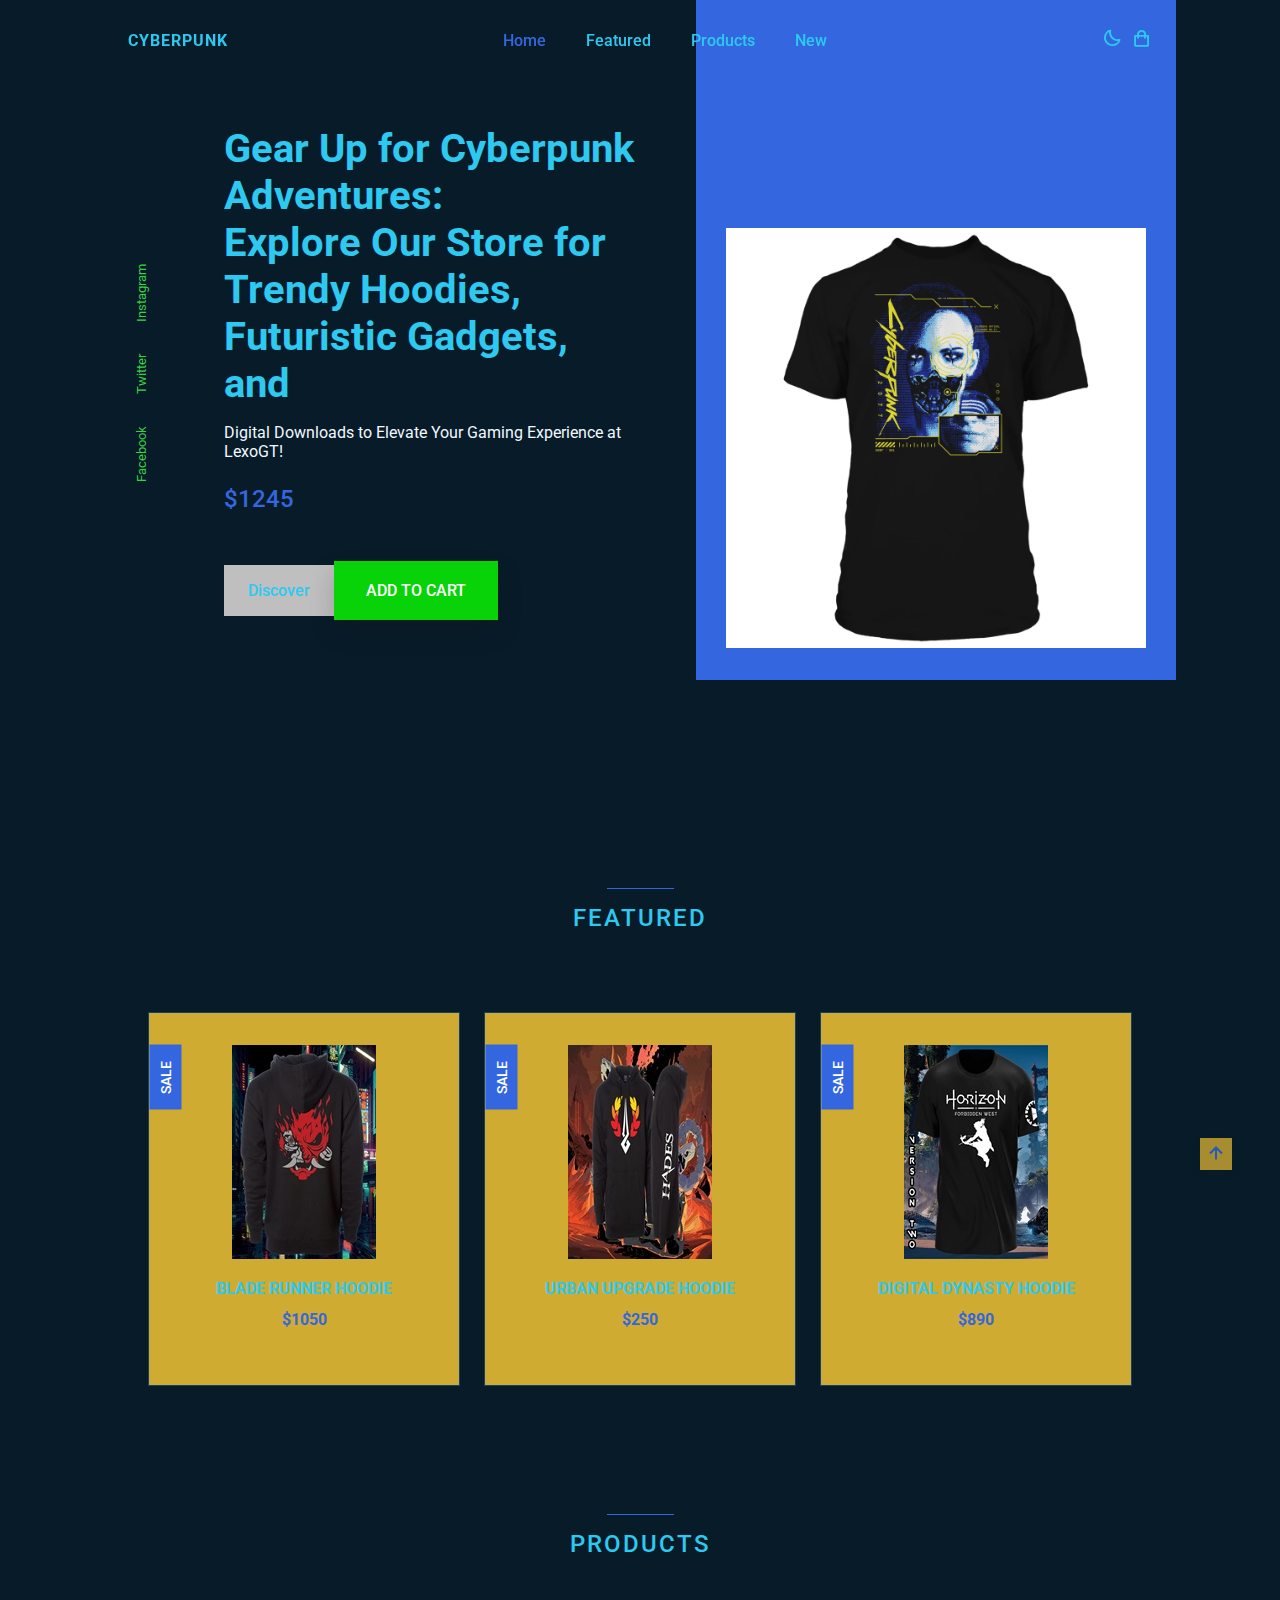
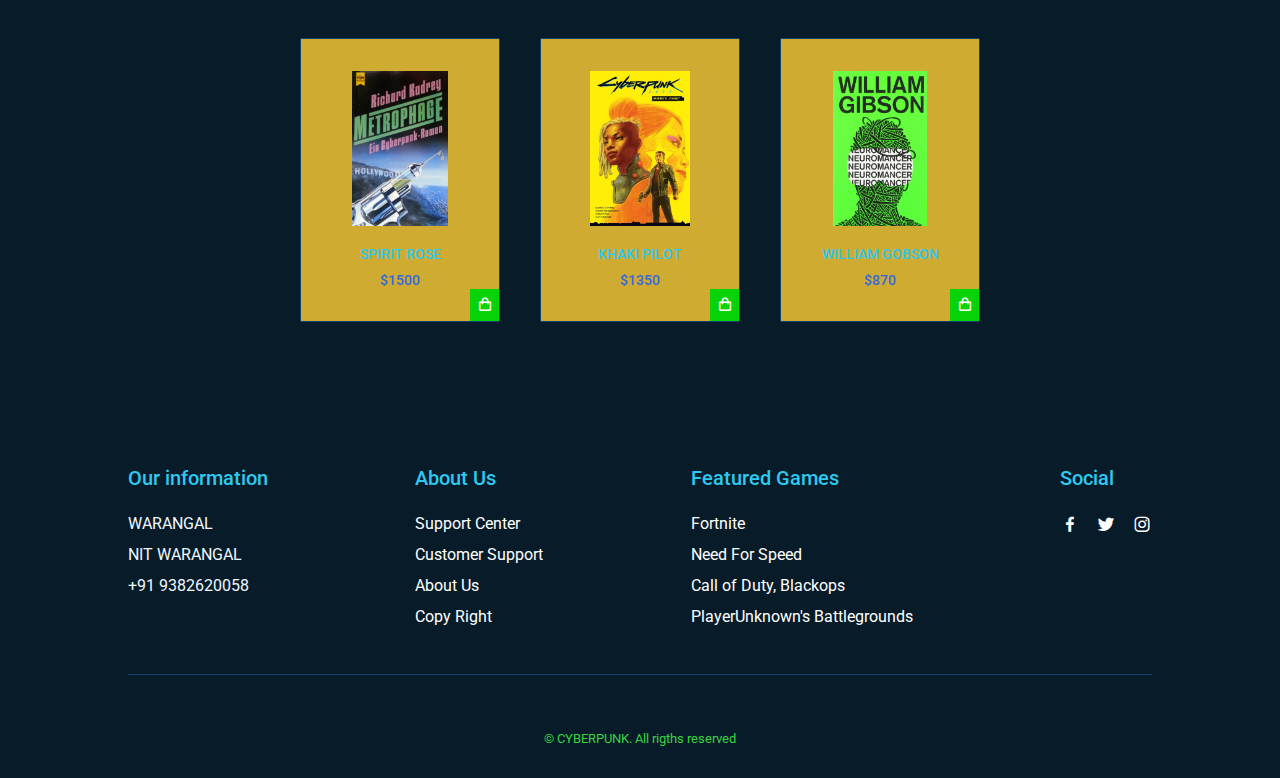
<file: store/index.html>
<!DOCTYPE html>
<html lang="en">
  <head>
    <meta charset="UTF-8" />
    <meta name="viewport" content="width=device-width, initial-scale=1.0" />

    <!--=============== FAVICON ===============-->
    <link
      rel="shortcut icon"
      href="assets/img/favicon.png"
      type="image/x-icon"
    />

    <!--=============== BOXICONS ===============-->
    <link
      rel="stylesheet"
      href="https://cdn.jsdelivr.net/npm/boxicons@latest/css/boxicons.min.css"
    />

    <!--=============== SWIPER CSS ===============-->
    <link rel="stylesheet" href="assets/css/swiper-bundle.min.css" />

    <!--=============== CSS ===============-->
    <link rel="stylesheet" href="assets/css/styles.css" />

    <title>Store</title>
  </head>
  <body style="background-color: #081b29; color: aliceblue">
    <!--==================== HEADER ====================-->
    <header class="header" id="header">
      <nav class="nav container">
        <a href="#" class="nav__logo">
           CYBERPUNK
        </a>

        <div class="nav__menu" id="nav-menu">
          <ul class="nav__list">
            <li class="nav__item">
              <a href="../home/index.html" class="nav__link active-link">Home</a>
            </li>
            <li class="nav__item">
              <a href="#featured" class="nav__link">Featured</a>
            </li>
            <li class="nav__item">
              <a href="#products" class="nav__link">Products</a>
            </li>
            <li class="nav__item">
              <a href="#new" class="nav__link">New</a>
            </li>
          </ul>

          <!-- <div class="nav__close" id="nav-close">
            <i class="bx bx-x"></i>
          </div> -->
        </div>

        <!-- <div class="nav__btns"-->
        
          <!-- Theme change button -->
        
          <div style="display: flex; gap:10px " >
            <i class="bx bx-moon change-theme" id="theme-button"></i>

          <div class="nav__shop" id="cart-shop">
            <i class="bx bx-shopping-bag"></i>
          </div>

          <div class="nav__toggle" id="nav-toggle">
            <i class="bx bx-grid-alt"></i>
          </div>
          </div>
        </div>
      </nav>
    </header>

  
    <!--==================== MAIN ====================-->
    <main class="main">
      <!--==================== HOME ====================-->
      <section class="home" id="home">
        <div class="home__container container grid">
          <div class="home__img-bg">
            <img src="assets/img/home.png" alt="" class="home__img" />
          </div>

          <div class="home__social">
            <a
              href="https://www.facebook.com/"
              target="_blank"
              class="home__social-link"
            >
              Facebook
            </a>
            <a
              href="https://twitter.com/"
              target="_blank"
              class="home__social-link"
            >
              Twitter
            </a>
            <a
              href="https://www.instagram.com/"
              target="_blank"
              class="home__social-link"
            >
              Instagram
            </a>
          </div>

          <div class="home__data">
            <h1 class="home__title">
              Gear Up for Cyberpunk Adventures: <br />
              Explore Our Store for Trendy
              Hoodies, Futuristic Gadgets, and 
            </h1>
            <p class="home__description">
                Digital Downloads to Elevate Your
                Gaming Experience at LexoGT!
            </p>
            <span class="home__price">$1245</span>

            <div class="home__btns">
              <a href="#" class="button button--gray button--small">
                Discover
              </a>

              <button class="button home__button">ADD TO CART</button>
            </div>
          </div>
        </div>
      </section>

      <!--==================== FEATURED ====================-->
      <section class="featured section container" id="featured">
        <h2 class="section__title">Featured</h2>

        <div class="featured__container grid">
          <article class="featured__card">
            <span class="featured__tag">Sale</span>

            <img src="assets/img/featured1.png" alt="" class="featured__img" />

            <div class="featured__data">
              <h3 class="featured__title">Blade Runner Hoodie</h3>
              <span class="featured__price">$1050</span>
            </div>

            <button class="button featured__button">ADD TO CART</button>
          </article>

          <article class="featured__card">
            <span class="featured__tag">Sale</span>

            <img src="assets/img/featured2.png" alt="" class="featured__img" />

            <div class="featured__data">
              <h3 class="featured__title">Urban Upgrade Hoodie</h3>
              <span class="featured__price">$250</span>
            </div>

            <button class="button featured__button">ADD TO CART</button>
          </article>

          <article class="featured__card">
            <span class="featured__tag">Sale</span>

            <img src="assets/img/featured3.png" alt="" class="featured__img" />

            <div class="featured__data">
              <h3 class="featured__title">Digital Dynasty Hoodie</h3>
              <span class="featured__price">$890</span>
            </div>

            <button class="button featured__button">ADD TO CART</button>
          </article>
        </div>
      </section>

      <!-- ==================== STORY ====================
            <section class="story section container">
                <div class="story__container grid">
                    <div class="story__data">
                        <h2 class="section__title story__section-title">
                            Our Story
                        </h2>
    
                        <h1 class="story__title">
                            Inspirational Watch of <br> this year
                        </h1>
    
                        <p class="story__description">
                            The latest and modern watches of this year, is available in various 
                            presentations in this store, discover them now.
                        </p>
    
                        <a href="#" class="button button--small">Discover</a>
                    </div>

                    <div class="story__images">
                        <img src="assets/img/story.png" alt="" class="story__img">
                        <div class="story__square"></div>
                    </div>
                </div>
            </section> -->

      <!--==================== PRODUCTS ====================-->
      <section class="products section container" id="products">
        <h2 class="section__title">Products</h2>

        <div class="products__container grid">
          <article class="products__card">
            <img src="assets/img/product1.png" alt="" class="products__img" />

            <h3 class="products__title">Spirit rose</h3>
            <span class="products__price">$1500</span>

            <button class="products__button">
              <i class="bx bx-shopping-bag"></i>
            </button>
          </article>

          <article class="products__card">
            <img src="assets/img/product2.png" alt="" class="products__img" />

            <h3 class="products__title">Khaki pilot</h3>
            <span class="products__price">$1350</span>

            <button class="products__button">
              <i class="bx bx-shopping-bag"></i>
            </button>
          </article>

          <article class="products__card">
            <img src="assets/img/product3.png" alt="" class="products__img" />

            <h3 class="products__title">William Gobson</h3>
            <span class="products__price">$870</span>

            <button class="products__button">
              <i class="bx bx-shopping-bag"></i>
            </button>
        </article>
        </div>
      </section>

      <!-- ==================== TESTIMONIAL ====================
            <section class="testimonial section container">
                <div class="testimonial__container grid">
                    <div class="swiper testimonial-swiper">
                        <div class="swiper-wrapper">
                            <div class="testimonial__card swiper-slide">
                                <div class="testimonial__quote">
                                    <i class='bx bxs-quote-alt-left' ></i>
                                </div>
                                <p class="testimonial__description">
                                    They are the best watches that one acquires, also they are always with the latest 
                                    news and trends, with a very comfortable price and especially with the attention 
                                    you receive, they are always attentive to your questions.
                                </p>
                                <h3 class="testimonial__date">March 27. 2021</h3>
        
                                <div class="testimonial__perfil">
                                    <img src="assets/img/testimonial1.jpg" alt="" class="testimonial__perfil-img">
        
                                    <div class="testimonial__perfil-data">
                                        <span class="testimonial__perfil-name">Lee Doe</span>
                                        <span class="testimonial__perfil-detail">Director of a company</span>
                                    </div>
                                </div>
                            </div>

                            <div class="testimonial__card swiper-slide">
                                <div class="testimonial__quote">
                                    <i class='bx bxs-quote-alt-left' ></i>
                                </div>
                                <p class="testimonial__description">
                                    They are the best watches that one acquires, also they are always with the latest 
                                    news and trends, with a very comfortable price and especially with the attention 
                                    you receive, they are always attentive to your questions.
                                </p>
                                <h3 class="testimonial__date">March 27. 2021</h3>
        
                                <div class="testimonial__perfil">
                                    <img src="assets/img/testimonial2.jpg" alt="" class="testimonial__perfil-img">
        
                                    <div class="testimonial__perfil-data">
                                        <span class="testimonial__perfil-name">Samantha Mey</span>
                                        <span class="testimonial__perfil-detail">Director of a company</span>
                                    </div>
                                </div>
                            </div>

                            <div class="testimonial__card swiper-slide">
                                <div class="testimonial__quote">
                                    <i class='bx bxs-quote-alt-left' ></i>
                                </div>
                                <p class="testimonial__description">
                                    They are the best watches that one acquires, also they are always with the latest 
                                    news and trends, with a very comfortable price and especially with the attention 
                                    you receive, they are always attentive to your questions.
                                </p>
                                <h3 class="testimonial__date">March 27. 2021</h3>
        
                                <div class="testimonial__perfil">
                                    <img src="assets/img/testimonial3.jpg" alt="" class="testimonial__perfil-img">
        
                                    <div class="testimonial__perfil-data">
                                        <span class="testimonial__perfil-name">Raul Zaman</span>
                                        <span class="testimonial__perfil-detail">Director of a company</span>
                                    </div>
                                </div>
                            </div>
                        </div>
                        
                        <div class="swiper-button-next">
                            <i class='bx bx-right-arrow-alt' ></i>
                        </div>
                        <div class="swiper-button-prev">
                            <i class='bx bx-left-arrow-alt' ></i>
                        </div>
                    </div>

                    <div class="testimonial__images">
                        <div class="testimonial__square"></div>
                        <img src="assets/img/testimonial.png" alt="" class="testimonial__img">
                    </div>
                </div>
            </section> -->
    </main>

    <!-- ==================== FOOTER ==================== -->
    <footer class="footer section">
      <div class="footer__container container grid">
        <div class="footer__content">
          <h3 class="footer__title">Our information</h3>

          <ul class="footer__list">
            <li>WARANGAL</li>
            <li>NIT WARANGAL</li>
            <li>+91 9382620058</li>
          </ul>
        </div>
        <div class="footer__content">
          <h3 class="footer__title">About Us</h3>

          <ul class="footer__links">
            <li>
              <a href="#" class="footer__link">Support Center</a>
            </li>
            <li>
              <a href="#" class="footer__link">Customer Support</a>
            </li>
            <li>
              <a href="#" class="footer__link">About Us</a>
            </li>
            <li>
              <a href="#" class="footer__link">Copy Right</a>
            </li>
          </ul>
        </div>

        <div class="footer__content">
          <h3 class="footer__title">Featured Games</h3>

          <ul class="footer__links">
            <li>
              <a href="#" class="footer__link">Fortnite</a>
            </li>
            <li>
              <a href="#" class="footer__link">Need For Speed</a>
            </li>
            <li>
              <a href="#" class="footer__link">Call of Duty, Blackops</a>
            </li>
            <li>
              <a href="#" class="footer__link">PlayerUnknown's Battlegrounds</a>
            </li>
          </ul>
        </div>

        <div class="footer__content">
          <h3 class="footer__title">Social</h3>

          <ul class="footer__social">
            <a
              href="https://www.facebook.com/"
              target="_blank"
              class="footer__social-link"
            >
              <i class="bx bxl-facebook"></i>
            </a>

            <a
              href="https://twitter.com/"
              target="_blank"
              class="footer__social-link"
            >
              <i class="bx bxl-twitter"></i>
            </a>

            <a
              href="https://www.instagram.com/"
              target="_blank"
              class="footer__social-link"
            >
              <i class="bx bxl-instagram"></i>
            </a>
          </ul>
        </div>
      </div>

      <span  class="footer__copy text-cyan-300">&#169; CYBERPUNK. All rigths reserved</span>
    </footer>

    <!--=============== SCROLL UP ===============-->
    <a href="#" class="scrollup" id="scroll-up">
      <i class="bx bx-up-arrow-alt scrollup__icon"></i>
    </a>

    <!--=============== SWIPER JS ===============-->
    <script src="assets/js/swiper-bundle.min.js"></script>

    <!--=============== MAIN JS ===============-->
    <script src="assets/js/main.js"></script>
  </body>
</html>
</file>
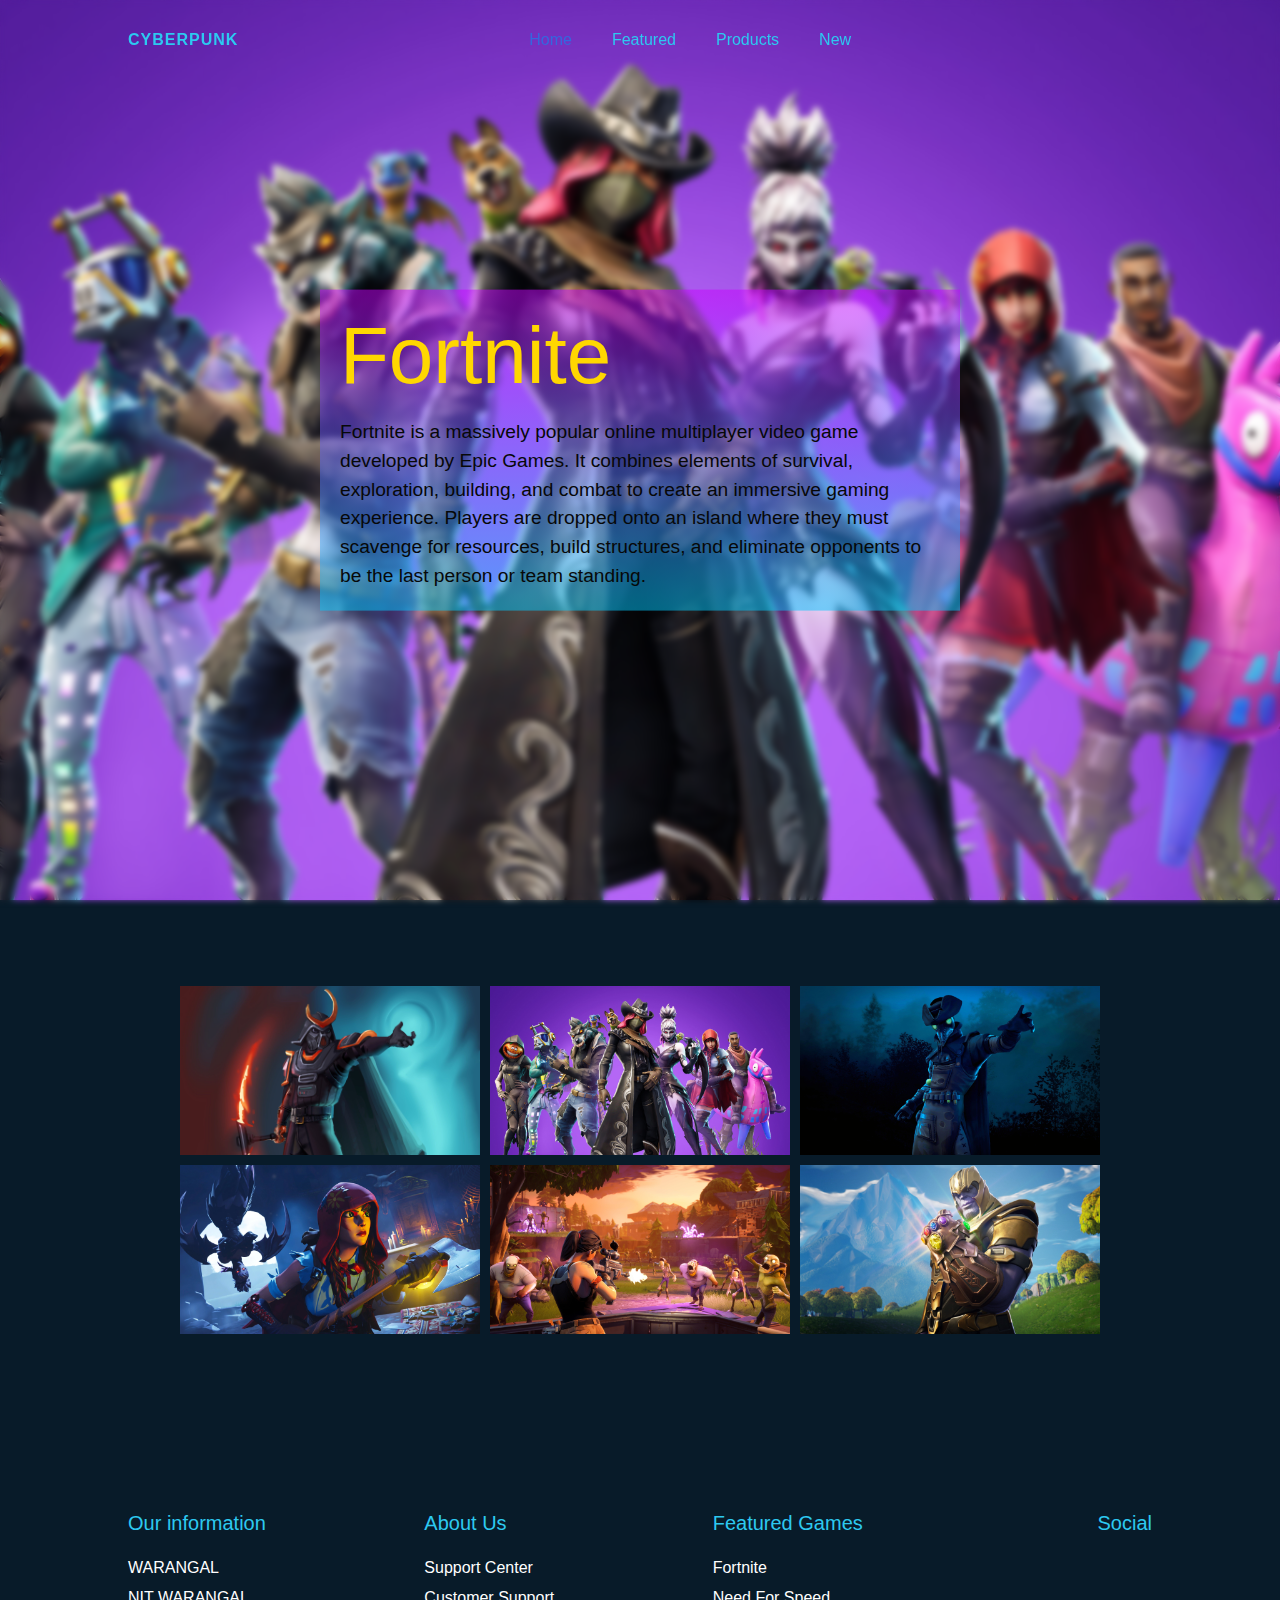
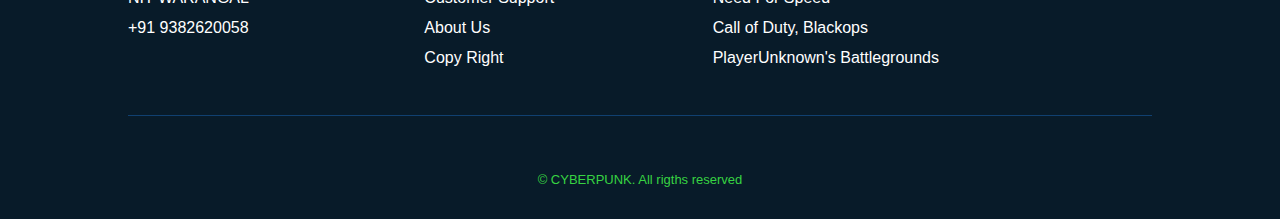
<file: categories/fortnite/index.html>
<!DOCTYPE html>
<html lang="en">
<head>
    <meta charset="UTF-8">
    <meta name="viewport" content="width=device-width, initial-scale=1.0">
    <link rel="stylesheet" href="index.css">
    <title>Games</title>
</head>
<body>
    <header class="header" id="header">
        <nav class="nav container">
          <a href="#" class="nav__logo">
             CYBERPUNK
          </a>
  
          <div class="nav__menu" id="nav-menu">
            <ul class="nav__list">
              <li class="nav__item">
                <a href="../home/index.html" class="nav__link active-link">Home</a>
              </li>
              <li class="nav__item">
                <a href="#featured" class="nav__link">Featured</a>
              </li>
              <li class="nav__item">
                <a href="#products" class="nav__link">Products</a>
              </li>
              <li class="nav__item">
                <a href="#new" class="nav__link">New</a>
              </li>
            </ul>
  
            <!-- <div class="nav__close" id="nav-close">
              <i class="bx bx-x"></i>
            </div> -->
          </div>
  
          <!-- <div class="nav__btns"-->
          
            <!-- Theme change button -->
          
            <div style="display: flex; gap:10px " >
              <i class="bx bx-moon change-theme" id="theme-button"></i>
  
            <div class="nav__shop" id="cart-shop">
              <i class="bx bx-shopping-bag"></i>
            </div>
  
            <div class="nav__toggle" id="nav-toggle">
              <i class="bx bx-grid-alt"></i>
            </div>
            </div>
          </div>
        </nav>
      </header>
    <section class="blur-background">
        <div class="content description" >
            <h1>Fortnite</h1>
            <p>Fortnite is a massively popular online multiplayer video game developed by Epic Games. It combines elements of survival, exploration, building, and combat to create an immersive gaming experience. Players are dropped onto an island where they must scavenge for resources, build structures, and eliminate opponents to be the last person or team standing. </p>
        </div>
        
    </section>

    <br>
    <br>

    <div class="gallary">
        <img src="./assets/fortnite4.jpg" alt="">
        <img src="./assets/fortnite5.jpg" alt="">
        <img src="./assets/fortnite_cover.jpg" alt="">
        <img src="./assets/fortnite2.jpg" alt="">
        <img src="./assets/fortnite6.jpg" alt="">
        <img src="./assets/fortnite_character.jpg" alt="">
    </div>
    <footer class="footer section">
        <div class="footer__container container grid">
          <div class="footer__content">
            <h3 class="footer__title">Our information</h3>
  
            <ul class="footer__list">
              <li>WARANGAL</li>
              <li>NIT WARANGAL</li>
              <li>+91 9382620058</li>
            </ul>
          </div>
          <div class="footer__content">
            <h3 class="footer__title">About Us</h3>
  
            <ul class="footer__links">
              <li>
                <a href="#" class="footer__link">Support Center</a>
              </li>
              <li>
                <a href="#" class="footer__link">Customer Support</a>
              </li>
              <li>
                <a href="#" class="footer__link">About Us</a>
              </li>
              <li>
                <a href="#" class="footer__link">Copy Right</a>
              </li>
            </ul>
          </div>
  
          <div class="footer__content">
            <h3 class="footer__title">Featured Games</h3>
  
            <ul class="footer__links">
              <li>
                <a href="#" class="footer__link">Fortnite</a>
              </li>
              <li>
                <a href="#" class="footer__link">Need For Speed</a>
              </li>
              <li>
                <a href="#" class="footer__link">Call of Duty, Blackops</a>
              </li>
              <li>
                <a href="#" class="footer__link">PlayerUnknown's Battlegrounds</a>
              </li>
            </ul>
          </div>
  
          <div class="footer__content">
            <h3 class="footer__title">Social</h3>
  
            <ul class="footer__social">
              <a
                href="https://www.facebook.com/"
                target="_blank"
                class="footer__social-link"
              >
                <i class="bx bxl-facebook"></i>
              </a>
  
              <a
                href="https://twitter.com/"
                target="_blank"
                class="footer__social-link"
              >
                <i class="bx bxl-twitter"></i>
              </a>
  
              <a
                href="https://www.instagram.com/"
                target="_blank"
                class="footer__social-link"
              >
                <i class="bx bxl-instagram"></i>
              </a>
            </ul>
          </div>
        </div>
  
        <span  class="footer__copy text-cyan-300">&#169; CYBERPUNK. All rigths reserved</span>
      </footer>
</body>
</html>
</file>
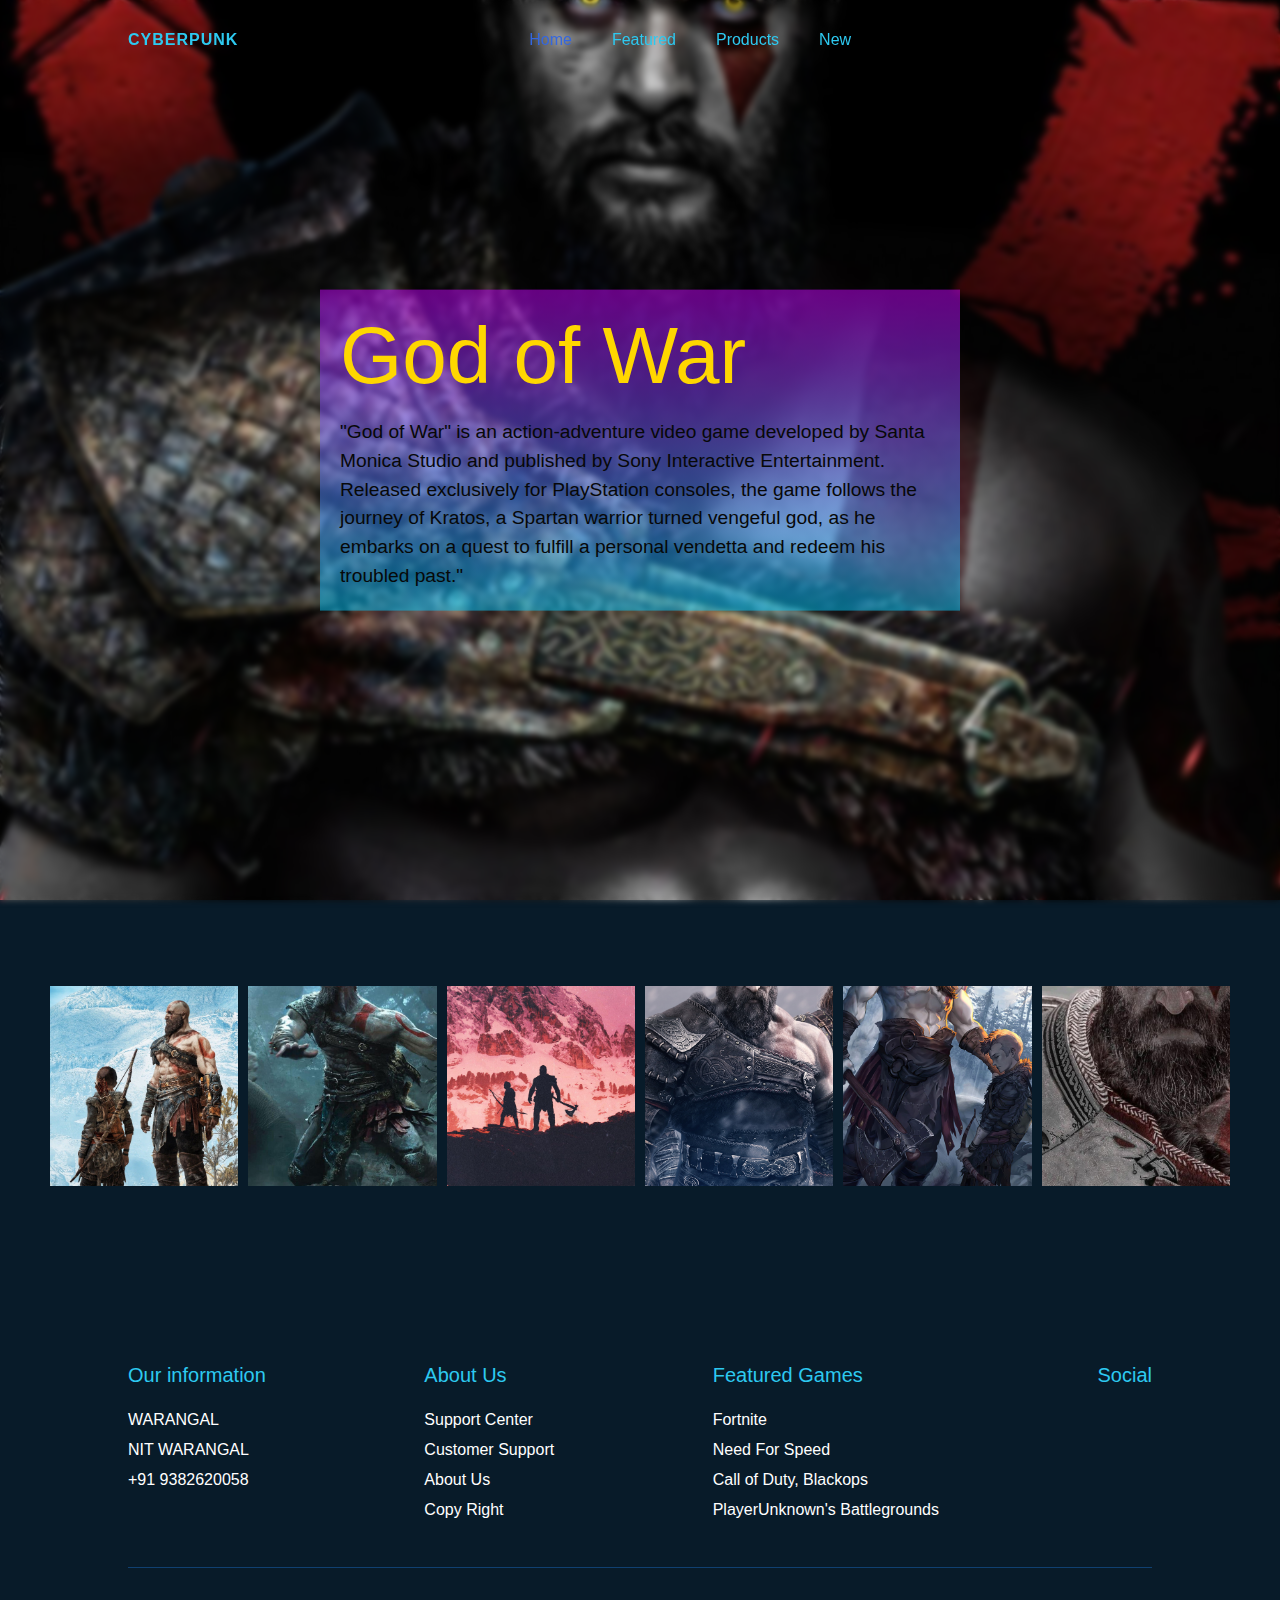
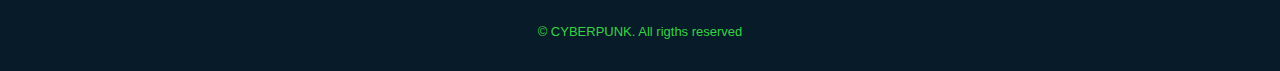
<file: categories/GodofWar/index.html>
<!DOCTYPE html>
<html lang="en">
<head>
    <meta charset="UTF-8">
    <meta name="viewport" content="width=device-width, initial-scale=1.0">
    <link rel="stylesheet" href="index.css">
    <title>Games</title>
</head>
<body>
    <header class="header" id="header">
        <nav class="nav container">
          <a href="#" class="nav__logo">
             CYBERPUNK
          </a>
  
          <div class="nav__menu" id="nav-menu">
            <ul class="nav__list">
              <li class="nav__item">
                <a href="../home/index.html" class="nav__link active-link">Home</a>
              </li>
              <li class="nav__item">
                <a href="#featured" class="nav__link">Featured</a>
              </li>
              <li class="nav__item">
                <a href="#products" class="nav__link">Products</a>
              </li>
              <li class="nav__item">
                <a href="#new" class="nav__link">New</a>
              </li>
            </ul>
  
            <!-- <div class="nav__close" id="nav-close">
              <i class="bx bx-x"></i>
            </div> -->
          </div>
  
          <!-- <div class="nav__btns"-->
          
            <!-- Theme change button -->
          
            <div style="display: flex; gap:10px " >
              <i class="bx bx-moon change-theme" id="theme-button"></i>
  
            <div class="nav__shop" id="cart-shop">
              <i class="bx bx-shopping-bag"></i>
            </div>
  
            <div class="nav__toggle" id="nav-toggle">
              <i class="bx bx-grid-alt"></i>
            </div>
            </div>
          </div>
        </nav>
      </header>
    <section class="blur-background">
        <div class="content description" >
            <h1>God of War</h1>
            <p>"God of War" is an action-adventure video game developed by Santa Monica Studio and published by Sony Interactive Entertainment. Released exclusively for PlayStation consoles, the game follows the journey of Kratos, a Spartan warrior turned vengeful god, as he embarks on a quest to fulfill a personal vendetta and redeem his troubled past."

            </p>
        </div>
        
    </section>

    <br>
    <br>

    <div class="gallary">
        <img src="./assets/gow2.jpg" alt="">
        <img src="./assets/gow5.jpg" alt="">
        <img src="./assets/gow3.jpg" alt="">
        <img src="./assets/gow4.jpg" alt="">
        <img src="./assets/gow6.jpg" alt="">
        <img src="./assets/gow_character.jpg" alt="">
    </div>
    <footer class="footer section">
        <div class="footer__container container grid">
          <div class="footer__content">
            <h3 class="footer__title">Our information</h3>
  
            <ul class="footer__list">
              <li>WARANGAL</li>
              <li>NIT WARANGAL</li>
              <li>+91 9382620058</li>
            </ul>
          </div>
          <div class="footer__content">
            <h3 class="footer__title">About Us</h3>
  
            <ul class="footer__links">
              <li>
                <a href="#" class="footer__link">Support Center</a>
              </li>
              <li>
                <a href="#" class="footer__link">Customer Support</a>
              </li>
              <li>
                <a href="#" class="footer__link">About Us</a>
              </li>
              <li>
                <a href="#" class="footer__link">Copy Right</a>
              </li>
            </ul>
          </div>
  
          <div class="footer__content">
            <h3 class="footer__title">Featured Games</h3>
  
            <ul class="footer__links">
              <li>
                <a href="#" class="footer__link">Fortnite</a>
              </li>
              <li>
                <a href="#" class="footer__link">Need For Speed</a>
              </li>
              <li>
                <a href="#" class="footer__link">Call of Duty, Blackops</a>
              </li>
              <li>
                <a href="#" class="footer__link">PlayerUnknown's Battlegrounds</a>
              </li>
            </ul>
          </div>
  
          <div class="footer__content">
            <h3 class="footer__title">Social</h3>
  
            <ul class="footer__social">
              <a
                href="https://www.facebook.com/"
                target="_blank"
                class="footer__social-link"
              >
                <i class="bx bxl-facebook"></i>
              </a>
  
              <a
                href="https://twitter.com/"
                target="_blank"
                class="footer__social-link"
              >
                <i class="bx bxl-twitter"></i>
              </a>
  
              <a
                href="https://www.instagram.com/"
                target="_blank"
                class="footer__social-link"
              >
                <i class="bx bxl-instagram"></i>
              </a>
            </ul>
          </div>
        </div>
  
        <span  class="footer__copy text-cyan-300">&#169; CYBERPUNK. All rigths reserved</span>
      </footer>
</body>
</html>
</file>
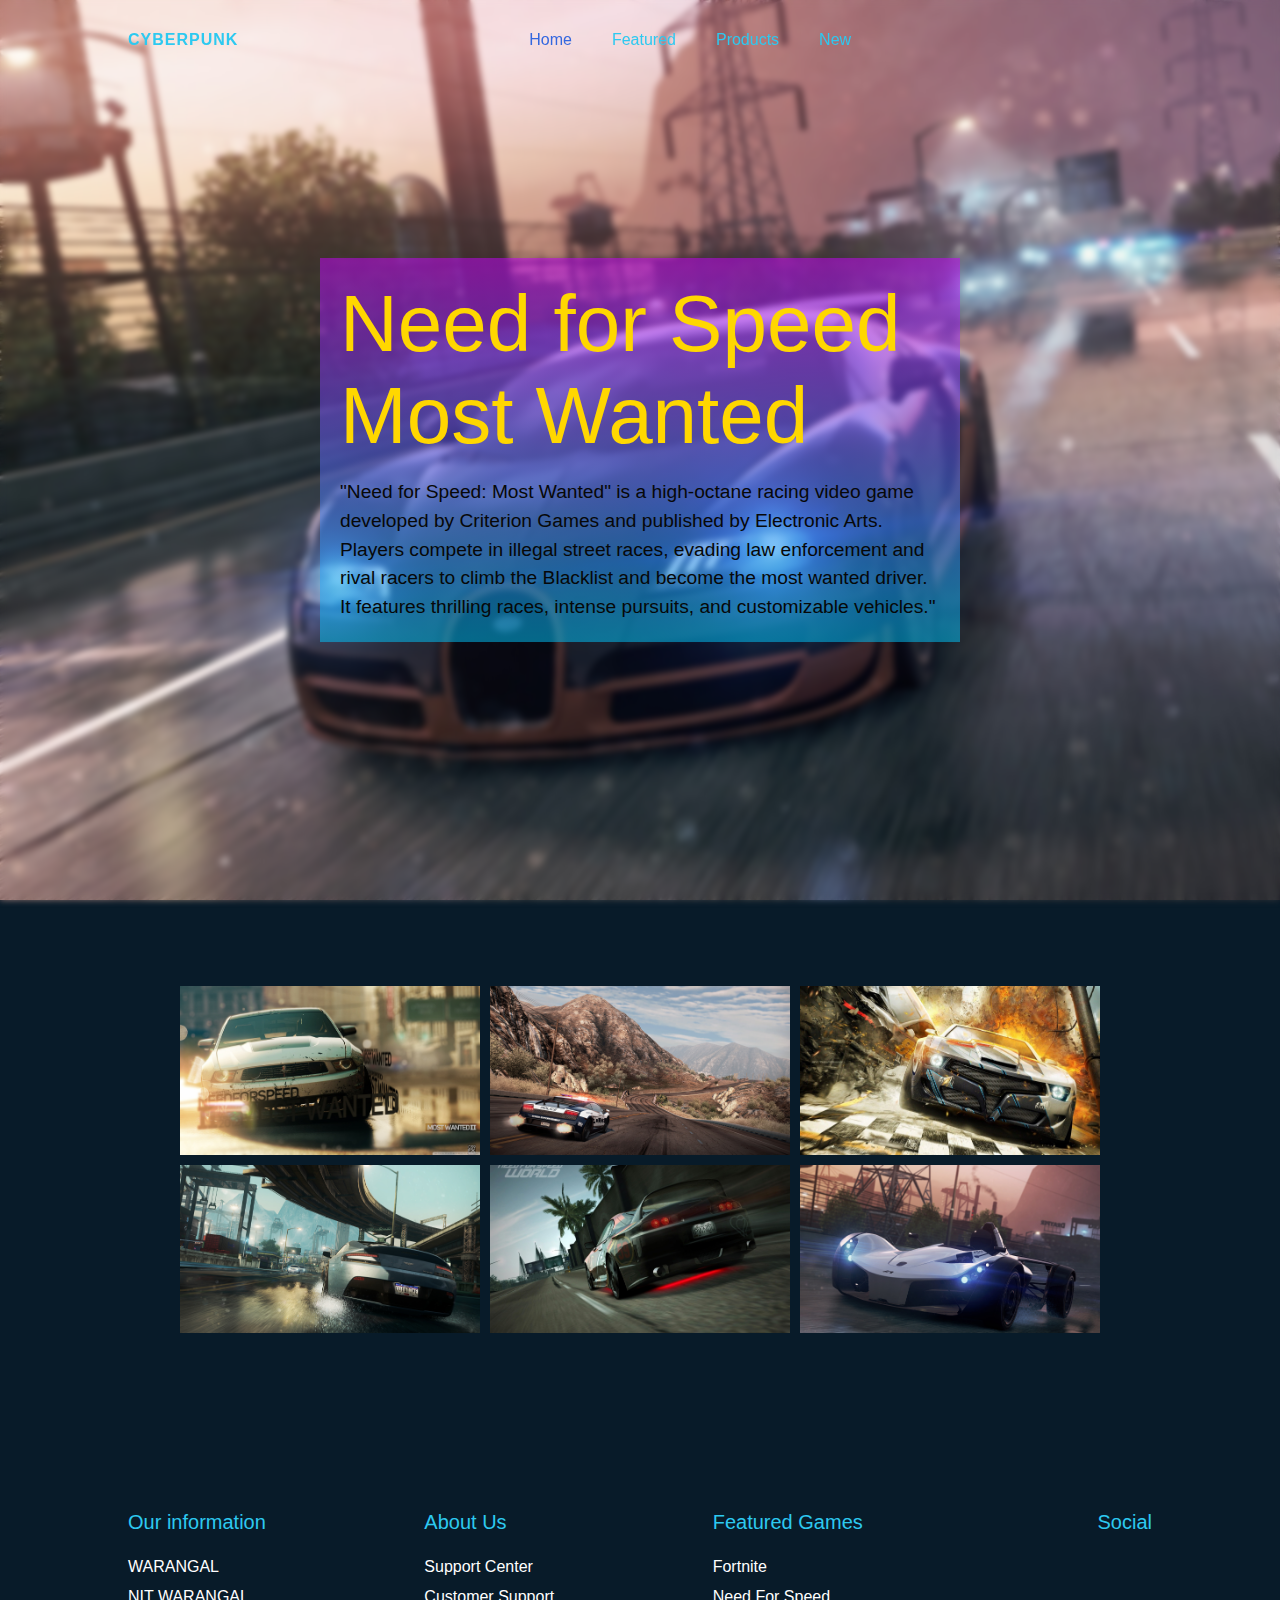
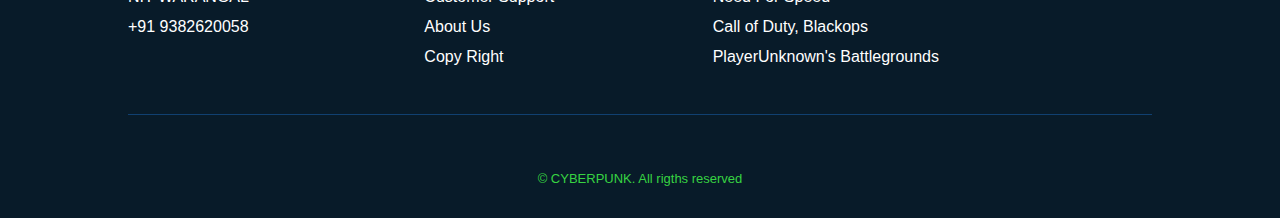
<file: categories/nfs/index.html>
<!DOCTYPE html>
<html lang="en">
<head>
    <meta charset="UTF-8">
    <meta name="viewport" content="width=device-width, initial-scale=1.0">
    <link rel="stylesheet" href="index.css">
    <title>Games</title>
</head>
<body>
    <header class="header" id="header">
        <nav class="nav container">
          <a href="#" class="nav__logo">
             CYBERPUNK
          </a>
  
          <div class="nav__menu" id="nav-menu">
            <ul class="nav__list">
              <li class="nav__item">
                <a href="../home/index.html" class="nav__link active-link">Home</a>
              </li>
              <li class="nav__item">
                <a href="#featured" class="nav__link">Featured</a>
              </li>
              <li class="nav__item">
                <a href="#products" class="nav__link">Products</a>
              </li>
              <li class="nav__item">
                <a href="#new" class="nav__link">New</a>
              </li>
            </ul>
  
            <!-- <div class="nav__close" id="nav-close">
              <i class="bx bx-x"></i>
            </div> -->
          </div>
  
          <!-- <div class="nav__btns"-->
          
            <!-- Theme change button -->
          
            <div style="display: flex; gap:10px " >
              <i class="bx bx-moon change-theme" id="theme-button"></i>
  
            <div class="nav__shop" id="cart-shop">
              <i class="bx bx-shopping-bag"></i>
            </div>
  
            <div class="nav__toggle" id="nav-toggle">
              <i class="bx bx-grid-alt"></i>
            </div>
            </div>
          </div>
        </nav>
      </header>
    <section class="blur-background">
        <div class="content description" >
            <h1>Need for Speed Most Wanted</h1>
            <p>
                "Need for Speed: Most Wanted" is a high-octane racing video game developed by Criterion Games and published by Electronic Arts. Players compete in illegal street races, evading law enforcement and rival racers to climb the Blacklist and become the most wanted driver. It features thrilling races, intense pursuits, and customizable vehicles."

            </p>
        </div>
        
    </section>

    <br>
    <br>

    <div class="gallary">
        <img src="./assets/nfs2.jpg" alt="">
        <img src="./assets/nfs5.jpg" alt="">
        <img src="./assets/nfs3.jpg" alt="">
        <img src="./assets/nfs4.jpg" alt="">
        <img src="./assets/nfs6.jpg" alt="">
        <img src="./assets/nfs_character.jpg" alt="">
    </div>
    <footer class="footer section">
        <div class="footer__container container grid">
          <div class="footer__content">
            <h3 class="footer__title">Our information</h3>
  
            <ul class="footer__list">
              <li>WARANGAL</li>
              <li>NIT WARANGAL</li>
              <li>+91 9382620058</li>
            </ul>
          </div>
          <div class="footer__content">
            <h3 class="footer__title">About Us</h3>
  
            <ul class="footer__links">
              <li>
                <a href="#" class="footer__link">Support Center</a>
              </li>
              <li>
                <a href="#" class="footer__link">Customer Support</a>
              </li>
              <li>
                <a href="#" class="footer__link">About Us</a>
              </li>
              <li>
                <a href="#" class="footer__link">Copy Right</a>
              </li>
            </ul>
          </div>
  
          <div class="footer__content">
            <h3 class="footer__title">Featured Games</h3>
  
            <ul class="footer__links">
              <li>
                <a href="#" class="footer__link">Fortnite</a>
              </li>
              <li>
                <a href="#" class="footer__link">Need For Speed</a>
              </li>
              <li>
                <a href="#" class="footer__link">Call of Duty, Blackops</a>
              </li>
              <li>
                <a href="#" class="footer__link">PlayerUnknown's Battlegrounds</a>
              </li>
            </ul>
          </div>
  
          <div class="footer__content">
            <h3 class="footer__title">Social</h3>
  
            <ul class="footer__social">
              <a
                href="https://www.facebook.com/"
                target="_blank"
                class="footer__social-link"
              >
                <i class="bx bxl-facebook"></i>
              </a>
  
              <a
                href="https://twitter.com/"
                target="_blank"
                class="footer__social-link"
              >
                <i class="bx bxl-twitter"></i>
              </a>
  
              <a
                href="https://www.instagram.com/"
                target="_blank"
                class="footer__social-link"
              >
                <i class="bx bxl-instagram"></i>
              </a>
            </ul>
          </div>
        </div>
  
        <span  class="footer__copy text-cyan-300">&#169; CYBERPUNK. All rigths reserved</span>
      </footer>
</body>
</html>
</file>
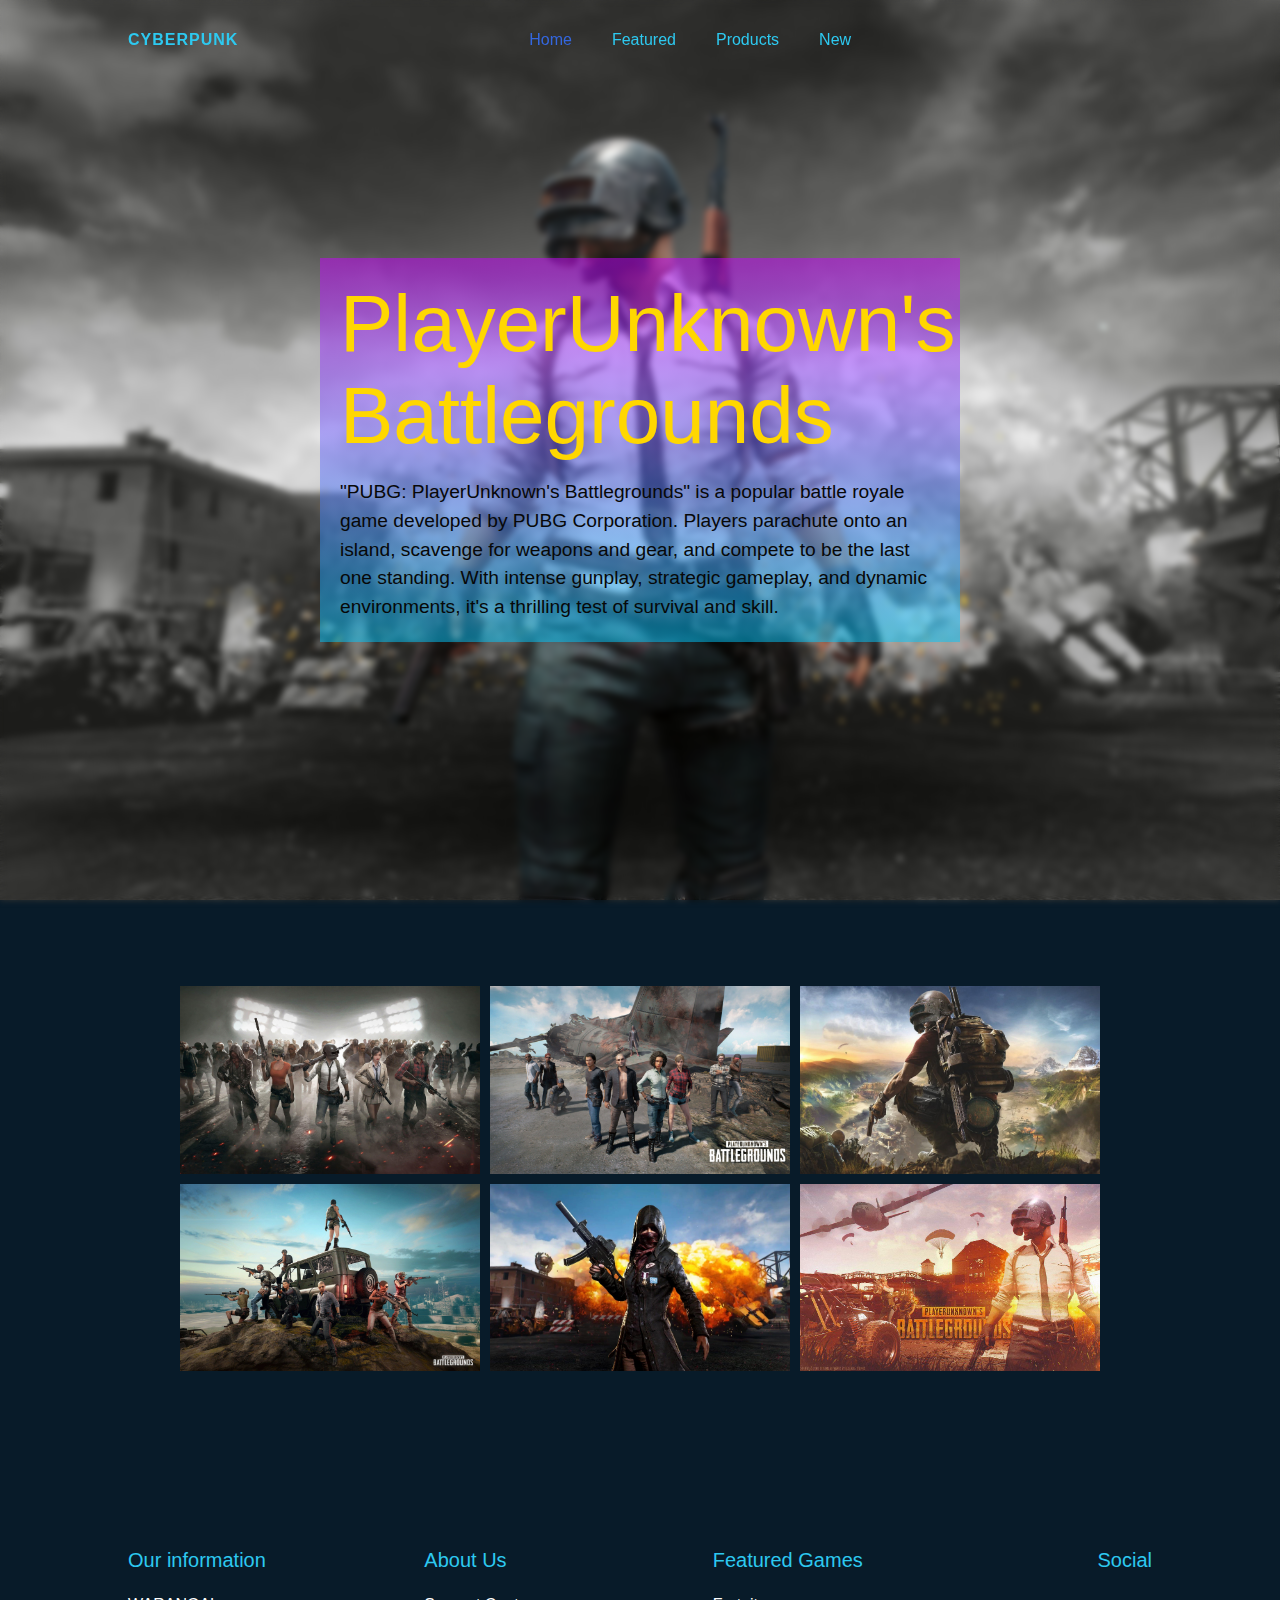
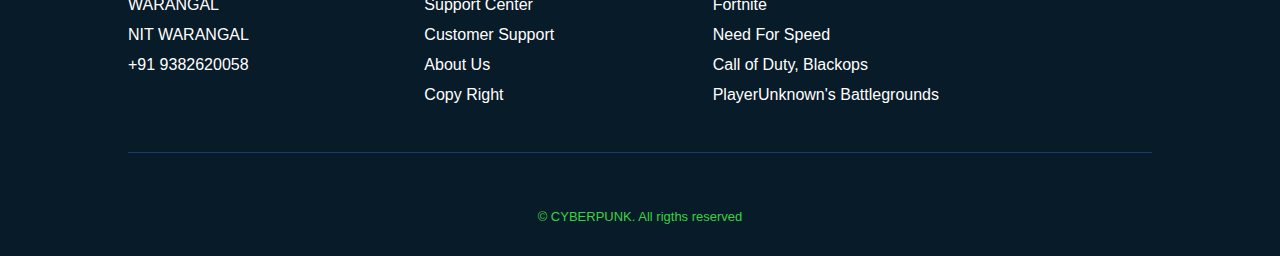
<file: categories/pubg/index.html>
<!DOCTYPE html>
<html lang="en">
<head>
    <meta charset="UTF-8">
    <meta name="viewport" content="width=device-width, initial-scale=1.0">
    <link rel="stylesheet" href="index.css">
    <title>Games</title>
</head>
<body>
    <header class="header" id="header">
        <nav class="nav container">
          <a href="#" class="nav__logo">
             CYBERPUNK
          </a>
  
          <div class="nav__menu" id="nav-menu">
            <ul class="nav__list">
              <li class="nav__item">
                <a href="../home/index.html" class="nav__link active-link">Home</a>
              </li>
              <li class="nav__item">
                <a href="#featured" class="nav__link">Featured</a>
              </li>
              <li class="nav__item">
                <a href="#products" class="nav__link">Products</a>
              </li>
              <li class="nav__item">
                <a href="#new" class="nav__link">New</a>
              </li>
            </ul>
  
            <!-- <div class="nav__close" id="nav-close">
              <i class="bx bx-x"></i>
            </div> -->
          </div>
  
          <!-- <div class="nav__btns"-->
          
            <!-- Theme change button -->
          
            <div style="display: flex; gap:10px " >
              <i class="bx bx-moon change-theme" id="theme-button"></i>
  
            <div class="nav__shop" id="cart-shop">
              <i class="bx bx-shopping-bag"></i>
            </div>
  
            <div class="nav__toggle" id="nav-toggle">
              <i class="bx bx-grid-alt"></i>
            </div>
            </div>
          </div>
        </nav>
      </header>
    <section class="blur-background">
        <div class="content description" >
            <h1>PlayerUnknown's Battlegrounds</h1>
            <p>
                "PUBG: PlayerUnknown's Battlegrounds" is a popular battle royale game developed by PUBG Corporation. Players parachute onto an island, scavenge for weapons and gear, and compete to be the last one standing. With intense gunplay, strategic gameplay, and dynamic environments, it's a thrilling test of survival and skill.

            </p>
        </div>
        
    </section>

    <br>
    <br>

    <div class="gallary">
        <img src="./assets/pubg2.jpg" alt="">
        <img src="./assets/pubg5.jpg" alt="">
        <img src="./assets/pubg3.jpg" alt="">
        <img src="./assets/pubg4.jpg" alt="">
        <img src="./assets/pubg6.jpg" alt="">
        <img src="./assets/pubg_character.jpg" alt="">
    </div>
    <footer class="footer section">
        <div class="footer__container container grid">
          <div class="footer__content">
            <h3 class="footer__title">Our information</h3>
  
            <ul class="footer__list">
              <li>WARANGAL</li>
              <li>NIT WARANGAL</li>
              <li>+91 9382620058</li>
            </ul>
          </div>
          <div class="footer__content">
            <h3 class="footer__title">About Us</h3>
  
            <ul class="footer__links">
              <li>
                <a href="#" class="footer__link">Support Center</a>
              </li>
              <li>
                <a href="#" class="footer__link">Customer Support</a>
              </li>
              <li>
                <a href="#" class="footer__link">About Us</a>
              </li>
              <li>
                <a href="#" class="footer__link">Copy Right</a>
              </li>
            </ul>
          </div>
  
          <div class="footer__content">
            <h3 class="footer__title">Featured Games</h3>
  
            <ul class="footer__links">
              <li>
                <a href="#" class="footer__link">Fortnite</a>
              </li>
              <li>
                <a href="#" class="footer__link">Need For Speed</a>
              </li>
              <li>
                <a href="#" class="footer__link">Call of Duty, Blackops</a>
              </li>
              <li>
                <a href="#" class="footer__link">PlayerUnknown's Battlegrounds</a>
              </li>
            </ul>
          </div>
  
          <div class="footer__content">
            <h3 class="footer__title">Social</h3>
  
            <ul class="footer__social">
              <a
                href="https://www.facebook.com/"
                target="_blank"
                class="footer__social-link"
              >
                <i class="bx bxl-facebook"></i>
              </a>
  
              <a
                href="https://twitter.com/"
                target="_blank"
                class="footer__social-link"
              >
                <i class="bx bxl-twitter"></i>
              </a>
  
              <a
                href="https://www.instagram.com/"
                target="_blank"
                class="footer__social-link"
              >
                <i class="bx bxl-instagram"></i>
              </a>
            </ul>
          </div>
        </div>
  
        <span  class="footer__copy text-cyan-300">&#169; CYBERPUNK. All rigths reserved</span>
      </footer>
</body>
</html>
</file>
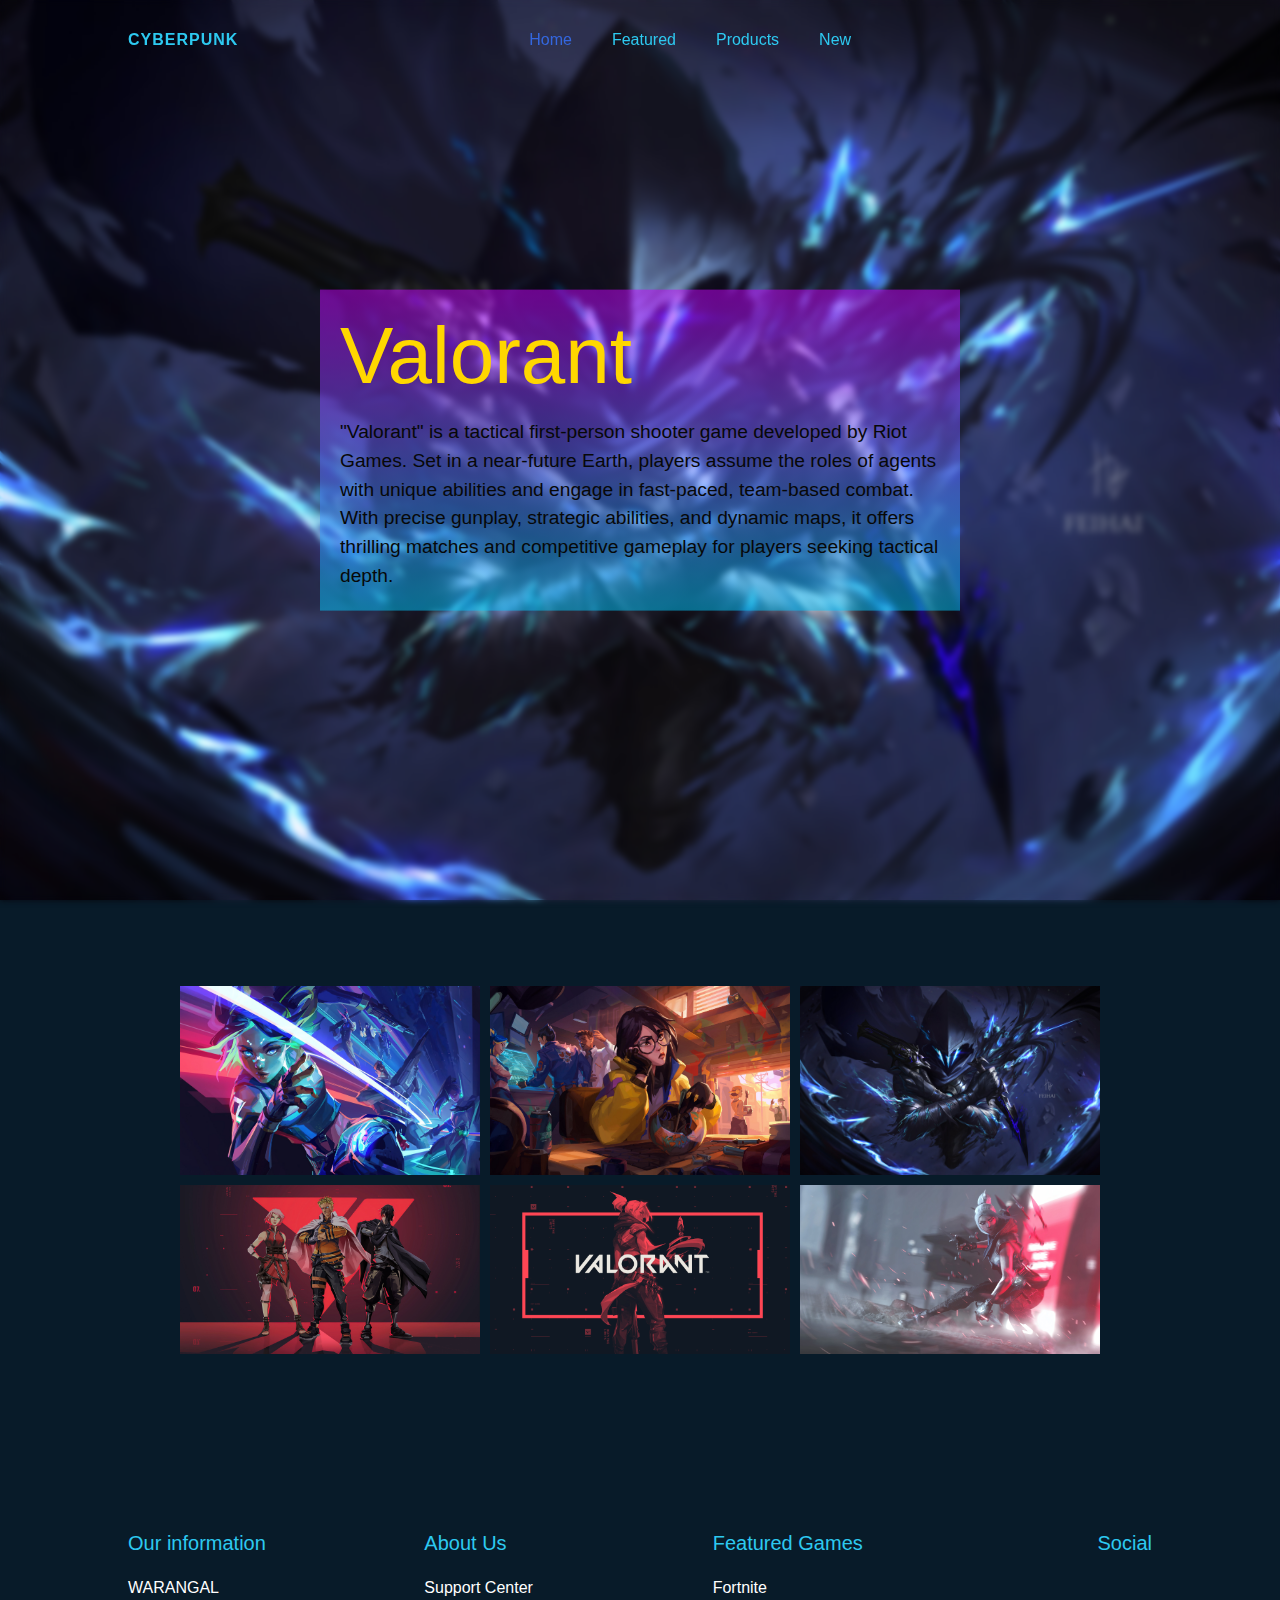
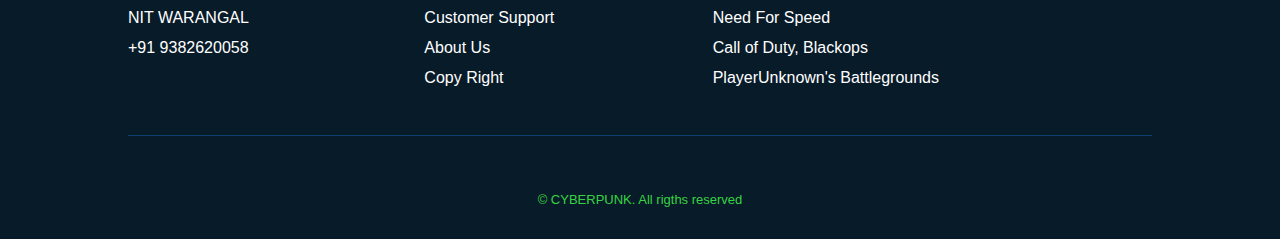
<file: categories/valorent/index.html>
<!DOCTYPE html>
<html lang="en">
<head>
    <meta charset="UTF-8">
    <meta name="viewport" content="width=device-width, initial-scale=1.0">
    <link rel="stylesheet" href="index.css">
    <title>Games</title>
</head>
<body>
    <header class="header" id="header">
        <nav class="nav container">
          <a href="#" class="nav__logo">
             CYBERPUNK
          </a>
  
          <div class="nav__menu" id="nav-menu">
            <ul class="nav__list">
              <li class="nav__item">
                <a href="../home/index.html" class="nav__link active-link">Home</a>
              </li>
              <li class="nav__item">
                <a href="#featured" class="nav__link">Featured</a>
              </li>
              <li class="nav__item">
                <a href="#products" class="nav__link">Products</a>
              </li>
              <li class="nav__item">
                <a href="#new" class="nav__link">New</a>
              </li>
            </ul>
  
            <!-- <div class="nav__close" id="nav-close">
              <i class="bx bx-x"></i>
            </div> -->
          </div>
  
          <!-- <div class="nav__btns"-->
          
            <!-- Theme change button -->
          
            <div style="display: flex; gap:10px " >
              <i class="bx bx-moon change-theme" id="theme-button"></i>
  
            <div class="nav__shop" id="cart-shop">
              <i class="bx bx-shopping-bag"></i>
            </div>
  
            <div class="nav__toggle" id="nav-toggle">
              <i class="bx bx-grid-alt"></i>
            </div>
            </div>
          </div>
        </nav>
      </header>
    <section class="blur-background">
        <div class="content description" >
            <h1>Valorant</h1>
            <p>
                "Valorant" is a tactical first-person shooter game developed by Riot Games. Set in a near-future Earth, players assume the roles of agents with unique abilities and engage in fast-paced, team-based combat. With precise gunplay, strategic abilities, and dynamic maps, it offers thrilling matches and competitive gameplay for players seeking tactical depth.

            </p>
        </div>
        
    </section>

    <br>
    <br>

    <div class="gallary">
        <img src="./assets/valo2.jpg" alt="">
        <img src="./assets/valo5.jpg" alt="">
        <img src="./assets/valo_cover.jpg" alt="">
        <img src="./assets/valo4.jpg" alt="">
        <img src="./assets/valo6.jpg" alt="">
        <img src="./assets/valo_character.jpg" alt="">
    </div>
    <footer class="footer section">
        <div class="footer__container container grid">
          <div class="footer__content">
            <h3 class="footer__title">Our information</h3>
  
            <ul class="footer__list">
              <li>WARANGAL</li>
              <li>NIT WARANGAL</li>
              <li>+91 9382620058</li>
            </ul>
          </div>
          <div class="footer__content">
            <h3 class="footer__title">About Us</h3>
  
            <ul class="footer__links">
              <li>
                <a href="#" class="footer__link">Support Center</a>
              </li>
              <li>
                <a href="#" class="footer__link">Customer Support</a>
              </li>
              <li>
                <a href="#" class="footer__link">About Us</a>
              </li>
              <li>
                <a href="#" class="footer__link">Copy Right</a>
              </li>
            </ul>
          </div>
  
          <div class="footer__content">
            <h3 class="footer__title">Featured Games</h3>
  
            <ul class="footer__links">
              <li>
                <a href="#" class="footer__link">Fortnite</a>
              </li>
              <li>
                <a href="#" class="footer__link">Need For Speed</a>
              </li>
              <li>
                <a href="#" class="footer__link">Call of Duty, Blackops</a>
              </li>
              <li>
                <a href="#" class="footer__link">PlayerUnknown's Battlegrounds</a>
              </li>
            </ul>
          </div>
  
          <div class="footer__content">
            <h3 class="footer__title">Social</h3>
  
            <ul class="footer__social">
              <a
                href="https://www.facebook.com/"
                target="_blank"
                class="footer__social-link"
              >
                <i class="bx bxl-facebook"></i>
              </a>
  
              <a
                href="https://twitter.com/"
                target="_blank"
                class="footer__social-link"
              >
                <i class="bx bxl-twitter"></i>
              </a>
  
              <a
                href="https://www.instagram.com/"
                target="_blank"
                class="footer__social-link"
              >
                <i class="bx bxl-instagram"></i>
              </a>
            </ul>
          </div>
        </div>
  
        <span  class="footer__copy text-cyan-300">&#169; CYBERPUNK. All rigths reserved</span>
      </footer>
</body>
</html>
</file>
<file: store/assets/css/styles.css>
/*=============== GOOGLE FONTS ===============*/
@import url("https://fonts.googleapis.com/css2?family=Roboto:wght@400;500;700&display=swap");


:root {
  --header-height: 3.5rem;


  --first-color: hsl(222, 73%, 54%);
  --button-color: rgb(8, 210, 8);
  --button-color-alt: rgb(50, 98, 218);
  --title-color: hsl(192, 87%, 56%);
  --text-color:white;
  --text-color-light: rgb(55, 211, 66);
  --body-color: hsl(0, 0%, 99%);
  --container-color: #d0ab31;
  --border-color: hsl(210, 75%, 25%);

  --body-font: 'Roboto', sans-serif;
  --biggest-font-size: 2rem;
  --h1-font-size: 1.5rem;
  --h2-font-size: 1.25rem;
  --h3-font-size: 1rem;
  --normal-font-size: .938rem;
  --small-font-size: .813rem;
  --smaller-font-size: .75rem;


  --font-medium: 500;
  --font-bold: 700;

  /*========== Margenes Bottom ==========*/
  --mb-0-5: .5rem;
  --mb-0-75: .75rem;
  --mb-1: 1rem;
  --mb-1-5: 1.5rem;
  --mb-2: 2rem;
  --mb-2-5: 2.5rem;
  --mb-3: 3rem;

  /*========== z index ==========*/
  --z-tooltip: 10;
  --z-fixed: 100;
}

@media screen and (min-width: 968px) {
  :root {
    --biggest-font-size: 2.5rem;
    --h1-font-size: 2.25rem;
    --h2-font-size: 1.5rem;
    --h3-font-size: 1.25rem;
    --normal-font-size: 1rem;
    --small-font-size: .875rem;
    --smaller-font-size: .813rem;
  }
}


* {
  box-sizing: border-box;
  padding: 0;
  margin: 0;
}

html {
  scroll-behavior: smooth;
}

body,
button,
input {
  font-family: var(--body-font);
  font-size: var(--normal-font-size);
}

body {
  margin: 0;
  background-color: #081b29;
  color: var(--text-color);
  /*For animation dark mode*/
  transition: .4s;
}

h1, h2, h3, h4 {
  color: var(--title-color);
  font-weight: var(--font-medium);
}

ul {
  list-style: none;
}

a {
  text-decoration: none;
}

img {
  max-width: 100%;
  height: auto;
}

button {
  cursor: pointer;
  border: none;
  outline: none;
}


body.dark-theme {
  --first-color: hsl(31, 76%, 74%);
  --button-color: hsl(0, 0%, 24%);
  --button-color-alt: hsl(0, 0%, 28%);
  --title-color: hsl(0, 0%, 95%);
  --text-color: hsl(0, 0%, 75%);
  --body-color: hsl(0, 0%, 12%);
  --container-color: hsl(0, 0%, 16%);
  --border-color: hsl(0, 0%, 20%);
}


.change-theme {
  color: var(--title-color);
  font-size: 1.25rem;
  cursor: pointer;
}

/*========== 
    Color changes in some parts of 
    the website, in dark theme 
==========*/
.dark-theme .change-theme,
.dark-theme .nav__toggle,
.dark-theme .nav__shop,
.dark-theme .button--gray {
  color: hsl(0, 0%, 15%);
}

.dark-theme .scroll-header {
  box-shadow: 0 1px 4px hsla(0, 0%, 4%, .3);
}

.scroll-header .change-theme,
.scroll-header .nav__toggle,
.scroll-header .nav__shop {
  color: var(--title-color);
}

.dark-theme::-webkit-scrollbar {
  background: hsl(0, 0%, 30%);
}

/*=============== REUSABLE CSS CLASSES ===============*/
.container {
  max-width: 1024px;
  margin-left: var(--mb-1-5);
  margin-right: var(--mb-1-5);
}

.grid {
  display: grid;
}

.main {
  overflow: hidden;
}

.section {
  padding: 6.5rem 0 1rem;
}

.section__title {
  position: relative;
  font-size: var(--h3-font-size);
  margin-bottom: var(--mb-3);
  text-transform: uppercase;
  letter-spacing: 2px;
  text-align: center;
}

.section__title::before {
  content: '';
  position: absolute;
  top: -1rem;
  left: 0;
  right: 0;
  margin: 0 auto;
  width: 67px;
  height: 1px;
  background-color: var(--first-color);
}

/*=============== HEADER & NAV ===============*/
.header {
  width: 100%;
  background: transparent;
  position: fixed;
  top: 0;
  left: 0;
  z-index: var(--z-fixed);
  /*For animation dark mode*/
  transition: .4s;
}

.nav {
  height: var(--header-height);
  display: flex;
  justify-content: space-evenly;
  align-items: center;
}

.nav__logo, 
.nav__toggle, 
.nav__shop, 
.nav__close {
  color: var(--title-color);
}

.nav__logo {
  text-transform: uppercase;
  font-weight: var(--font-bold);
  letter-spacing: 1px;
  display: inline-flex;
  align-items: center;
  column-gap: .25rem;
}

.nav__logo-icon {
  font-size: 1.25rem;
}

.nav__btns {
  display: flex;
  align-items: center;
  column-gap: 1rem;
}

.nav__toggle, 
.nav__shop {
  font-size: 1.25rem;
  cursor: pointer;
}

@media screen and (max-width: 767px) {
  .nav__menu {
    position: fixed;
    background-color: var(--body-color);
    top: 0;
    right: -100%;
    width: 100%;
    height: 100%;
    padding: 6rem 2rem 3.5rem;
    transition: .3s;
  }
}

.nav__list {
  display: flex;
  flex-direction: column;
  align-items: center;
  row-gap: 2rem;
}

.nav__link {
  color: var(--title-color);
  font-weight: var(--font-medium);
  text-transform: uppercase;
  font-size: var(--h2-font-size);
  transition: .3s;
}

.nav__link:hover {
  color: var(--first-color);
}

.nav__close {
  font-size: 2rem;
  position: absolute;
  top: .9rem;
  right: 1.25rem;
  cursor: pointer;
}

/* Show menu */
.show-menu {
  right: 0;
}

/* Change background header */
.scroll-header {
  background-color: var(--body-color);
  box-shadow: 0 1px 4px hsla(0, 4%, 15%, .10);
}

/* Active link */
.active-link {
  color: var(--first-color);
}

/*=============== HOME ===============*/
.home__container {
  position: relative;
  row-gap: 2.5rem;
}

.home__img {
  width: 240px;
}

.home__img-bg {
  background-color: var(--first-color);
  width: 258px;
  height: 430px;
  padding-bottom: 2rem;
  display: flex;
  justify-content: center;
  align-items: flex-end;
  justify-self: flex-end;
  transform: translateX(1.5rem);
}

.home__social {
  position: absolute;
  top: 35%;
  left: -5rem;
  transform: rotate(-90deg);
  display: flex;
  column-gap: 1rem;
}

.home__social-link {
  font-size: var(--smaller-font-size);
  color: var(--text-color-light);
  transition: .3s;
}

.home__social-link:hover {
  color: var(--title-color);
}

.home__title {
  font-size: var(--biggest-font-size);
  font-weight: var(--font-bold);
  margin-bottom: var(--mb-1);
}

.home__description {
  margin-bottom: var(--mb-1-5);
}

.home__price {
  display: inline-block;
  font-size: var(--h2-font-size);
  font-weight: var(--font-medium);
  color: var(--first-color);
  margin-bottom: var(--mb-3);
}

.home__btns {
  display: flex;
  align-items: center;
}

.home__button {
  box-shadow: 0 12px 24px hsla(0, 0%, 10%, .2);
}

/*=============== BUTTONS ===============*/
.button {
  display: inline-block;
  background-color: var(--button-color);
  color: #FFF;
  padding: 1.25rem 2rem;
  font-weight: var(--font-medium);
  transition: .3s;
}

.button:hover {
  background-color: var(--button-color-alt);
}

.button--gray {
  background-color: hsl(0, 0%, 75%);
  color: var(--title-color);
}

.button--gray:hover {
  background-color: hsl(0, 0%, 63%);
}

.button--small {
  padding: 1rem 1.5rem;
}

/*=============== FEATURED ===============*/
.featured__container {
  row-gap: 2.5rem;
}

.featured__card {
  position: relative;
  text-align: center;
  background-color: var(--container-color);
  padding-top: 2rem;
  border: 1px solid var(--border-color);
  overflow-y: hidden;
  transition: .3s;
}

.featured__tag {
  background-color: var(--first-color);
  padding: .5rem 1rem;
  color: #fff;
  text-transform: uppercase;
  font-size: var(--small-font-size);
  font-weight: var(--font-medium);
  position: absolute;
  transform: rotate(-90deg);
  left: -1rem;
  top: 3rem;
}

.featured__img {
  height: 214px;
  margin-bottom: var(--mb-1);
}

.featured__title, 
.featured__price {
  font-size: var(--h3-font-size);
  font-weight: var(--font-bold);
}

.featured__title {
  text-transform: uppercase;
  margin-bottom: var(--mb-0-75);
}

.featured__price {
  display: block;
  color: var(--first-color);
  transition: .3s;
}

.featured__button {
  font-size: var(--small-font-size);
  transform: translateY(1rem);
  opacity: 0;
}

.featured__card:hover {
  box-shadow: 0 12px 32px hsla(0, 0%, 20%, .1);
  padding: 2rem 0 3rem 0;
}

.featured__card:hover .featured__button {
  transform: translateY(0);
  opacity: 1;
}

.featured__card:hover .featured__price {
  margin-bottom: var(--mb-1-5);
}

/*=============== STORY ===============*/
.story__container {
  row-gap: 7.5rem;
}

.story__title {
  font-size: var(--h1-font-size);
  margin-bottom: var(--mb-1);
}

.story__description {
  margin-bottom: var(--mb-2-5);
}

.story__images {
  position: relative;
}

.story__img, 
.story__square {
  width: 250px;
}

.story__square {
  height: 250px;
  background-color: var(--first-color);
}

.story__img {
  position: absolute;
  left: 3rem;
  top: -3rem;
}

/*=============== PRODUCTS ===============*/
.products__container {
  grid-template-columns: repeat(2, 1fr);
  gap: 2rem;
}

.products__card {
  position: relative;
  background-color: var(--container-color);
  padding: 1.25rem 0;
  border: 1px solid var(--border-color);
  text-align: center;
  transition: .3s;
}

.products__img {
  height: 125px;
  margin-bottom: var(--mb-1);
}

.products__title, 
.products__price {
  font-size: var(--small-font-size);
  font-weight: var(--font-medium);
}

.products__title {
  text-transform: uppercase;
  margin-bottom: var(--mb-0-5);
}

.products__price {
  color: var(--first-color);
}

.products__button {
  background-color: var(--button-color);
  padding: .4rem;
  color: #fff;
  font-size: 1rem;
  position: absolute;
  right: 0;
  bottom: 0;
  transition: .3s;
}

.products__button:hover {
  background-color: var(--button-color-alt);
}

.products__card:hover {
  box-shadow: 0 8px 32px hsla(0, 0%, 10%, .1);
}

/*=============== TESTIMONIAL ===============*/
.testimonial__container {
  row-gap: 4rem;
}

.testimonial__quote {
  display: inline-flex;
  background-color: var(--container-color);
  padding: .5rem .75rem;
  font-size: 1.5rem;
  color: var(--first-color);
  box-shadow: 0 4px 12px hsla(0, 0%, 20%, .1);
  margin-bottom: var(--mb-2);
}

.testimonial__description {
  margin-bottom: var(--mb-1);
}

.testimonial__date {
  font-size: var(--normal-font-size);
  margin-bottom: var(--mb-2);
}

.testimonial__perfil {
  display: flex;
  align-items: center;
  column-gap: 1rem;
  margin-bottom: 7rem;
}

.testimonial__perfil-img {
  width: 60px;
  height: 60px;
  border-radius: 3rem;
}

.testimonial__perfil-data {
  display: flex;
  flex-direction: column;
  row-gap: .5rem;
}

.testimonial__perfil-name {
  font-size: var(--h3-font-size);
  font-weight: var(--font-medium);
  color: var(--title-color);
}

.testimonial__perfil-detail {
  font-size: var(--small-font-size);
}

.testimonial__images {
  position: relative;
}

.testimonial__img, 
.testimonial__square {
  width: 250px;
}

.testimonial__square {
  height: 250px;
  background-color: var(--first-color);
  margin-left: auto;
}

.testimonial__img {
  position: absolute;
  right: 2rem;
  top: 3rem;
}

.testimonial-swiper {
  margin-left: initial;
  margin-right: initial;
}

.swiper-button-prev:after,
.swiper-button-next:after {
  content: '';
}

/* Swiper class */
.swiper-button-next,
.swiper-button-prev {
  top: initial;
  bottom: 5%;
  width: initial;
  height: initial;
  background-color: var(--container-color);
  box-shadow: 0 4px 12px hsla(0, 0%, 20%, .1);
  padding: .25rem;
  font-size: 1.5rem;
  color: var(--first-color);
}

.swiper-button-next {
  right: initial;
  left: 4rem;
}

/*=============== NEW ===============*/
.new__card {
  position: relative;
  text-align: center;
  background-color: var(--container-color);
  padding-top: 2rem;
  border: 1px solid var(--border-color);
  overflow-y: hidden;
  transition: .3s;
}

.new__tag {
  background-color: var(--first-color);
  padding: .5rem 1rem;
  color: #fff;
  text-transform: uppercase;
  font-size: var(--small-font-size);
  font-weight: var(--font-medium);
  position: absolute;
  top: 1rem;
  right: 1rem;
  transition: .3s;
}

.new__img {
  height: 215px;
  margin-bottom: var(--mb-1);
}

.new__title, 
.new__price {
  font-size: var(--h3-font-size);
  font-weight: var(--font-bold);
}

.new__title {
  text-transform: uppercase;
  margin-bottom: var(--mb-0-75);
}

.new__price {
  display: block;
  color: var(--first-color);
  transition: .3s;
}

.new__button {
  font-size: var(--small-font-size);
  transform: translateY(1rem);
  opacity: 0;
}

.new__card:hover {
  background-color: var(--first-color);
  box-shadow: 0 12px 32px hsla(0, 0%, 20%, .1);
  padding: 2rem 0 3rem 0;
}

.new__card:hover .new__tag {
  background-color: var(--button-color);
}

.new__card:hover .new__button {
  transform: translateY(0);
  opacity: 1;
}

.new__card:hover .new__title {
  color: hsl(0, 0%, 15%);
}

.new__card:hover .new__price {
  color: hsl(0, 0%, 15%);
  margin-bottom: var(--mb-1-5);
}

/*=============== NEWSLETTER ===============*/
.newsletter__bg {
  background-color: var(--first-color);
  padding: 3rem 1.5rem;
  text-align: center;
  row-gap: 2.5rem;
}

.newsletter__title {
  font-size: var(--h1-font-size);
  color: hsl(0, 0%, 15%);
  margin-bottom: var(--mb-1-5);
}

.newsletter__description {
  color: hsl(0, 0%, 35%);
}

.newsletter__subscribe {
  display: flex;
  flex-direction: column;
  row-gap: .75rem;
}

.newsletter__input {
  border: none;
  outline: none;
  background-color: hsl(0, 0%, 94%);
  padding: 1.25rem 1rem;
  color: hsl(0, 0%, 15%);
}

/*=============== FOOTER ===============*/
.footer__container {
  row-gap: 2rem;
  border-bottom: 1px solid var(--border-color);
  padding-bottom: 3rem;
}

.footer__title {
  font-size: var(--h2-font-size);
  margin-bottom: var(--mb-1-5);
}

.footer__list, 
.footer__links {
  display: flex;
  flex-direction: column;
  row-gap: .75rem;
}

.footer__link {
  color: var(--text-color);
}

.footer__link:hover {
  color: var(--title-color);
}

.footer__social {
  display: flex;
  column-gap: 1rem;
}

.footer__social-link {
  font-size: 1.25rem;
  color: var(--text-color);
}

.footer__social-link:hover {
  color: var(--title-color);
}

.footer__copy {
  display: block;
  margin: 3.5rem 0 1rem 0;
  text-align: center;
  font-size: var(--smaller-font-size);
  color: var(--text-color-light);
}

/*=============== SCROLL UP ===============*/
.scrollup {
  position: fixed;
  right: 1rem;
  bottom: -30%;
  background-color: var(--container-color);
  box-shadow: 0 4px 12px hsla(0, 0%, 20%, .1);
  display: inline-flex;
  padding: .25rem;
  z-index: var(--z-tooltip);
  opacity: .8;
  transition: .4s;
}

.scrollup:hover {
  opacity: 1;
}

.scrollup__icon {
  font-size: 1.5rem;
  color: var(--first-color);
}

/* Show Scroll Up*/
.show-scroll {
  bottom: 3rem;
}

/*=============== SCROLL BAR ===============*/
::-webkit-scrollbar {
  width: .6rem;
  background: hsl(0, 0%, 74%);
}

::-webkit-scrollbar-thumb {
  background: hsl(0, 0%, 17%);
}

/*=============== CART ===============*/
.cart {
  position: fixed;
  background-color: var(--body-color);
  z-index: var(--z-fixed);
  width: 100%;
  height: 100%;
  top: 0;
  right: -100%;
  padding: 3.5rem 2rem;
  transition: .4s;
}

.cart__title-center {
  font-size: var(--h2-font-size);
  text-align: center;
  margin-bottom: var(--mb-3);
}

.cart__close {
  font-size: 2rem;
  color: var(--title-color);
  position: absolute;
  top: 1.25rem;
  right: .9rem;
  cursor: pointer;
}

.cart__container {
  display: grid;
  row-gap: 1.5rem;
}

.cart__card {
  display: flex;
  align-items: center;
  column-gap: 1rem;
}

.cart__box {
  background-color: var(--container-color);
  padding: .75rem 1.25rem;
  border: 1px solid var(--border-color);
}

.cart__img {
  width: 50px;
}

.cart__title {
  font-size: var(--normal-font-size);
  margin-bottom: .5rem;
}

.cart__price {
  display: block;
  font-size: var(--small-font-size);
  color: var(--first-color);
  margin-bottom: var(--mb-1-5);
}

.cart__amount,
.cart__amount-content{
  display: flex;
  align-items: center;
}

.cart__amount{
  column-gap: 3rem;
}

.cart__amount-content{
  column-gap: 1rem;
}

.cart__amount-box {
  display: inline-flex;
  padding: .25rem;
  background-color: var(--container-color);
  border: 1px solid var(--border-color);
  cursor: pointer;
}

.cart__amount-trash {
  font-size: 1.15rem;
  color: var(--first-color);
  cursor: pointer;
}

.cart__prices {
  margin-top: 6rem;
  display: flex;
  justify-content: space-between;
}

.cart__prices-item, 
.cart__prices-total {
  color: var(--title-color);
}

.cart__prices-item {
  font-size: var(--small-font-size);
}

.cart__prices-total {
  font-size: var(--h3-font-size);
  font-weight: var(--font-medium);
}

/* Show cart */
.show-cart {
  right: 0;
}

/*=============== BREAKPOINTS ===============*/
/* For small devices */
@media screen and (max-width: 320px) {
  .container {
    margin-left: var(--mb-1);
    margin-right: var(--mb-1);
  }
  .home__img-bg {
    width: 220px;
  }
  .home__title {
    font-size: var(--h1-font-size);
  }
  .home__button {
    font-size: var(--smaller-font-size);
  }

  .story__square,
  .story__img,
  .testimonial__square,
  .testimonial__img {
    width: 180px;
  }

  .story__square,
  .testimonial__square {
    height: 180px;
  }

  .products__container {
    grid-template-columns: repeat(1, 180px);
    justify-content: center;
  }
}

/* For medium devices */
@media screen and (min-width: 576px) {
  .home__img-bg {
    width: 340px;
  }

  .featured__container {
    grid-template-columns: repeat(2, 1fr);
    justify-content: center;
    align-items: flex-start;
    gap: 1.5rem;
  }

  .footer__container {
    grid-template-columns: repeat(2, 1fr);
  }
}

@media screen and (min-width: 767px) {
  .section {
    padding: 8rem 0 1rem;
  }

  .cart {
    width: 420px;
    box-shadow: -2px 0 4px hsla(0, 0%, 15%, .1);
  }

  .nav {
    height: calc(var(--header-height) + 1.5rem);
    justify-content: space-between;
    column-gap: 3rem;
  }
  .nav__toggle, 
  .nav__close {
    display: none;
  }
  .nav__list {
    flex-direction: row;
    column-gap: 2.5rem;
  }
  .nav__link {
    text-transform: initial;
    font-size: var(--normal-font-size);
  }
  .nav__btns {
    margin-left: auto;
  }

  .home__container {
    padding-top: 6rem;
    grid-template-columns: 1fr max-content;
    align-items: center;
  }
  .home__img-bg {
    order: 1;
    transform: translate(1.5rem, -6rem);
  }
  .home__data {
    padding: 0 0 3rem 6rem;
  }
  .home__social {
    top: 47%;
    column-gap: 2rem;
  }

  .featured__title,
  .featured__price,
  .new__title,
  .new__price {
    font-size: var(--normal-font-size);
  }

  .story__container,
  .testimonial__container,
  .newsletter__bg {
    grid-template-columns: repeat(2, 1fr);
    align-items: center;
  }

  .story__section-title {
    text-align: initial;
  }
  .story__section-title::before {
    margin: initial;
  }
  .story__images {
    order: -1;
  }

  .products__container {
    grid-template-columns: repeat(3, 200px);
    justify-content: center;
    gap: 2.5rem;
  }
  .products__card {
    padding: 2rem 0;
  }
  .products__img {
    height: 155px;
  }

  .newsletter__bg {
    text-align: initial;
    column-gap: 2rem;
    padding: 4.5rem;
  }
  .newsletter__subscribe {
    flex-direction: row;
  }
  .newsletter__input {
    width: 100%;
  }

  .footer__container {
    grid-template-columns: repeat(4, max-content);
    justify-content: space-between;
  }
  .footer__title {
    font-size: var(--h3-font-size);
  }
}

@media screen and (min-width: 992px) {
  .section__title {
    font-size: var(--h2-font-size);
  }

  .home__container {
    column-gap: 2rem;
  }
  .home__img-bg {
    width: 480px;
    height: 680px;
  }
  .home__img {
    width: 420px;
  }
  .home__social {
    left: -6rem;
  }
  .home__data {
    padding: 0 0 8rem 6rem;
  }

  .featured__container {
    grid-template-columns: repeat(3, 312px);
    padding-top: 2rem;
  }
  
  .story__container,
  .testimonial__container {
    column-gap: 8rem;
  }

  .story__square,
  .story__img,
  .testimonial__square,
  .testimonial__img {
    width: 450px;
  }

  .story__square,
  .testimonial__square {
    height: 450px;
  }

  .products__container,
  .new__container {
    padding-top: 2rem;
  }

  .testimonial__container {
    padding-bottom: 4rem;
  }
}

/* For large devices */
@media screen and (min-width: 1024px) {
  .container {
    margin-left: auto;
    margin-right: auto;
  }
  
  .story__container,
  .testimonial__container {
    column-gap: 13rem;
  }

  .story__container {
    padding-top: 3rem;
  }
  .story__img {
    left: 5rem;
    top: -5rem;
  }

  .testimonial__img {
    right: 5rem;
    top: 5rem;
  }

  .scrollup {
    right: 3rem;
  }
}
</file>
<file: categories/fortnite/index.css>
/* Global Styles */

:root {
    --card-height: 300px;
    --card-width: calc(var(--card-height) * 1.5);
    --primary-color: #ffd700;
    --secondary-color: #8c8c8c;
    --background-color: #000;
    --text-color: #fff;
  }
  
  body {
    background-color: var(--background-color);
    color: var(--text-color);
    font-family: 'Segoe UI', Tahoma, Geneva, Verdana, sans-serif;
    margin: 0;
    padding: 0;
  }
  
  .blur-background {
    background-image: url('./assets/fortnite5.jpg'); /* Replace with your background image */
    background-size: cover;
    background-position: center;
    width: 100%;
    height: 100vh;
    position: relative;
  }
  
  .blur-background::before {
    content: '';
    position: absolute;
    top: 0;
    left: 0;
    width: 100%;
    height: 100%;
    background-image: inherit;
    background-size: cover;
    background-position: center;
    filter: blur(3px); /* Adjust the blur intensity as needed */
  }
  
  .content {
    position: relative;
    z-index: 1;
    padding: 20px;
    color: white;
  }
  .description {
    width: 50%;
    background-image: linear-gradient(rgba(200,0,255,0.5),rgba(0,0200,255,0.5));
    color: rgb(7, 8, 8);
    position: relative;
    top: 50%;
    left: 50%;
    transform: translate(-50%,-50%);
    display: flex;
    flex-direction: column;
    justify-content: center;
    align-items: flex-start;
    opacity: 1;
    padding: 20px;
    z-index: 11;
    text-wrap: wrap;
    
  }
  
  .content h1 {
    font-size: 5rem;
    margin-bottom: 1rem;
    color: var(--primary-color);
  }
  
  .description p {
    font-size: 1.2rem;
    position: relative;
    z-index: 1;
    line-height: 1.5;
  }
  
  img {
    width: 50%;
    height: 80%;
  }
  
  .gallary {
    display: flex;
    flex-wrap: wrap;
    gap: 10px;
    justify-content: center;
    padding: 50px;
  }
  
  .gallary img {
    flex: 1;
    max-width: 300px;
    max-height: 200px;
    object-fit: cover;
    cursor: pointer;
    transition: transform 0.3s ease;
  }
  
  .gallary img:hover {
    transform: scale(1.1);
  }
  
  .card {
    margin-top: 100px;
    width: var(--card-width);
    height: var(--card-height);
    position: relative;
    display: flex;
    justify-content: center;
    align-content: center;
    align-items: flex-end;
    padding: 0 36px;
    perspective: 2500px;
    margin: 0 50px;
    cursor: pointer;
  }
  
  .title {
    background: transparent;
  }
  
  .cover-image {
    width: 100%;
    height: 100%;
    object-fit: cover;
  }
  
  .wrapper {
    transition: all 0.5s;
    position: absolute;
    width: 100%;
    z-index: -1;
  }
  
  .wrapper::before {
    content: "";
    position: absolute;
    top: 0;
    left: 0;
    width: 100%;
    height: 100%;
    opacity: 0;
    background-image: linear-gradient(to bottom, rgba(12, 13, 19, 0.5) 46%, rgba(12, 13, 19, 0.68) 68%, rgba(12, 13, 19, 0.97) 97%);
    transition: opacity 0.5s;
  }
  
  .wrapper::after {
    content: "";
    position: absolute;
    bottom: 0;
    left: 0;
    width: 100%;
    height: 0;
    opacity: 0;
    background-image: linear-gradient(to bottom, rgba(12, 13, 19, 0.5) 46%, rgba(12, 13, 19, 0.68) 68%, rgba(12, 13, 19, 0.97) 97%);
    transition: opacity 0.5s, height 0.5s;
  }
  
  .title {
    width: 100%;
    transition: transform 0.5s;
  }
  
  .character {
    width: 200px;
    height: 200px;
    opacity: 0;
    position: absolute;
    z-index: -1;
    transition: all 0.5s;
  }
  
  .card:hover .wrapper {
    transform: perspective(900px) translateY(-5%) rotateX(25deg) translateZ(0);
    box-shadow: 0px 35px 32px -8px rgba(0, 0, 0, 0.75);
  }
  
  .card:hover .title {
    transform: translate3d(0%, 50%, 100px);
  }
  
  .card:hover .wrapper::after,
  .card:hover .wrapper::before {
    opacity: 1;
  }
  
  .card:hover .wrapper::after {
    height: 120px;
  }
  
  .card:hover .character {
    opacity: 1;
    transform: translate3d(0%, -30%, 100px);
    z-index: 12;
  }
  /*=============== GOOGLE FONTS ===============*/
@import url("https://fonts.googleapis.com/css2?family=Roboto:wght@400;500;700&display=swap");


:root {
  --header-height: 3.5rem;


  --first-color: hsl(222, 73%, 54%);
  --button-color: rgb(8, 210, 8);
  --button-color-alt: rgb(50, 98, 218);
  --title-color: hsl(192, 87%, 56%);
  --text-color:white;
  --text-color-light: rgb(55, 211, 66);
  --body-color: hsl(0, 0%, 99%);
  --container-color: #d0ab31;
  --border-color: hsl(210, 75%, 25%);

  --body-font: 'Roboto', sans-serif;
  --biggest-font-size: 2rem;
  --h1-font-size: 1.5rem;
  --h2-font-size: 1.25rem;
  --h3-font-size: 1rem;
  --normal-font-size: .938rem;
  --small-font-size: .813rem;
  --smaller-font-size: .75rem;


  --font-medium: 500;
  --font-bold: 700;

  /*========== Margenes Bottom ==========*/
  --mb-0-5: .5rem;
  --mb-0-75: .75rem;
  --mb-1: 1rem;
  --mb-1-5: 1.5rem;
  --mb-2: 2rem;
  --mb-2-5: 2.5rem;
  --mb-3: 3rem;

  /*========== z index ==========*/
  --z-tooltip: 10;
  --z-fixed: 100;
}

@media screen and (min-width: 968px) {
  :root {
    --biggest-font-size: 2.5rem;
    --h1-font-size: 2.25rem;
    --h2-font-size: 1.5rem;
    --h3-font-size: 1.25rem;
    --normal-font-size: 1rem;
    --small-font-size: .875rem;
    --smaller-font-size: .813rem;
  }
}


* {
  box-sizing: border-box;
  padding: 0;
  margin: 0;
}

html {
  scroll-behavior: smooth;
}

body,
button,
input {
  font-family: var(--body-font);
  font-size: var(--normal-font-size);
}

body {
  margin: 0;
  background-color: #081b29;
  color: var(--text-color);
  /*For animation dark mode*/
  transition: .4s;
}

h1, h2, h3, h4 {
  color: var(--title-color);
  font-weight: var(--font-medium);
}

ul {
  list-style: none;
}

a {
  text-decoration: none;
}

img {
  max-width: 100%;
  height: auto;
}

button {
  cursor: pointer;
  border: none;
  outline: none;
}


body.dark-theme {
  --first-color: hsl(31, 76%, 74%);
  --button-color: hsl(0, 0%, 24%);
  --button-color-alt: hsl(0, 0%, 28%);
  --title-color: hsl(0, 0%, 95%);
  --text-color: hsl(0, 0%, 75%);
  --body-color: hsl(0, 0%, 12%);
  --container-color: hsl(0, 0%, 16%);
  --border-color: hsl(0, 0%, 20%);
}


.change-theme {
  color: var(--title-color);
  font-size: 1.25rem;
  cursor: pointer;
}

/*========== 
    Color changes in some parts of 
    the website, in dark theme 
==========*/
.dark-theme .change-theme,
.dark-theme .nav__toggle,
.dark-theme .nav__shop,
.dark-theme .button--gray {
  color: hsl(0, 0%, 15%);
}

.dark-theme .scroll-header {
  box-shadow: 0 1px 4px hsla(0, 0%, 4%, .3);
}

.scroll-header .change-theme,
.scroll-header .nav__toggle,
.scroll-header .nav__shop {
  color: var(--title-color);
}

.dark-theme::-webkit-scrollbar {
  background: hsl(0, 0%, 30%);
}

/*=============== REUSABLE CSS CLASSES ===============*/
.container {
  max-width: 1024px;
  margin-left: var(--mb-1-5);
  margin-right: var(--mb-1-5);
}

.grid {
  display: grid;
}

.main {
  overflow: hidden;
}

.section {
  padding: 6.5rem 0 1rem;
}

.section__title {
  position: relative;
  font-size: var(--h3-font-size);
  margin-bottom: var(--mb-3);
  text-transform: uppercase;
  letter-spacing: 2px;
  text-align: center;
}

.section__title::before {
  content: '';
  position: absolute;
  top: -1rem;
  left: 0;
  right: 0;
  margin: 0 auto;
  width: 67px;
  height: 1px;
  background-color: var(--first-color);
}

/*=============== HEADER & NAV ===============*/
.header {
  width: 100%;
  background: transparent;
  position: fixed;
  top: 0;
  left: 0;
  z-index: var(--z-fixed);
  /*For animation dark mode*/
  transition: .4s;
}

.nav {
  height: var(--header-height);
  display: flex;
  justify-content: space-evenly;
  align-items: center;
}

.nav__logo, 
.nav__toggle, 
.nav__shop, 
.nav__close {
  color: var(--title-color);
}

.nav__logo {
  text-transform: uppercase;
  font-weight: var(--font-bold);
  letter-spacing: 1px;
  display: inline-flex;
  align-items: center;
  column-gap: .25rem;
}

.nav__logo-icon {
  font-size: 1.25rem;
}

.nav__btns {
  display: flex;
  align-items: center;
  column-gap: 1rem;
}

.nav__toggle, 
.nav__shop {
  font-size: 1.25rem;
  cursor: pointer;
}

@media screen and (max-width: 767px) {
  .nav__menu {
    position: fixed;
    background-color: var(--body-color);
    top: 0;
    right: -100%;
    width: 100%;
    height: 100%;
    padding: 6rem 2rem 3.5rem;
    transition: .3s;
  }
}

.nav__list {
  display: flex;
  flex-direction: column;
  align-items: center;
  row-gap: 2rem;
}

.nav__link {
  color: var(--title-color);
  font-weight: var(--font-medium);
  text-transform: uppercase;
  font-size: var(--h2-font-size);
  transition: .3s;
}

.nav__link:hover {
  color: var(--first-color);
}

.nav__close {
  font-size: 2rem;
  position: absolute;
  top: .9rem;
  right: 1.25rem;
  cursor: pointer;
}

/* Show menu */
.show-menu {
  right: 0;
}

/* Change background header */
.scroll-header {
  background-color: var(--body-color);
  box-shadow: 0 1px 4px hsla(0, 4%, 15%, .10);
}

/* Active link */
.active-link {
  color: var(--first-color);
}

/*=============== HOME ===============*/
.home__container {
  position: relative;
  row-gap: 2.5rem;
}

.home__img {
  width: 240px;
}

.home__img-bg {
  background-color: var(--first-color);
  width: 258px;
  height: 430px;
  padding-bottom: 2rem;
  display: flex;
  justify-content: center;
  align-items: flex-end;
  justify-self: flex-end;
  transform: translateX(1.5rem);
}

.home__social {
  position: absolute;
  top: 35%;
  left: -5rem;
  transform: rotate(-90deg);
  display: flex;
  column-gap: 1rem;
}

.home__social-link {
  font-size: var(--smaller-font-size);
  color: var(--text-color-light);
  transition: .3s;
}

.home__social-link:hover {
  color: var(--title-color);
}

.home__title {
  font-size: var(--biggest-font-size);
  font-weight: var(--font-bold);
  margin-bottom: var(--mb-1);
}

.home__description {
  margin-bottom: var(--mb-1-5);
}

.home__price {
  display: inline-block;
  font-size: var(--h2-font-size);
  font-weight: var(--font-medium);
  color: var(--first-color);
  margin-bottom: var(--mb-3);
}

.home__btns {
  display: flex;
  align-items: center;
}

.home__button {
  box-shadow: 0 12px 24px hsla(0, 0%, 10%, .2);
}

/*=============== BUTTONS ===============*/
.button {
  display: inline-block;
  background-color: var(--button-color);
  color: #FFF;
  padding: 1.25rem 2rem;
  font-weight: var(--font-medium);
  transition: .3s;
}

.button:hover {
  background-color: var(--button-color-alt);
}

.button--gray {
  background-color: hsl(0, 0%, 75%);
  color: var(--title-color);
}

.button--gray:hover {
  background-color: hsl(0, 0%, 63%);
}

.button--small {
  padding: 1rem 1.5rem;
}

/*=============== FEATURED ===============*/
.featured__container {
  row-gap: 2.5rem;
}

.featured__card {
  position: relative;
  text-align: center;
  background-color: var(--container-color);
  padding-top: 2rem;
  border: 1px solid var(--border-color);
  overflow-y: hidden;
  transition: .3s;
}

.featured__tag {
  background-color: var(--first-color);
  padding: .5rem 1rem;
  color: #fff;
  text-transform: uppercase;
  font-size: var(--small-font-size);
  font-weight: var(--font-medium);
  position: absolute;
  transform: rotate(-90deg);
  left: -1rem;
  top: 3rem;
}

.featured__img {
  height: 214px;
  margin-bottom: var(--mb-1);
}

.featured__title, 
.featured__price {
  font-size: var(--h3-font-size);
  font-weight: var(--font-bold);
}

.featured__title {
  text-transform: uppercase;
  margin-bottom: var(--mb-0-75);
}

.featured__price {
  display: block;
  color: var(--first-color);
  transition: .3s;
}

.featured__button {
  font-size: var(--small-font-size);
  transform: translateY(1rem);
  opacity: 0;
}

.featured__card:hover {
  box-shadow: 0 12px 32px hsla(0, 0%, 20%, .1);
  padding: 2rem 0 3rem 0;
}

.featured__card:hover .featured__button {
  transform: translateY(0);
  opacity: 1;
}

.featured__card:hover .featured__price {
  margin-bottom: var(--mb-1-5);
}

/*=============== STORY ===============*/
.story__container {
  row-gap: 7.5rem;
}

.story__title {
  font-size: var(--h1-font-size);
  margin-bottom: var(--mb-1);
}

.story__description {
  margin-bottom: var(--mb-2-5);
}

.story__images {
  position: relative;
}

.story__img, 
.story__square {
  width: 250px;
}

.story__square {
  height: 250px;
  background-color: var(--first-color);
}

.story__img {
  position: absolute;
  left: 3rem;
  top: -3rem;
}

/*=============== PRODUCTS ===============*/
.products__container {
  grid-template-columns: repeat(2, 1fr);
  gap: 2rem;
}

.products__card {
  position: relative;
  background-color: var(--container-color);
  padding: 1.25rem 0;
  border: 1px solid var(--border-color);
  text-align: center;
  transition: .3s;
}

.products__img {
  height: 125px;
  margin-bottom: var(--mb-1);
}

.products__title, 
.products__price {
  font-size: var(--small-font-size);
  font-weight: var(--font-medium);
}

.products__title {
  text-transform: uppercase;
  margin-bottom: var(--mb-0-5);
}

.products__price {
  color: var(--first-color);
}

.products__button {
  background-color: var(--button-color);
  padding: .4rem;
  color: #fff;
  font-size: 1rem;
  position: absolute;
  right: 0;
  bottom: 0;
  transition: .3s;
}

.products__button:hover {
  background-color: var(--button-color-alt);
}

.products__card:hover {
  box-shadow: 0 8px 32px hsla(0, 0%, 10%, .1);
}

/*=============== TESTIMONIAL ===============*/
.testimonial__container {
  row-gap: 4rem;
}

.testimonial__quote {
  display: inline-flex;
  background-color: var(--container-color);
  padding: .5rem .75rem;
  font-size: 1.5rem;
  color: var(--first-color);
  box-shadow: 0 4px 12px hsla(0, 0%, 20%, .1);
  margin-bottom: var(--mb-2);
}

.testimonial__description {
  margin-bottom: var(--mb-1);
}

.testimonial__date {
  font-size: var(--normal-font-size);
  margin-bottom: var(--mb-2);
}

.testimonial__perfil {
  display: flex;
  align-items: center;
  column-gap: 1rem;
  margin-bottom: 7rem;
}

.testimonial__perfil-img {
  width: 60px;
  height: 60px;
  border-radius: 3rem;
}

.testimonial__perfil-data {
  display: flex;
  flex-direction: column;
  row-gap: .5rem;
}

.testimonial__perfil-name {
  font-size: var(--h3-font-size);
  font-weight: var(--font-medium);
  color: var(--title-color);
}

.testimonial__perfil-detail {
  font-size: var(--small-font-size);
}

.testimonial__images {
  position: relative;
}

.testimonial__img, 
.testimonial__square {
  width: 250px;
}

.testimonial__square {
  height: 250px;
  background-color: var(--first-color);
  margin-left: auto;
}

.testimonial__img {
  position: absolute;
  right: 2rem;
  top: 3rem;
}

.testimonial-swiper {
  margin-left: initial;
  margin-right: initial;
}

.swiper-button-prev:after,
.swiper-button-next:after {
  content: '';
}

/* Swiper class */
.swiper-button-next,
.swiper-button-prev {
  top: initial;
  bottom: 5%;
  width: initial;
  height: initial;
  background-color: var(--container-color);
  box-shadow: 0 4px 12px hsla(0, 0%, 20%, .1);
  padding: .25rem;
  font-size: 1.5rem;
  color: var(--first-color);
}

.swiper-button-next {
  right: initial;
  left: 4rem;
}

/*=============== NEW ===============*/
.new__card {
  position: relative;
  text-align: center;
  background-color: var(--container-color);
  padding-top: 2rem;
  border: 1px solid var(--border-color);
  overflow-y: hidden;
  transition: .3s;
}

.new__tag {
  background-color: var(--first-color);
  padding: .5rem 1rem;
  color: #fff;
  text-transform: uppercase;
  font-size: var(--small-font-size);
  font-weight: var(--font-medium);
  position: absolute;
  top: 1rem;
  right: 1rem;
  transition: .3s;
}

.new__img {
  height: 215px;
  margin-bottom: var(--mb-1);
}

.new__title, 
.new__price {
  font-size: var(--h3-font-size);
  font-weight: var(--font-bold);
}

.new__title {
  text-transform: uppercase;
  margin-bottom: var(--mb-0-75);
}

.new__price {
  display: block;
  color: var(--first-color);
  transition: .3s;
}

.new__button {
  font-size: var(--small-font-size);
  transform: translateY(1rem);
  opacity: 0;
}

.new__card:hover {
  background-color: var(--first-color);
  box-shadow: 0 12px 32px hsla(0, 0%, 20%, .1);
  padding: 2rem 0 3rem 0;
}

.new__card:hover .new__tag {
  background-color: var(--button-color);
}

.new__card:hover .new__button {
  transform: translateY(0);
  opacity: 1;
}

.new__card:hover .new__title {
  color: hsl(0, 0%, 15%);
}

.new__card:hover .new__price {
  color: hsl(0, 0%, 15%);
  margin-bottom: var(--mb-1-5);
}

/*=============== NEWSLETTER ===============*/
.newsletter__bg {
  background-color: var(--first-color);
  padding: 3rem 1.5rem;
  text-align: center;
  row-gap: 2.5rem;
}

.newsletter__title {
  font-size: var(--h1-font-size);
  color: hsl(0, 0%, 15%);
  margin-bottom: var(--mb-1-5);
}

.newsletter__description {
  color: hsl(0, 0%, 35%);
}

.newsletter__subscribe {
  display: flex;
  flex-direction: column;
  row-gap: .75rem;
}

.newsletter__input {
  border: none;
  outline: none;
  background-color: hsl(0, 0%, 94%);
  padding: 1.25rem 1rem;
  color: hsl(0, 0%, 15%);
}

/*=============== FOOTER ===============*/
.footer__container {
  row-gap: 2rem;
  border-bottom: 1px solid var(--border-color);
  padding-bottom: 3rem;
}

.footer__title {
  font-size: var(--h2-font-size);
  margin-bottom: var(--mb-1-5);
}

.footer__list, 
.footer__links {
  display: flex;
  flex-direction: column;
  row-gap: .75rem;
}

.footer__link {
  color: var(--text-color);
}

.footer__link:hover {
  color: var(--title-color);
}

.footer__social {
  display: flex;
  column-gap: 1rem;
}

.footer__social-link {
  font-size: 1.25rem;
  color: var(--text-color);
}

.footer__social-link:hover {
  color: var(--title-color);
}

.footer__copy {
  display: block;
  margin: 3.5rem 0 1rem 0;
  text-align: center;
  font-size: var(--smaller-font-size);
  color: var(--text-color-light);
}

/*=============== SCROLL UP ===============*/
.scrollup {
  position: fixed;
  right: 1rem;
  bottom: -30%;
  background-color: var(--container-color);
  box-shadow: 0 4px 12px hsla(0, 0%, 20%, .1);
  display: inline-flex;
  padding: .25rem;
  z-index: var(--z-tooltip);
  opacity: .8;
  transition: .4s;
}

.scrollup:hover {
  opacity: 1;
}

.scrollup__icon {
  font-size: 1.5rem;
  color: var(--first-color);
}

/* Show Scroll Up*/
.show-scroll {
  bottom: 3rem;
}

/*=============== SCROLL BAR ===============*/
::-webkit-scrollbar {
  width: .6rem;
  background: hsl(0, 0%, 74%);
}

::-webkit-scrollbar-thumb {
  background: hsl(0, 0%, 17%);
}

/*=============== CART ===============*/
.cart {
  position: fixed;
  background-color: var(--body-color);
  z-index: var(--z-fixed);
  width: 100%;
  height: 100%;
  top: 0;
  right: -100%;
  padding: 3.5rem 2rem;
  transition: .4s;
}

.cart__title-center {
  font-size: var(--h2-font-size);
  text-align: center;
  margin-bottom: var(--mb-3);
}

.cart__close {
  font-size: 2rem;
  color: var(--title-color);
  position: absolute;
  top: 1.25rem;
  right: .9rem;
  cursor: pointer;
}

.cart__container {
  display: grid;
  row-gap: 1.5rem;
}

.cart__card {
  display: flex;
  align-items: center;
  column-gap: 1rem;
}

.cart__box {
  background-color: var(--container-color);
  padding: .75rem 1.25rem;
  border: 1px solid var(--border-color);
}

.cart__img {
  width: 50px;
}

.cart__title {
  font-size: var(--normal-font-size);
  margin-bottom: .5rem;
}

.cart__price {
  display: block;
  font-size: var(--small-font-size);
  color: var(--first-color);
  margin-bottom: var(--mb-1-5);
}

.cart__amount,
.cart__amount-content{
  display: flex;
  align-items: center;
}

.cart__amount{
  column-gap: 3rem;
}

.cart__amount-content{
  column-gap: 1rem;
}

.cart__amount-box {
  display: inline-flex;
  padding: .25rem;
  background-color: var(--container-color);
  border: 1px solid var(--border-color);
  cursor: pointer;
}

.cart__amount-trash {
  font-size: 1.15rem;
  color: var(--first-color);
  cursor: pointer;
}

.cart__prices {
  margin-top: 6rem;
  display: flex;
  justify-content: space-between;
}

.cart__prices-item, 
.cart__prices-total {
  color: var(--title-color);
}

.cart__prices-item {
  font-size: var(--small-font-size);
}

.cart__prices-total {
  font-size: var(--h3-font-size);
  font-weight: var(--font-medium);
}

/* Show cart */
.show-cart {
  right: 0;
}

/*=============== BREAKPOINTS ===============*/
/* For small devices */
@media screen and (max-width: 320px) {
  .container {
    margin-left: var(--mb-1);
    margin-right: var(--mb-1);
  }
  .home__img-bg {
    width: 220px;
  }
  .home__title {
    font-size: var(--h1-font-size);
  }
  .home__button {
    font-size: var(--smaller-font-size);
  }

  .story__square,
  .story__img,
  .testimonial__square,
  .testimonial__img {
    width: 180px;
  }

  .story__square,
  .testimonial__square {
    height: 180px;
  }

  .products__container {
    grid-template-columns: repeat(1, 180px);
    justify-content: center;
  }
}

/* For medium devices */
@media screen and (min-width: 576px) {
  .home__img-bg {
    width: 340px;
  }

  .featured__container {
    grid-template-columns: repeat(2, 1fr);
    justify-content: center;
    align-items: flex-start;
    gap: 1.5rem;
  }

  .footer__container {
    grid-template-columns: repeat(2, 1fr);
  }
}

@media screen and (min-width: 767px) {
  .section {
    padding: 8rem 0 1rem;
  }

  .cart {
    width: 420px;
    box-shadow: -2px 0 4px hsla(0, 0%, 15%, .1);
  }

  .nav {
    height: calc(var(--header-height) + 1.5rem);
    justify-content: space-between;
    column-gap: 3rem;
  }
  .nav__toggle, 
  .nav__close {
    display: none;
  }
  .nav__list {
    flex-direction: row;
    column-gap: 2.5rem;
  }
  .nav__link {
    text-transform: initial;
    font-size: var(--normal-font-size);
  }
  .nav__btns {
    margin-left: auto;
  }

  .home__container {
    padding-top: 6rem;
    grid-template-columns: 1fr max-content;
    align-items: center;
  }
  .home__img-bg {
    order: 1;
    transform: translate(1.5rem, -6rem);
  }
  .home__data {
    padding: 0 0 3rem 6rem;
  }
  .home__social {
    top: 47%;
    column-gap: 2rem;
  }

  .featured__title,
  .featured__price,
  .new__title,
  .new__price {
    font-size: var(--normal-font-size);
  }

  .story__container,
  .testimonial__container,
  .newsletter__bg {
    grid-template-columns: repeat(2, 1fr);
    align-items: center;
  }

  .story__section-title {
    text-align: initial;
  }
  .story__section-title::before {
    margin: initial;
  }
  .story__images {
    order: -1;
  }

  .products__container {
    grid-template-columns: repeat(3, 200px);
    justify-content: center;
    gap: 2.5rem;
  }
  .products__card {
    padding: 2rem 0;
  }
  .products__img {
    height: 155px;
  }

  .newsletter__bg {
    text-align: initial;
    column-gap: 2rem;
    padding: 4.5rem;
  }
  .newsletter__subscribe {
    flex-direction: row;
  }
  .newsletter__input {
    width: 100%;
  }

  .footer__container {
    grid-template-columns: repeat(4, max-content);
    justify-content: space-between;
  }
  .footer__title {
    font-size: var(--h3-font-size);
  }
}

@media screen and (min-width: 992px) {
  .section__title {
    font-size: var(--h2-font-size);
  }

  .home__container {
    column-gap: 2rem;
  }
  .home__img-bg {
    width: 480px;
    height: 680px;
  }
  .home__img {
    width: 420px;
  }
  .home__social {
    left: -6rem;
  }
  .home__data {
    padding: 0 0 8rem 6rem;
  }

  .featured__container {
    grid-template-columns: repeat(3, 312px);
    padding-top: 2rem;
  }
  
  .story__container,
  .testimonial__container {
    column-gap: 8rem;
  }

  .story__square,
  .story__img,
  .testimonial__square,
  .testimonial__img {
    width: 450px;
  }

  .story__square,
  .testimonial__square {
    height: 450px;
  }

  .products__container,
  .new__container {
    padding-top: 2rem;
  }

  .testimonial__container {
    padding-bottom: 4rem;
  }
}

/* For large devices */
@media screen and (min-width: 1024px) {
  .container {
    margin-left: auto;
    margin-right: auto;
  }
  
  .story__container,
  .testimonial__container {
    column-gap: 13rem;
  }

  .story__container {
    padding-top: 3rem;
  }
  .story__img {
    left: 5rem;
    top: -5rem;
  }

  .testimonial__img {
    right: 5rem;
    top: 5rem;
  }

  .scrollup {
    right: 3rem;
  }
}
</file>
<file: categories/GodofWar/index.css>
/* Global Styles */

:root {
    --card-height: 300px;
    --card-width: calc(var(--card-height) * 1.5);
    --primary-color: #ffd700;
    --secondary-color: #8c8c8c;
    --background-color: #000;
    --text-color: #fff;
  }
  
  body {
    background-color: var(--background-color);
    color: var(--text-color);
    font-family: 'Segoe UI', Tahoma, Geneva, Verdana, sans-serif;
    margin: 0;
    padding: 0;
  }
  
  .blur-background {
    background-image: url('./assets/gow_cover.jpg'); /* Replace with your background image */
    background-size: cover;
    background-position: center;
    width: 100%;
    height: 100vh;
    position: relative;
  }
  
  .blur-background::before {
    content: '';
    position: absolute;
    top: 0;
    left: 0;
    width: 100%;
    height: 100%;
    background-image: inherit;
    background-size: cover;
    background-position: center;
    filter: blur(3px); /* Adjust the blur intensity as needed */
  }
  
  .content {
    position: relative;
    z-index: 1;
    padding: 20px;
    color: white;
  }
  .description {
    width: 50%;
    background-image: linear-gradient(rgba(200,0,255,0.5),rgba(0,0200,255,0.5));
    color: rgb(7, 8, 8);
    position: relative;
    top: 50%;
    left: 50%;
    transform: translate(-50%,-50%);
    display: flex;
    flex-direction: column;
    justify-content: center;
    align-items: flex-start;
    opacity: 1;
    padding: 20px;
    z-index: 11;
    text-wrap: wrap;
    
  }
  
  .content h1 {
    font-size: 5rem;
    margin-bottom: 1rem;
    color: var(--primary-color);
  }
  
  .description p {
    font-size: 1.2rem;
    position: relative;
    z-index: 1;
    line-height: 1.5;
  }
  
  img {
    width: 50%;
    height: 80%;
  }
  
  .gallary {
    display: flex;
    flex-wrap: wrap;
    gap: 10px;
    justify-content: center;
    padding: 50px;
  }
  
  .gallary img {
    flex: 1;
    max-width: 300px;
    max-height: 200px;
    object-fit: cover;
    cursor: pointer;
    transition: transform 0.3s ease;
  }
  
  .gallary img:hover {
    transform: scale(1.1);
  }
  
  .card {
    margin-top: 100px;
    width: var(--card-width);
    height: var(--card-height);
    position: relative;
    display: flex;
    justify-content: center;
    align-content: center;
    align-items: flex-end;
    padding: 0 36px;
    perspective: 2500px;
    margin: 0 50px;
    cursor: pointer;
  }
  
  .title {
    background: transparent;
  }
  
  .cover-image {
    width: 100%;
    height: 100%;
    object-fit: cover;
  }
  
  .wrapper {
    transition: all 0.5s;
    position: absolute;
    width: 100%;
    z-index: -1;
  }
  
  .wrapper::before {
    content: "";
    position: absolute;
    top: 0;
    left: 0;
    width: 100%;
    height: 100%;
    opacity: 0;
    background-image: linear-gradient(to bottom, rgba(12, 13, 19, 0.5) 46%, rgba(12, 13, 19, 0.68) 68%, rgba(12, 13, 19, 0.97) 97%);
    transition: opacity 0.5s;
  }
  
  .wrapper::after {
    content: "";
    position: absolute;
    bottom: 0;
    left: 0;
    width: 100%;
    height: 0;
    opacity: 0;
    background-image: linear-gradient(to bottom, rgba(12, 13, 19, 0.5) 46%, rgba(12, 13, 19, 0.68) 68%, rgba(12, 13, 19, 0.97) 97%);
    transition: opacity 0.5s, height 0.5s;
  }
  
  .title {
    width: 100%;
    transition: transform 0.5s;
  }
  
  .character {
    width: 200px;
    height: 200px;
    opacity: 0;
    position: absolute;
    z-index: -1;
    transition: all 0.5s;
  }
  
  .card:hover .wrapper {
    transform: perspective(900px) translateY(-5%) rotateX(25deg) translateZ(0);
    box-shadow: 0px 35px 32px -8px rgba(0, 0, 0, 0.75);
  }
  
  .card:hover .title {
    transform: translate3d(0%, 50%, 100px);
  }
  
  .card:hover .wrapper::after,
  .card:hover .wrapper::before {
    opacity: 1;
  }
  
  .card:hover .wrapper::after {
    height: 120px;
  }
  
  .card:hover .character {
    opacity: 1;
    transform: translate3d(0%, -30%, 100px);
    z-index: 12;
  }
  /*=============== GOOGLE FONTS ===============*/
@import url("https://fonts.googleapis.com/css2?family=Roboto:wght@400;500;700&display=swap");


:root {
  --header-height: 3.5rem;


  --first-color: hsl(222, 73%, 54%);
  --button-color: rgb(8, 210, 8);
  --button-color-alt: rgb(50, 98, 218);
  --title-color: hsl(192, 87%, 56%);
  --text-color:white;
  --text-color-light: rgb(55, 211, 66);
  --body-color: hsl(0, 0%, 99%);
  --container-color: #d0ab31;
  --border-color: hsl(210, 75%, 25%);

  --body-font: 'Roboto', sans-serif;
  --biggest-font-size: 2rem;
  --h1-font-size: 1.5rem;
  --h2-font-size: 1.25rem;
  --h3-font-size: 1rem;
  --normal-font-size: .938rem;
  --small-font-size: .813rem;
  --smaller-font-size: .75rem;


  --font-medium: 500;
  --font-bold: 700;

  /*========== Margenes Bottom ==========*/
  --mb-0-5: .5rem;
  --mb-0-75: .75rem;
  --mb-1: 1rem;
  --mb-1-5: 1.5rem;
  --mb-2: 2rem;
  --mb-2-5: 2.5rem;
  --mb-3: 3rem;

  /*========== z index ==========*/
  --z-tooltip: 10;
  --z-fixed: 100;
}

@media screen and (min-width: 968px) {
  :root {
    --biggest-font-size: 2.5rem;
    --h1-font-size: 2.25rem;
    --h2-font-size: 1.5rem;
    --h3-font-size: 1.25rem;
    --normal-font-size: 1rem;
    --small-font-size: .875rem;
    --smaller-font-size: .813rem;
  }
}


* {
  box-sizing: border-box;
  padding: 0;
  margin: 0;
}

html {
  scroll-behavior: smooth;
}

body,
button,
input {
  font-family: var(--body-font);
  font-size: var(--normal-font-size);
}

body {
  margin: 0;
  background-color: #081b29;
  color: var(--text-color);
  /*For animation dark mode*/
  transition: .4s;
}

h1, h2, h3, h4 {
  color: var(--title-color);
  font-weight: var(--font-medium);
}

ul {
  list-style: none;
}

a {
  text-decoration: none;
}

img {
  max-width: 100%;
  height: auto;
}

button {
  cursor: pointer;
  border: none;
  outline: none;
}


body.dark-theme {
  --first-color: hsl(31, 76%, 74%);
  --button-color: hsl(0, 0%, 24%);
  --button-color-alt: hsl(0, 0%, 28%);
  --title-color: hsl(0, 0%, 95%);
  --text-color: hsl(0, 0%, 75%);
  --body-color: hsl(0, 0%, 12%);
  --container-color: hsl(0, 0%, 16%);
  --border-color: hsl(0, 0%, 20%);
}


.change-theme {
  color: var(--title-color);
  font-size: 1.25rem;
  cursor: pointer;
}

/*========== 
    Color changes in some parts of 
    the website, in dark theme 
==========*/
.dark-theme .change-theme,
.dark-theme .nav__toggle,
.dark-theme .nav__shop,
.dark-theme .button--gray {
  color: hsl(0, 0%, 15%);
}

.dark-theme .scroll-header {
  box-shadow: 0 1px 4px hsla(0, 0%, 4%, .3);
}

.scroll-header .change-theme,
.scroll-header .nav__toggle,
.scroll-header .nav__shop {
  color: var(--title-color);
}

.dark-theme::-webkit-scrollbar {
  background: hsl(0, 0%, 30%);
}

/*=============== REUSABLE CSS CLASSES ===============*/
.container {
  max-width: 1024px;
  margin-left: var(--mb-1-5);
  margin-right: var(--mb-1-5);
}

.grid {
  display: grid;
}

.main {
  overflow: hidden;
}

.section {
  padding: 6.5rem 0 1rem;
}

.section__title {
  position: relative;
  font-size: var(--h3-font-size);
  margin-bottom: var(--mb-3);
  text-transform: uppercase;
  letter-spacing: 2px;
  text-align: center;
}

.section__title::before {
  content: '';
  position: absolute;
  top: -1rem;
  left: 0;
  right: 0;
  margin: 0 auto;
  width: 67px;
  height: 1px;
  background-color: var(--first-color);
}

/*=============== HEADER & NAV ===============*/
.header {
  width: 100%;
  background: transparent;
  position: fixed;
  top: 0;
  left: 0;
  z-index: var(--z-fixed);
  /*For animation dark mode*/
  transition: .4s;
}

.nav {
  height: var(--header-height);
  display: flex;
  justify-content: space-evenly;
  align-items: center;
}

.nav__logo, 
.nav__toggle, 
.nav__shop, 
.nav__close {
  color: var(--title-color);
}

.nav__logo {
  text-transform: uppercase;
  font-weight: var(--font-bold);
  letter-spacing: 1px;
  display: inline-flex;
  align-items: center;
  column-gap: .25rem;
}

.nav__logo-icon {
  font-size: 1.25rem;
}

.nav__btns {
  display: flex;
  align-items: center;
  column-gap: 1rem;
}

.nav__toggle, 
.nav__shop {
  font-size: 1.25rem;
  cursor: pointer;
}

@media screen and (max-width: 767px) {
  .nav__menu {
    position: fixed;
    background-color: var(--body-color);
    top: 0;
    right: -100%;
    width: 100%;
    height: 100%;
    padding: 6rem 2rem 3.5rem;
    transition: .3s;
  }
}

.nav__list {
  display: flex;
  flex-direction: column;
  align-items: center;
  row-gap: 2rem;
}

.nav__link {
  color: var(--title-color);
  font-weight: var(--font-medium);
  text-transform: uppercase;
  font-size: var(--h2-font-size);
  transition: .3s;
}

.nav__link:hover {
  color: var(--first-color);
}

.nav__close {
  font-size: 2rem;
  position: absolute;
  top: .9rem;
  right: 1.25rem;
  cursor: pointer;
}

/* Show menu */
.show-menu {
  right: 0;
}

/* Change background header */
.scroll-header {
  background-color: var(--body-color);
  box-shadow: 0 1px 4px hsla(0, 4%, 15%, .10);
}

/* Active link */
.active-link {
  color: var(--first-color);
}

/*=============== HOME ===============*/
.home__container {
  position: relative;
  row-gap: 2.5rem;
}

.home__img {
  width: 240px;
}

.home__img-bg {
  background-color: var(--first-color);
  width: 258px;
  height: 430px;
  padding-bottom: 2rem;
  display: flex;
  justify-content: center;
  align-items: flex-end;
  justify-self: flex-end;
  transform: translateX(1.5rem);
}

.home__social {
  position: absolute;
  top: 35%;
  left: -5rem;
  transform: rotate(-90deg);
  display: flex;
  column-gap: 1rem;
}

.home__social-link {
  font-size: var(--smaller-font-size);
  color: var(--text-color-light);
  transition: .3s;
}

.home__social-link:hover {
  color: var(--title-color);
}

.home__title {
  font-size: var(--biggest-font-size);
  font-weight: var(--font-bold);
  margin-bottom: var(--mb-1);
}

.home__description {
  margin-bottom: var(--mb-1-5);
}

.home__price {
  display: inline-block;
  font-size: var(--h2-font-size);
  font-weight: var(--font-medium);
  color: var(--first-color);
  margin-bottom: var(--mb-3);
}

.home__btns {
  display: flex;
  align-items: center;
}

.home__button {
  box-shadow: 0 12px 24px hsla(0, 0%, 10%, .2);
}

/*=============== BUTTONS ===============*/
.button {
  display: inline-block;
  background-color: var(--button-color);
  color: #FFF;
  padding: 1.25rem 2rem;
  font-weight: var(--font-medium);
  transition: .3s;
}

.button:hover {
  background-color: var(--button-color-alt);
}

.button--gray {
  background-color: hsl(0, 0%, 75%);
  color: var(--title-color);
}

.button--gray:hover {
  background-color: hsl(0, 0%, 63%);
}

.button--small {
  padding: 1rem 1.5rem;
}

/*=============== FEATURED ===============*/
.featured__container {
  row-gap: 2.5rem;
}

.featured__card {
  position: relative;
  text-align: center;
  background-color: var(--container-color);
  padding-top: 2rem;
  border: 1px solid var(--border-color);
  overflow-y: hidden;
  transition: .3s;
}

.featured__tag {
  background-color: var(--first-color);
  padding: .5rem 1rem;
  color: #fff;
  text-transform: uppercase;
  font-size: var(--small-font-size);
  font-weight: var(--font-medium);
  position: absolute;
  transform: rotate(-90deg);
  left: -1rem;
  top: 3rem;
}

.featured__img {
  height: 214px;
  margin-bottom: var(--mb-1);
}

.featured__title, 
.featured__price {
  font-size: var(--h3-font-size);
  font-weight: var(--font-bold);
}

.featured__title {
  text-transform: uppercase;
  margin-bottom: var(--mb-0-75);
}

.featured__price {
  display: block;
  color: var(--first-color);
  transition: .3s;
}

.featured__button {
  font-size: var(--small-font-size);
  transform: translateY(1rem);
  opacity: 0;
}

.featured__card:hover {
  box-shadow: 0 12px 32px hsla(0, 0%, 20%, .1);
  padding: 2rem 0 3rem 0;
}

.featured__card:hover .featured__button {
  transform: translateY(0);
  opacity: 1;
}

.featured__card:hover .featured__price {
  margin-bottom: var(--mb-1-5);
}

/*=============== STORY ===============*/
.story__container {
  row-gap: 7.5rem;
}

.story__title {
  font-size: var(--h1-font-size);
  margin-bottom: var(--mb-1);
}

.story__description {
  margin-bottom: var(--mb-2-5);
}

.story__images {
  position: relative;
}

.story__img, 
.story__square {
  width: 250px;
}

.story__square {
  height: 250px;
  background-color: var(--first-color);
}

.story__img {
  position: absolute;
  left: 3rem;
  top: -3rem;
}

/*=============== PRODUCTS ===============*/
.products__container {
  grid-template-columns: repeat(2, 1fr);
  gap: 2rem;
}

.products__card {
  position: relative;
  background-color: var(--container-color);
  padding: 1.25rem 0;
  border: 1px solid var(--border-color);
  text-align: center;
  transition: .3s;
}

.products__img {
  height: 125px;
  margin-bottom: var(--mb-1);
}

.products__title, 
.products__price {
  font-size: var(--small-font-size);
  font-weight: var(--font-medium);
}

.products__title {
  text-transform: uppercase;
  margin-bottom: var(--mb-0-5);
}

.products__price {
  color: var(--first-color);
}

.products__button {
  background-color: var(--button-color);
  padding: .4rem;
  color: #fff;
  font-size: 1rem;
  position: absolute;
  right: 0;
  bottom: 0;
  transition: .3s;
}

.products__button:hover {
  background-color: var(--button-color-alt);
}

.products__card:hover {
  box-shadow: 0 8px 32px hsla(0, 0%, 10%, .1);
}

/*=============== TESTIMONIAL ===============*/
.testimonial__container {
  row-gap: 4rem;
}

.testimonial__quote {
  display: inline-flex;
  background-color: var(--container-color);
  padding: .5rem .75rem;
  font-size: 1.5rem;
  color: var(--first-color);
  box-shadow: 0 4px 12px hsla(0, 0%, 20%, .1);
  margin-bottom: var(--mb-2);
}

.testimonial__description {
  margin-bottom: var(--mb-1);
}

.testimonial__date {
  font-size: var(--normal-font-size);
  margin-bottom: var(--mb-2);
}

.testimonial__perfil {
  display: flex;
  align-items: center;
  column-gap: 1rem;
  margin-bottom: 7rem;
}

.testimonial__perfil-img {
  width: 60px;
  height: 60px;
  border-radius: 3rem;
}

.testimonial__perfil-data {
  display: flex;
  flex-direction: column;
  row-gap: .5rem;
}

.testimonial__perfil-name {
  font-size: var(--h3-font-size);
  font-weight: var(--font-medium);
  color: var(--title-color);
}

.testimonial__perfil-detail {
  font-size: var(--small-font-size);
}

.testimonial__images {
  position: relative;
}

.testimonial__img, 
.testimonial__square {
  width: 250px;
}

.testimonial__square {
  height: 250px;
  background-color: var(--first-color);
  margin-left: auto;
}

.testimonial__img {
  position: absolute;
  right: 2rem;
  top: 3rem;
}

.testimonial-swiper {
  margin-left: initial;
  margin-right: initial;
}

.swiper-button-prev:after,
.swiper-button-next:after {
  content: '';
}

/* Swiper class */
.swiper-button-next,
.swiper-button-prev {
  top: initial;
  bottom: 5%;
  width: initial;
  height: initial;
  background-color: var(--container-color);
  box-shadow: 0 4px 12px hsla(0, 0%, 20%, .1);
  padding: .25rem;
  font-size: 1.5rem;
  color: var(--first-color);
}

.swiper-button-next {
  right: initial;
  left: 4rem;
}

/*=============== NEW ===============*/
.new__card {
  position: relative;
  text-align: center;
  background-color: var(--container-color);
  padding-top: 2rem;
  border: 1px solid var(--border-color);
  overflow-y: hidden;
  transition: .3s;
}

.new__tag {
  background-color: var(--first-color);
  padding: .5rem 1rem;
  color: #fff;
  text-transform: uppercase;
  font-size: var(--small-font-size);
  font-weight: var(--font-medium);
  position: absolute;
  top: 1rem;
  right: 1rem;
  transition: .3s;
}

.new__img {
  height: 215px;
  margin-bottom: var(--mb-1);
}

.new__title, 
.new__price {
  font-size: var(--h3-font-size);
  font-weight: var(--font-bold);
}

.new__title {
  text-transform: uppercase;
  margin-bottom: var(--mb-0-75);
}

.new__price {
  display: block;
  color: var(--first-color);
  transition: .3s;
}

.new__button {
  font-size: var(--small-font-size);
  transform: translateY(1rem);
  opacity: 0;
}

.new__card:hover {
  background-color: var(--first-color);
  box-shadow: 0 12px 32px hsla(0, 0%, 20%, .1);
  padding: 2rem 0 3rem 0;
}

.new__card:hover .new__tag {
  background-color: var(--button-color);
}

.new__card:hover .new__button {
  transform: translateY(0);
  opacity: 1;
}

.new__card:hover .new__title {
  color: hsl(0, 0%, 15%);
}

.new__card:hover .new__price {
  color: hsl(0, 0%, 15%);
  margin-bottom: var(--mb-1-5);
}

/*=============== NEWSLETTER ===============*/
.newsletter__bg {
  background-color: var(--first-color);
  padding: 3rem 1.5rem;
  text-align: center;
  row-gap: 2.5rem;
}

.newsletter__title {
  font-size: var(--h1-font-size);
  color: hsl(0, 0%, 15%);
  margin-bottom: var(--mb-1-5);
}

.newsletter__description {
  color: hsl(0, 0%, 35%);
}

.newsletter__subscribe {
  display: flex;
  flex-direction: column;
  row-gap: .75rem;
}

.newsletter__input {
  border: none;
  outline: none;
  background-color: hsl(0, 0%, 94%);
  padding: 1.25rem 1rem;
  color: hsl(0, 0%, 15%);
}

/*=============== FOOTER ===============*/
.footer__container {
  row-gap: 2rem;
  border-bottom: 1px solid var(--border-color);
  padding-bottom: 3rem;
}

.footer__title {
  font-size: var(--h2-font-size);
  margin-bottom: var(--mb-1-5);
}

.footer__list, 
.footer__links {
  display: flex;
  flex-direction: column;
  row-gap: .75rem;
}

.footer__link {
  color: var(--text-color);
}

.footer__link:hover {
  color: var(--title-color);
}

.footer__social {
  display: flex;
  column-gap: 1rem;
}

.footer__social-link {
  font-size: 1.25rem;
  color: var(--text-color);
}

.footer__social-link:hover {
  color: var(--title-color);
}

.footer__copy {
  display: block;
  margin: 3.5rem 0 1rem 0;
  text-align: center;
  font-size: var(--smaller-font-size);
  color: var(--text-color-light);
}

/*=============== SCROLL UP ===============*/
.scrollup {
  position: fixed;
  right: 1rem;
  bottom: -30%;
  background-color: var(--container-color);
  box-shadow: 0 4px 12px hsla(0, 0%, 20%, .1);
  display: inline-flex;
  padding: .25rem;
  z-index: var(--z-tooltip);
  opacity: .8;
  transition: .4s;
}

.scrollup:hover {
  opacity: 1;
}

.scrollup__icon {
  font-size: 1.5rem;
  color: var(--first-color);
}

/* Show Scroll Up*/
.show-scroll {
  bottom: 3rem;
}

/*=============== SCROLL BAR ===============*/
::-webkit-scrollbar {
  width: .6rem;
  background: hsl(0, 0%, 74%);
}

::-webkit-scrollbar-thumb {
  background: hsl(0, 0%, 17%);
}

/*=============== CART ===============*/
.cart {
  position: fixed;
  background-color: var(--body-color);
  z-index: var(--z-fixed);
  width: 100%;
  height: 100%;
  top: 0;
  right: -100%;
  padding: 3.5rem 2rem;
  transition: .4s;
}

.cart__title-center {
  font-size: var(--h2-font-size);
  text-align: center;
  margin-bottom: var(--mb-3);
}

.cart__close {
  font-size: 2rem;
  color: var(--title-color);
  position: absolute;
  top: 1.25rem;
  right: .9rem;
  cursor: pointer;
}

.cart__container {
  display: grid;
  row-gap: 1.5rem;
}

.cart__card {
  display: flex;
  align-items: center;
  column-gap: 1rem;
}

.cart__box {
  background-color: var(--container-color);
  padding: .75rem 1.25rem;
  border: 1px solid var(--border-color);
}

.cart__img {
  width: 50px;
}

.cart__title {
  font-size: var(--normal-font-size);
  margin-bottom: .5rem;
}

.cart__price {
  display: block;
  font-size: var(--small-font-size);
  color: var(--first-color);
  margin-bottom: var(--mb-1-5);
}

.cart__amount,
.cart__amount-content{
  display: flex;
  align-items: center;
}

.cart__amount{
  column-gap: 3rem;
}

.cart__amount-content{
  column-gap: 1rem;
}

.cart__amount-box {
  display: inline-flex;
  padding: .25rem;
  background-color: var(--container-color);
  border: 1px solid var(--border-color);
  cursor: pointer;
}

.cart__amount-trash {
  font-size: 1.15rem;
  color: var(--first-color);
  cursor: pointer;
}

.cart__prices {
  margin-top: 6rem;
  display: flex;
  justify-content: space-between;
}

.cart__prices-item, 
.cart__prices-total {
  color: var(--title-color);
}

.cart__prices-item {
  font-size: var(--small-font-size);
}

.cart__prices-total {
  font-size: var(--h3-font-size);
  font-weight: var(--font-medium);
}

/* Show cart */
.show-cart {
  right: 0;
}

/*=============== BREAKPOINTS ===============*/
/* For small devices */
@media screen and (max-width: 320px) {
  .container {
    margin-left: var(--mb-1);
    margin-right: var(--mb-1);
  }
  .home__img-bg {
    width: 220px;
  }
  .home__title {
    font-size: var(--h1-font-size);
  }
  .home__button {
    font-size: var(--smaller-font-size);
  }

  .story__square,
  .story__img,
  .testimonial__square,
  .testimonial__img {
    width: 180px;
  }

  .story__square,
  .testimonial__square {
    height: 180px;
  }

  .products__container {
    grid-template-columns: repeat(1, 180px);
    justify-content: center;
  }
}

/* For medium devices */
@media screen and (min-width: 576px) {
  .home__img-bg {
    width: 340px;
  }

  .featured__container {
    grid-template-columns: repeat(2, 1fr);
    justify-content: center;
    align-items: flex-start;
    gap: 1.5rem;
  }

  .footer__container {
    grid-template-columns: repeat(2, 1fr);
  }
}

@media screen and (min-width: 767px) {
  .section {
    padding: 8rem 0 1rem;
  }

  .cart {
    width: 420px;
    box-shadow: -2px 0 4px hsla(0, 0%, 15%, .1);
  }

  .nav {
    height: calc(var(--header-height) + 1.5rem);
    justify-content: space-between;
    column-gap: 3rem;
  }
  .nav__toggle, 
  .nav__close {
    display: none;
  }
  .nav__list {
    flex-direction: row;
    column-gap: 2.5rem;
  }
  .nav__link {
    text-transform: initial;
    font-size: var(--normal-font-size);
  }
  .nav__btns {
    margin-left: auto;
  }

  .home__container {
    padding-top: 6rem;
    grid-template-columns: 1fr max-content;
    align-items: center;
  }
  .home__img-bg {
    order: 1;
    transform: translate(1.5rem, -6rem);
  }
  .home__data {
    padding: 0 0 3rem 6rem;
  }
  .home__social {
    top: 47%;
    column-gap: 2rem;
  }

  .featured__title,
  .featured__price,
  .new__title,
  .new__price {
    font-size: var(--normal-font-size);
  }

  .story__container,
  .testimonial__container,
  .newsletter__bg {
    grid-template-columns: repeat(2, 1fr);
    align-items: center;
  }

  .story__section-title {
    text-align: initial;
  }
  .story__section-title::before {
    margin: initial;
  }
  .story__images {
    order: -1;
  }

  .products__container {
    grid-template-columns: repeat(3, 200px);
    justify-content: center;
    gap: 2.5rem;
  }
  .products__card {
    padding: 2rem 0;
  }
  .products__img {
    height: 155px;
  }

  .newsletter__bg {
    text-align: initial;
    column-gap: 2rem;
    padding: 4.5rem;
  }
  .newsletter__subscribe {
    flex-direction: row;
  }
  .newsletter__input {
    width: 100%;
  }

  .footer__container {
    grid-template-columns: repeat(4, max-content);
    justify-content: space-between;
  }
  .footer__title {
    font-size: var(--h3-font-size);
  }
}

@media screen and (min-width: 992px) {
  .section__title {
    font-size: var(--h2-font-size);
  }

  .home__container {
    column-gap: 2rem;
  }
  .home__img-bg {
    width: 480px;
    height: 680px;
  }
  .home__img {
    width: 420px;
  }
  .home__social {
    left: -6rem;
  }
  .home__data {
    padding: 0 0 8rem 6rem;
  }

  .featured__container {
    grid-template-columns: repeat(3, 312px);
    padding-top: 2rem;
  }
  
  .story__container,
  .testimonial__container {
    column-gap: 8rem;
  }

  .story__square,
  .story__img,
  .testimonial__square,
  .testimonial__img {
    width: 450px;
  }

  .story__square,
  .testimonial__square {
    height: 450px;
  }

  .products__container,
  .new__container {
    padding-top: 2rem;
  }

  .testimonial__container {
    padding-bottom: 4rem;
  }
}

/* For large devices */
@media screen and (min-width: 1024px) {
  .container {
    margin-left: auto;
    margin-right: auto;
  }
  
  .story__container,
  .testimonial__container {
    column-gap: 13rem;
  }

  .story__container {
    padding-top: 3rem;
  }
  .story__img {
    left: 5rem;
    top: -5rem;
  }

  .testimonial__img {
    right: 5rem;
    top: 5rem;
  }

  .scrollup {
    right: 3rem;
  }
}
</file>
<file: categories/nfs/index.css>
/* Global Styles */

:root {
    --card-height: 300px;
    --card-width: calc(var(--card-height) * 1.5);
    --primary-color: #ffd700;
    --secondary-color: #8c8c8c;
    --background-color: #000;
    --text-color: #fff;
  }
  
  body {
    background-color: var(--background-color);
    color: var(--text-color);
    font-family: 'Segoe UI', Tahoma, Geneva, Verdana, sans-serif;
    margin: 0;
    padding: 0;
  }
  
  .blur-background {
    background-image: url('./assets/nfs_cover.jpg'); /* Replace with your background image */
    background-size: cover;
    background-position: center;
    width: 100%;
    height: 100vh;
    position: relative;
  }
  
  .blur-background::before {
    content: '';
    position: absolute;
    top: 0;
    left: 0;
    width: 100%;
    height: 100%;
    background-image: inherit;
    background-size: cover;
    background-position: center;
    filter: blur(3px); /* Adjust the blur intensity as needed */
  }
  
  .content {
    position: relative;
    z-index: 1;
    padding: 20px;
    color: white;
  }
  .description {
    width: 50%;
    background-image: linear-gradient(rgba(200,0,255,0.5),rgba(0,0200,255,0.5));
    color: rgb(7, 8, 8);
    position: relative;
    top: 50%;
    left: 50%;
    transform: translate(-50%,-50%);
    display: flex;
    flex-direction: column;
    justify-content: center;
    align-items: flex-start;
    opacity: 1;
    padding: 20px;
    z-index: 11;
    text-wrap: wrap;
    
  }
  
  .content h1 {
    font-size: 5rem;
    margin-bottom: 1rem;
    color: var(--primary-color);
  }
  
  .description p {
    font-size: 1.2rem;
    position: relative;
    z-index: 1;
    line-height: 1.5;
  }
  
  img {
    width: 50%;
    height: 80%;
  }
  
  .gallary {
    display: flex;
    flex-wrap: wrap;
    gap: 10px;
    justify-content: center;
    padding: 50px;
  }
  
  .gallary img {
    flex: 1;
    max-width: 300px;
    max-height: 200px;
    object-fit: cover;
    cursor: pointer;
    transition: transform 0.3s ease;
  }
  
  .gallary img:hover {
    transform: scale(1.1);
  }
  
  .card {
    margin-top: 100px;
    width: var(--card-width);
    height: var(--card-height);
    position: relative;
    display: flex;
    justify-content: center;
    align-content: center;
    align-items: flex-end;
    padding: 0 36px;
    perspective: 2500px;
    margin: 0 50px;
    cursor: pointer;
  }
  
  .title {
    background: transparent;
  }
  
  .cover-image {
    width: 100%;
    height: 100%;
    object-fit: cover;
  }
  
  .wrapper {
    transition: all 0.5s;
    position: absolute;
    width: 100%;
    z-index: -1;
  }
  
  .wrapper::before {
    content: "";
    position: absolute;
    top: 0;
    left: 0;
    width: 100%;
    height: 100%;
    opacity: 0;
    background-image: linear-gradient(to bottom, rgba(12, 13, 19, 0.5) 46%, rgba(12, 13, 19, 0.68) 68%, rgba(12, 13, 19, 0.97) 97%);
    transition: opacity 0.5s;
  }
  
  .wrapper::after {
    content: "";
    position: absolute;
    bottom: 0;
    left: 0;
    width: 100%;
    height: 0;
    opacity: 0;
    background-image: linear-gradient(to bottom, rgba(12, 13, 19, 0.5) 46%, rgba(12, 13, 19, 0.68) 68%, rgba(12, 13, 19, 0.97) 97%);
    transition: opacity 0.5s, height 0.5s;
  }
  
  .title {
    width: 100%;
    transition: transform 0.5s;
  }
  
  .character {
    width: 200px;
    height: 200px;
    opacity: 0;
    position: absolute;
    z-index: -1;
    transition: all 0.5s;
  }
  
  .card:hover .wrapper {
    transform: perspective(900px) translateY(-5%) rotateX(25deg) translateZ(0);
    box-shadow: 0px 35px 32px -8px rgba(0, 0, 0, 0.75);
  }
  
  .card:hover .title {
    transform: translate3d(0%, 50%, 100px);
  }
  
  .card:hover .wrapper::after,
  .card:hover .wrapper::before {
    opacity: 1;
  }
  
  .card:hover .wrapper::after {
    height: 120px;
  }
  
  .card:hover .character {
    opacity: 1;
    transform: translate3d(0%, -30%, 100px);
    z-index: 12;
  }
  /*=============== GOOGLE FONTS ===============*/
@import url("https://fonts.googleapis.com/css2?family=Roboto:wght@400;500;700&display=swap");


:root {
  --header-height: 3.5rem;


  --first-color: hsl(222, 73%, 54%);
  --button-color: rgb(8, 210, 8);
  --button-color-alt: rgb(50, 98, 218);
  --title-color: hsl(192, 87%, 56%);
  --text-color:white;
  --text-color-light: rgb(55, 211, 66);
  --body-color: hsl(0, 0%, 99%);
  --container-color: #d0ab31;
  --border-color: hsl(210, 75%, 25%);

  --body-font: 'Roboto', sans-serif;
  --biggest-font-size: 2rem;
  --h1-font-size: 1.5rem;
  --h2-font-size: 1.25rem;
  --h3-font-size: 1rem;
  --normal-font-size: .938rem;
  --small-font-size: .813rem;
  --smaller-font-size: .75rem;


  --font-medium: 500;
  --font-bold: 700;

  /*========== Margenes Bottom ==========*/
  --mb-0-5: .5rem;
  --mb-0-75: .75rem;
  --mb-1: 1rem;
  --mb-1-5: 1.5rem;
  --mb-2: 2rem;
  --mb-2-5: 2.5rem;
  --mb-3: 3rem;

  /*========== z index ==========*/
  --z-tooltip: 10;
  --z-fixed: 100;
}

@media screen and (min-width: 968px) {
  :root {
    --biggest-font-size: 2.5rem;
    --h1-font-size: 2.25rem;
    --h2-font-size: 1.5rem;
    --h3-font-size: 1.25rem;
    --normal-font-size: 1rem;
    --small-font-size: .875rem;
    --smaller-font-size: .813rem;
  }
}


* {
  box-sizing: border-box;
  padding: 0;
  margin: 0;
}

html {
  scroll-behavior: smooth;
}

body,
button,
input {
  font-family: var(--body-font);
  font-size: var(--normal-font-size);
}

body {
  margin: 0;
  background-color: #081b29;
  color: var(--text-color);
  /*For animation dark mode*/
  transition: .4s;
}

h1, h2, h3, h4 {
  color: var(--title-color);
  font-weight: var(--font-medium);
}

ul {
  list-style: none;
}

a {
  text-decoration: none;
}

img {
  max-width: 100%;
  height: auto;
}

button {
  cursor: pointer;
  border: none;
  outline: none;
}


body.dark-theme {
  --first-color: hsl(31, 76%, 74%);
  --button-color: hsl(0, 0%, 24%);
  --button-color-alt: hsl(0, 0%, 28%);
  --title-color: hsl(0, 0%, 95%);
  --text-color: hsl(0, 0%, 75%);
  --body-color: hsl(0, 0%, 12%);
  --container-color: hsl(0, 0%, 16%);
  --border-color: hsl(0, 0%, 20%);
}


.change-theme {
  color: var(--title-color);
  font-size: 1.25rem;
  cursor: pointer;
}

/*========== 
    Color changes in some parts of 
    the website, in dark theme 
==========*/
.dark-theme .change-theme,
.dark-theme .nav__toggle,
.dark-theme .nav__shop,
.dark-theme .button--gray {
  color: hsl(0, 0%, 15%);
}

.dark-theme .scroll-header {
  box-shadow: 0 1px 4px hsla(0, 0%, 4%, .3);
}

.scroll-header .change-theme,
.scroll-header .nav__toggle,
.scroll-header .nav__shop {
  color: var(--title-color);
}

.dark-theme::-webkit-scrollbar {
  background: hsl(0, 0%, 30%);
}

/*=============== REUSABLE CSS CLASSES ===============*/
.container {
  max-width: 1024px;
  margin-left: var(--mb-1-5);
  margin-right: var(--mb-1-5);
}

.grid {
  display: grid;
}

.main {
  overflow: hidden;
}

.section {
  padding: 6.5rem 0 1rem;
}

.section__title {
  position: relative;
  font-size: var(--h3-font-size);
  margin-bottom: var(--mb-3);
  text-transform: uppercase;
  letter-spacing: 2px;
  text-align: center;
}

.section__title::before {
  content: '';
  position: absolute;
  top: -1rem;
  left: 0;
  right: 0;
  margin: 0 auto;
  width: 67px;
  height: 1px;
  background-color: var(--first-color);
}

/*=============== HEADER & NAV ===============*/
.header {
  width: 100%;
  background: transparent;
  position: fixed;
  top: 0;
  left: 0;
  z-index: var(--z-fixed);
  /*For animation dark mode*/
  transition: .4s;
}

.nav {
  height: var(--header-height);
  display: flex;
  justify-content: space-evenly;
  align-items: center;
}

.nav__logo, 
.nav__toggle, 
.nav__shop, 
.nav__close {
  color: var(--title-color);
}

.nav__logo {
  text-transform: uppercase;
  font-weight: var(--font-bold);
  letter-spacing: 1px;
  display: inline-flex;
  align-items: center;
  column-gap: .25rem;
}

.nav__logo-icon {
  font-size: 1.25rem;
}

.nav__btns {
  display: flex;
  align-items: center;
  column-gap: 1rem;
}

.nav__toggle, 
.nav__shop {
  font-size: 1.25rem;
  cursor: pointer;
}

@media screen and (max-width: 767px) {
  .nav__menu {
    position: fixed;
    background-color: var(--body-color);
    top: 0;
    right: -100%;
    width: 100%;
    height: 100%;
    padding: 6rem 2rem 3.5rem;
    transition: .3s;
  }
}

.nav__list {
  display: flex;
  flex-direction: column;
  align-items: center;
  row-gap: 2rem;
}

.nav__link {
  color: var(--title-color);
  font-weight: var(--font-medium);
  text-transform: uppercase;
  font-size: var(--h2-font-size);
  transition: .3s;
}

.nav__link:hover {
  color: var(--first-color);
}

.nav__close {
  font-size: 2rem;
  position: absolute;
  top: .9rem;
  right: 1.25rem;
  cursor: pointer;
}

/* Show menu */
.show-menu {
  right: 0;
}

/* Change background header */
.scroll-header {
  background-color: var(--body-color);
  box-shadow: 0 1px 4px hsla(0, 4%, 15%, .10);
}

/* Active link */
.active-link {
  color: var(--first-color);
}

/*=============== HOME ===============*/
.home__container {
  position: relative;
  row-gap: 2.5rem;
}

.home__img {
  width: 240px;
}

.home__img-bg {
  background-color: var(--first-color);
  width: 258px;
  height: 430px;
  padding-bottom: 2rem;
  display: flex;
  justify-content: center;
  align-items: flex-end;
  justify-self: flex-end;
  transform: translateX(1.5rem);
}

.home__social {
  position: absolute;
  top: 35%;
  left: -5rem;
  transform: rotate(-90deg);
  display: flex;
  column-gap: 1rem;
}

.home__social-link {
  font-size: var(--smaller-font-size);
  color: var(--text-color-light);
  transition: .3s;
}

.home__social-link:hover {
  color: var(--title-color);
}

.home__title {
  font-size: var(--biggest-font-size);
  font-weight: var(--font-bold);
  margin-bottom: var(--mb-1);
}

.home__description {
  margin-bottom: var(--mb-1-5);
}

.home__price {
  display: inline-block;
  font-size: var(--h2-font-size);
  font-weight: var(--font-medium);
  color: var(--first-color);
  margin-bottom: var(--mb-3);
}

.home__btns {
  display: flex;
  align-items: center;
}

.home__button {
  box-shadow: 0 12px 24px hsla(0, 0%, 10%, .2);
}

/*=============== BUTTONS ===============*/
.button {
  display: inline-block;
  background-color: var(--button-color);
  color: #FFF;
  padding: 1.25rem 2rem;
  font-weight: var(--font-medium);
  transition: .3s;
}

.button:hover {
  background-color: var(--button-color-alt);
}

.button--gray {
  background-color: hsl(0, 0%, 75%);
  color: var(--title-color);
}

.button--gray:hover {
  background-color: hsl(0, 0%, 63%);
}

.button--small {
  padding: 1rem 1.5rem;
}

/*=============== FEATURED ===============*/
.featured__container {
  row-gap: 2.5rem;
}

.featured__card {
  position: relative;
  text-align: center;
  background-color: var(--container-color);
  padding-top: 2rem;
  border: 1px solid var(--border-color);
  overflow-y: hidden;
  transition: .3s;
}

.featured__tag {
  background-color: var(--first-color);
  padding: .5rem 1rem;
  color: #fff;
  text-transform: uppercase;
  font-size: var(--small-font-size);
  font-weight: var(--font-medium);
  position: absolute;
  transform: rotate(-90deg);
  left: -1rem;
  top: 3rem;
}

.featured__img {
  height: 214px;
  margin-bottom: var(--mb-1);
}

.featured__title, 
.featured__price {
  font-size: var(--h3-font-size);
  font-weight: var(--font-bold);
}

.featured__title {
  text-transform: uppercase;
  margin-bottom: var(--mb-0-75);
}

.featured__price {
  display: block;
  color: var(--first-color);
  transition: .3s;
}

.featured__button {
  font-size: var(--small-font-size);
  transform: translateY(1rem);
  opacity: 0;
}

.featured__card:hover {
  box-shadow: 0 12px 32px hsla(0, 0%, 20%, .1);
  padding: 2rem 0 3rem 0;
}

.featured__card:hover .featured__button {
  transform: translateY(0);
  opacity: 1;
}

.featured__card:hover .featured__price {
  margin-bottom: var(--mb-1-5);
}

/*=============== STORY ===============*/
.story__container {
  row-gap: 7.5rem;
}

.story__title {
  font-size: var(--h1-font-size);
  margin-bottom: var(--mb-1);
}

.story__description {
  margin-bottom: var(--mb-2-5);
}

.story__images {
  position: relative;
}

.story__img, 
.story__square {
  width: 250px;
}

.story__square {
  height: 250px;
  background-color: var(--first-color);
}

.story__img {
  position: absolute;
  left: 3rem;
  top: -3rem;
}

/*=============== PRODUCTS ===============*/
.products__container {
  grid-template-columns: repeat(2, 1fr);
  gap: 2rem;
}

.products__card {
  position: relative;
  background-color: var(--container-color);
  padding: 1.25rem 0;
  border: 1px solid var(--border-color);
  text-align: center;
  transition: .3s;
}

.products__img {
  height: 125px;
  margin-bottom: var(--mb-1);
}

.products__title, 
.products__price {
  font-size: var(--small-font-size);
  font-weight: var(--font-medium);
}

.products__title {
  text-transform: uppercase;
  margin-bottom: var(--mb-0-5);
}

.products__price {
  color: var(--first-color);
}

.products__button {
  background-color: var(--button-color);
  padding: .4rem;
  color: #fff;
  font-size: 1rem;
  position: absolute;
  right: 0;
  bottom: 0;
  transition: .3s;
}

.products__button:hover {
  background-color: var(--button-color-alt);
}

.products__card:hover {
  box-shadow: 0 8px 32px hsla(0, 0%, 10%, .1);
}

/*=============== TESTIMONIAL ===============*/
.testimonial__container {
  row-gap: 4rem;
}

.testimonial__quote {
  display: inline-flex;
  background-color: var(--container-color);
  padding: .5rem .75rem;
  font-size: 1.5rem;
  color: var(--first-color);
  box-shadow: 0 4px 12px hsla(0, 0%, 20%, .1);
  margin-bottom: var(--mb-2);
}

.testimonial__description {
  margin-bottom: var(--mb-1);
}

.testimonial__date {
  font-size: var(--normal-font-size);
  margin-bottom: var(--mb-2);
}

.testimonial__perfil {
  display: flex;
  align-items: center;
  column-gap: 1rem;
  margin-bottom: 7rem;
}

.testimonial__perfil-img {
  width: 60px;
  height: 60px;
  border-radius: 3rem;
}

.testimonial__perfil-data {
  display: flex;
  flex-direction: column;
  row-gap: .5rem;
}

.testimonial__perfil-name {
  font-size: var(--h3-font-size);
  font-weight: var(--font-medium);
  color: var(--title-color);
}

.testimonial__perfil-detail {
  font-size: var(--small-font-size);
}

.testimonial__images {
  position: relative;
}

.testimonial__img, 
.testimonial__square {
  width: 250px;
}

.testimonial__square {
  height: 250px;
  background-color: var(--first-color);
  margin-left: auto;
}

.testimonial__img {
  position: absolute;
  right: 2rem;
  top: 3rem;
}

.testimonial-swiper {
  margin-left: initial;
  margin-right: initial;
}

.swiper-button-prev:after,
.swiper-button-next:after {
  content: '';
}

/* Swiper class */
.swiper-button-next,
.swiper-button-prev {
  top: initial;
  bottom: 5%;
  width: initial;
  height: initial;
  background-color: var(--container-color);
  box-shadow: 0 4px 12px hsla(0, 0%, 20%, .1);
  padding: .25rem;
  font-size: 1.5rem;
  color: var(--first-color);
}

.swiper-button-next {
  right: initial;
  left: 4rem;
}

/*=============== NEW ===============*/
.new__card {
  position: relative;
  text-align: center;
  background-color: var(--container-color);
  padding-top: 2rem;
  border: 1px solid var(--border-color);
  overflow-y: hidden;
  transition: .3s;
}

.new__tag {
  background-color: var(--first-color);
  padding: .5rem 1rem;
  color: #fff;
  text-transform: uppercase;
  font-size: var(--small-font-size);
  font-weight: var(--font-medium);
  position: absolute;
  top: 1rem;
  right: 1rem;
  transition: .3s;
}

.new__img {
  height: 215px;
  margin-bottom: var(--mb-1);
}

.new__title, 
.new__price {
  font-size: var(--h3-font-size);
  font-weight: var(--font-bold);
}

.new__title {
  text-transform: uppercase;
  margin-bottom: var(--mb-0-75);
}

.new__price {
  display: block;
  color: var(--first-color);
  transition: .3s;
}

.new__button {
  font-size: var(--small-font-size);
  transform: translateY(1rem);
  opacity: 0;
}

.new__card:hover {
  background-color: var(--first-color);
  box-shadow: 0 12px 32px hsla(0, 0%, 20%, .1);
  padding: 2rem 0 3rem 0;
}

.new__card:hover .new__tag {
  background-color: var(--button-color);
}

.new__card:hover .new__button {
  transform: translateY(0);
  opacity: 1;
}

.new__card:hover .new__title {
  color: hsl(0, 0%, 15%);
}

.new__card:hover .new__price {
  color: hsl(0, 0%, 15%);
  margin-bottom: var(--mb-1-5);
}

/*=============== NEWSLETTER ===============*/
.newsletter__bg {
  background-color: var(--first-color);
  padding: 3rem 1.5rem;
  text-align: center;
  row-gap: 2.5rem;
}

.newsletter__title {
  font-size: var(--h1-font-size);
  color: hsl(0, 0%, 15%);
  margin-bottom: var(--mb-1-5);
}

.newsletter__description {
  color: hsl(0, 0%, 35%);
}

.newsletter__subscribe {
  display: flex;
  flex-direction: column;
  row-gap: .75rem;
}

.newsletter__input {
  border: none;
  outline: none;
  background-color: hsl(0, 0%, 94%);
  padding: 1.25rem 1rem;
  color: hsl(0, 0%, 15%);
}

/*=============== FOOTER ===============*/
.footer__container {
  row-gap: 2rem;
  border-bottom: 1px solid var(--border-color);
  padding-bottom: 3rem;
}

.footer__title {
  font-size: var(--h2-font-size);
  margin-bottom: var(--mb-1-5);
}

.footer__list, 
.footer__links {
  display: flex;
  flex-direction: column;
  row-gap: .75rem;
}

.footer__link {
  color: var(--text-color);
}

.footer__link:hover {
  color: var(--title-color);
}

.footer__social {
  display: flex;
  column-gap: 1rem;
}

.footer__social-link {
  font-size: 1.25rem;
  color: var(--text-color);
}

.footer__social-link:hover {
  color: var(--title-color);
}

.footer__copy {
  display: block;
  margin: 3.5rem 0 1rem 0;
  text-align: center;
  font-size: var(--smaller-font-size);
  color: var(--text-color-light);
}

/*=============== SCROLL UP ===============*/
.scrollup {
  position: fixed;
  right: 1rem;
  bottom: -30%;
  background-color: var(--container-color);
  box-shadow: 0 4px 12px hsla(0, 0%, 20%, .1);
  display: inline-flex;
  padding: .25rem;
  z-index: var(--z-tooltip);
  opacity: .8;
  transition: .4s;
}

.scrollup:hover {
  opacity: 1;
}

.scrollup__icon {
  font-size: 1.5rem;
  color: var(--first-color);
}

/* Show Scroll Up*/
.show-scroll {
  bottom: 3rem;
}

/*=============== SCROLL BAR ===============*/
::-webkit-scrollbar {
  width: .6rem;
  background: hsl(0, 0%, 74%);
}

::-webkit-scrollbar-thumb {
  background: hsl(0, 0%, 17%);
}

/*=============== CART ===============*/
.cart {
  position: fixed;
  background-color: var(--body-color);
  z-index: var(--z-fixed);
  width: 100%;
  height: 100%;
  top: 0;
  right: -100%;
  padding: 3.5rem 2rem;
  transition: .4s;
}

.cart__title-center {
  font-size: var(--h2-font-size);
  text-align: center;
  margin-bottom: var(--mb-3);
}

.cart__close {
  font-size: 2rem;
  color: var(--title-color);
  position: absolute;
  top: 1.25rem;
  right: .9rem;
  cursor: pointer;
}

.cart__container {
  display: grid;
  row-gap: 1.5rem;
}

.cart__card {
  display: flex;
  align-items: center;
  column-gap: 1rem;
}

.cart__box {
  background-color: var(--container-color);
  padding: .75rem 1.25rem;
  border: 1px solid var(--border-color);
}

.cart__img {
  width: 50px;
}

.cart__title {
  font-size: var(--normal-font-size);
  margin-bottom: .5rem;
}

.cart__price {
  display: block;
  font-size: var(--small-font-size);
  color: var(--first-color);
  margin-bottom: var(--mb-1-5);
}

.cart__amount,
.cart__amount-content{
  display: flex;
  align-items: center;
}

.cart__amount{
  column-gap: 3rem;
}

.cart__amount-content{
  column-gap: 1rem;
}

.cart__amount-box {
  display: inline-flex;
  padding: .25rem;
  background-color: var(--container-color);
  border: 1px solid var(--border-color);
  cursor: pointer;
}

.cart__amount-trash {
  font-size: 1.15rem;
  color: var(--first-color);
  cursor: pointer;
}

.cart__prices {
  margin-top: 6rem;
  display: flex;
  justify-content: space-between;
}

.cart__prices-item, 
.cart__prices-total {
  color: var(--title-color);
}

.cart__prices-item {
  font-size: var(--small-font-size);
}

.cart__prices-total {
  font-size: var(--h3-font-size);
  font-weight: var(--font-medium);
}

/* Show cart */
.show-cart {
  right: 0;
}

/*=============== BREAKPOINTS ===============*/
/* For small devices */
@media screen and (max-width: 320px) {
  .container {
    margin-left: var(--mb-1);
    margin-right: var(--mb-1);
  }
  .home__img-bg {
    width: 220px;
  }
  .home__title {
    font-size: var(--h1-font-size);
  }
  .home__button {
    font-size: var(--smaller-font-size);
  }

  .story__square,
  .story__img,
  .testimonial__square,
  .testimonial__img {
    width: 180px;
  }

  .story__square,
  .testimonial__square {
    height: 180px;
  }

  .products__container {
    grid-template-columns: repeat(1, 180px);
    justify-content: center;
  }
}

/* For medium devices */
@media screen and (min-width: 576px) {
  .home__img-bg {
    width: 340px;
  }

  .featured__container {
    grid-template-columns: repeat(2, 1fr);
    justify-content: center;
    align-items: flex-start;
    gap: 1.5rem;
  }

  .footer__container {
    grid-template-columns: repeat(2, 1fr);
  }
}

@media screen and (min-width: 767px) {
  .section {
    padding: 8rem 0 1rem;
  }

  .cart {
    width: 420px;
    box-shadow: -2px 0 4px hsla(0, 0%, 15%, .1);
  }

  .nav {
    height: calc(var(--header-height) + 1.5rem);
    justify-content: space-between;
    column-gap: 3rem;
  }
  .nav__toggle, 
  .nav__close {
    display: none;
  }
  .nav__list {
    flex-direction: row;
    column-gap: 2.5rem;
  }
  .nav__link {
    text-transform: initial;
    font-size: var(--normal-font-size);
  }
  .nav__btns {
    margin-left: auto;
  }

  .home__container {
    padding-top: 6rem;
    grid-template-columns: 1fr max-content;
    align-items: center;
  }
  .home__img-bg {
    order: 1;
    transform: translate(1.5rem, -6rem);
  }
  .home__data {
    padding: 0 0 3rem 6rem;
  }
  .home__social {
    top: 47%;
    column-gap: 2rem;
  }

  .featured__title,
  .featured__price,
  .new__title,
  .new__price {
    font-size: var(--normal-font-size);
  }

  .story__container,
  .testimonial__container,
  .newsletter__bg {
    grid-template-columns: repeat(2, 1fr);
    align-items: center;
  }

  .story__section-title {
    text-align: initial;
  }
  .story__section-title::before {
    margin: initial;
  }
  .story__images {
    order: -1;
  }

  .products__container {
    grid-template-columns: repeat(3, 200px);
    justify-content: center;
    gap: 2.5rem;
  }
  .products__card {
    padding: 2rem 0;
  }
  .products__img {
    height: 155px;
  }

  .newsletter__bg {
    text-align: initial;
    column-gap: 2rem;
    padding: 4.5rem;
  }
  .newsletter__subscribe {
    flex-direction: row;
  }
  .newsletter__input {
    width: 100%;
  }

  .footer__container {
    grid-template-columns: repeat(4, max-content);
    justify-content: space-between;
  }
  .footer__title {
    font-size: var(--h3-font-size);
  }
}

@media screen and (min-width: 992px) {
  .section__title {
    font-size: var(--h2-font-size);
  }

  .home__container {
    column-gap: 2rem;
  }
  .home__img-bg {
    width: 480px;
    height: 680px;
  }
  .home__img {
    width: 420px;
  }
  .home__social {
    left: -6rem;
  }
  .home__data {
    padding: 0 0 8rem 6rem;
  }

  .featured__container {
    grid-template-columns: repeat(3, 312px);
    padding-top: 2rem;
  }
  
  .story__container,
  .testimonial__container {
    column-gap: 8rem;
  }

  .story__square,
  .story__img,
  .testimonial__square,
  .testimonial__img {
    width: 450px;
  }

  .story__square,
  .testimonial__square {
    height: 450px;
  }

  .products__container,
  .new__container {
    padding-top: 2rem;
  }

  .testimonial__container {
    padding-bottom: 4rem;
  }
}

/* For large devices */
@media screen and (min-width: 1024px) {
  .container {
    margin-left: auto;
    margin-right: auto;
  }
  
  .story__container,
  .testimonial__container {
    column-gap: 13rem;
  }

  .story__container {
    padding-top: 3rem;
  }
  .story__img {
    left: 5rem;
    top: -5rem;
  }

  .testimonial__img {
    right: 5rem;
    top: 5rem;
  }

  .scrollup {
    right: 3rem;
  }
}
</file>
<file: categories/pubg/index.css>
/* Global Styles */

:root {
    --card-height: 300px;
    --card-width: calc(var(--card-height) * 1.5);
    --primary-color: #ffd700;
    --secondary-color: #8c8c8c;
    --background-color: #000;
    --text-color: #fff;
  }
  
  body {
    background-color: var(--background-color);
    color: var(--text-color);
    font-family: 'Segoe UI', Tahoma, Geneva, Verdana, sans-serif;
    margin: 0;
    padding: 0;
  }
  
  .blur-background {
    background-image: url('./assets/pubg_cover.jpg'); /* Replace with your background image */
    background-size: cover;
    background-position: center;
    width: 100%;
    height: 100vh;
    position: relative;
  }
  
  .blur-background::before {
    content: '';
    position: absolute;
    top: 0;
    left: 0;
    width: 100%;
    height: 100%;
    background-image: inherit;
    background-size: cover;
    background-position: center;
    filter: blur(3px); /* Adjust the blur intensity as needed */
  }
  
  .content {
    position: relative;
    z-index: 1;
    padding: 20px;
    color: white;
  }
  .description {
    width: 50%;
    background-image: linear-gradient(rgba(200,0,255,0.5),rgba(0,0200,255,0.5));
    color: rgb(7, 8, 8);
    position: relative;
    top: 50%;
    left: 50%;
    transform: translate(-50%,-50%);
    display: flex;
    flex-direction: column;
    justify-content: center;
    align-items: flex-start;
    opacity: 1;
    padding: 20px;
    z-index: 11;
    text-wrap: wrap;
    
  }
  
  .content h1 {
    font-size: 5rem;
    margin-bottom: 1rem;
    color: var(--primary-color);
  }
  
  .description p {
    font-size: 1.2rem;
    position: relative;
    z-index: 1;
    line-height: 1.5;
  }
  
  img {
    width: 50%;
    height: 80%;
  }
  
  .gallary {
    display: flex;
    flex-wrap: wrap;
    gap: 10px;
    justify-content: center;
    padding: 50px;
  }
  
  .gallary img {
    flex: 1;
    max-width: 300px;
    max-height: 200px;
    object-fit: cover;
    cursor: pointer;
    transition: transform 0.3s ease;
  }
  
  .gallary img:hover {
    transform: scale(1.1);
  }
  
  .card {
    margin-top: 100px;
    width: var(--card-width);
    height: var(--card-height);
    position: relative;
    display: flex;
    justify-content: center;
    align-content: center;
    align-items: flex-end;
    padding: 0 36px;
    perspective: 2500px;
    margin: 0 50px;
    cursor: pointer;
  }
  
  .title {
    background: transparent;
  }
  
  .cover-image {
    width: 100%;
    height: 100%;
    object-fit: cover;
  }
  
  .wrapper {
    transition: all 0.5s;
    position: absolute;
    width: 100%;
    z-index: -1;
  }
  
  .wrapper::before {
    content: "";
    position: absolute;
    top: 0;
    left: 0;
    width: 100%;
    height: 100%;
    opacity: 0;
    background-image: linear-gradient(to bottom, rgba(12, 13, 19, 0.5) 46%, rgba(12, 13, 19, 0.68) 68%, rgba(12, 13, 19, 0.97) 97%);
    transition: opacity 0.5s;
  }
  
  .wrapper::after {
    content: "";
    position: absolute;
    bottom: 0;
    left: 0;
    width: 100%;
    height: 0;
    opacity: 0;
    background-image: linear-gradient(to bottom, rgba(12, 13, 19, 0.5) 46%, rgba(12, 13, 19, 0.68) 68%, rgba(12, 13, 19, 0.97) 97%);
    transition: opacity 0.5s, height 0.5s;
  }
  
  .title {
    width: 100%;
    transition: transform 0.5s;
  }
  
  .character {
    width: 200px;
    height: 200px;
    opacity: 0;
    position: absolute;
    z-index: -1;
    transition: all 0.5s;
  }
  
  .card:hover .wrapper {
    transform: perspective(900px) translateY(-5%) rotateX(25deg) translateZ(0);
    box-shadow: 0px 35px 32px -8px rgba(0, 0, 0, 0.75);
  }
  
  .card:hover .title {
    transform: translate3d(0%, 50%, 100px);
  }
  
  .card:hover .wrapper::after,
  .card:hover .wrapper::before {
    opacity: 1;
  }
  
  .card:hover .wrapper::after {
    height: 120px;
  }
  
  .card:hover .character {
    opacity: 1;
    transform: translate3d(0%, -30%, 100px);
    z-index: 12;
  }
  /*=============== GOOGLE FONTS ===============*/
@import url("https://fonts.googleapis.com/css2?family=Roboto:wght@400;500;700&display=swap");


:root {
  --header-height: 3.5rem;


  --first-color: hsl(222, 73%, 54%);
  --button-color: rgb(8, 210, 8);
  --button-color-alt: rgb(50, 98, 218);
  --title-color: hsl(192, 87%, 56%);
  --text-color:white;
  --text-color-light: rgb(55, 211, 66);
  --body-color: hsl(0, 0%, 99%);
  --container-color: #d0ab31;
  --border-color: hsl(210, 75%, 25%);

  --body-font: 'Roboto', sans-serif;
  --biggest-font-size: 2rem;
  --h1-font-size: 1.5rem;
  --h2-font-size: 1.25rem;
  --h3-font-size: 1rem;
  --normal-font-size: .938rem;
  --small-font-size: .813rem;
  --smaller-font-size: .75rem;


  --font-medium: 500;
  --font-bold: 700;

  /*========== Margenes Bottom ==========*/
  --mb-0-5: .5rem;
  --mb-0-75: .75rem;
  --mb-1: 1rem;
  --mb-1-5: 1.5rem;
  --mb-2: 2rem;
  --mb-2-5: 2.5rem;
  --mb-3: 3rem;

  /*========== z index ==========*/
  --z-tooltip: 10;
  --z-fixed: 100;
}

@media screen and (min-width: 968px) {
  :root {
    --biggest-font-size: 2.5rem;
    --h1-font-size: 2.25rem;
    --h2-font-size: 1.5rem;
    --h3-font-size: 1.25rem;
    --normal-font-size: 1rem;
    --small-font-size: .875rem;
    --smaller-font-size: .813rem;
  }
}


* {
  box-sizing: border-box;
  padding: 0;
  margin: 0;
}

html {
  scroll-behavior: smooth;
}

body,
button,
input {
  font-family: var(--body-font);
  font-size: var(--normal-font-size);
}

body {
  margin: 0;
  background-color: #081b29;
  color: var(--text-color);
  /*For animation dark mode*/
  transition: .4s;
}

h1, h2, h3, h4 {
  color: var(--title-color);
  font-weight: var(--font-medium);
}

ul {
  list-style: none;
}

a {
  text-decoration: none;
}

img {
  max-width: 100%;
  height: auto;
}

button {
  cursor: pointer;
  border: none;
  outline: none;
}


body.dark-theme {
  --first-color: hsl(31, 76%, 74%);
  --button-color: hsl(0, 0%, 24%);
  --button-color-alt: hsl(0, 0%, 28%);
  --title-color: hsl(0, 0%, 95%);
  --text-color: hsl(0, 0%, 75%);
  --body-color: hsl(0, 0%, 12%);
  --container-color: hsl(0, 0%, 16%);
  --border-color: hsl(0, 0%, 20%);
}


.change-theme {
  color: var(--title-color);
  font-size: 1.25rem;
  cursor: pointer;
}

/*========== 
    Color changes in some parts of 
    the website, in dark theme 
==========*/
.dark-theme .change-theme,
.dark-theme .nav__toggle,
.dark-theme .nav__shop,
.dark-theme .button--gray {
  color: hsl(0, 0%, 15%);
}

.dark-theme .scroll-header {
  box-shadow: 0 1px 4px hsla(0, 0%, 4%, .3);
}

.scroll-header .change-theme,
.scroll-header .nav__toggle,
.scroll-header .nav__shop {
  color: var(--title-color);
}

.dark-theme::-webkit-scrollbar {
  background: hsl(0, 0%, 30%);
}

/*=============== REUSABLE CSS CLASSES ===============*/
.container {
  max-width: 1024px;
  margin-left: var(--mb-1-5);
  margin-right: var(--mb-1-5);
}

.grid {
  display: grid;
}

.main {
  overflow: hidden;
}

.section {
  padding: 6.5rem 0 1rem;
}

.section__title {
  position: relative;
  font-size: var(--h3-font-size);
  margin-bottom: var(--mb-3);
  text-transform: uppercase;
  letter-spacing: 2px;
  text-align: center;
}

.section__title::before {
  content: '';
  position: absolute;
  top: -1rem;
  left: 0;
  right: 0;
  margin: 0 auto;
  width: 67px;
  height: 1px;
  background-color: var(--first-color);
}

/*=============== HEADER & NAV ===============*/
.header {
  width: 100%;
  background: transparent;
  position: fixed;
  top: 0;
  left: 0;
  z-index: var(--z-fixed);
  /*For animation dark mode*/
  transition: .4s;
}

.nav {
  height: var(--header-height);
  display: flex;
  justify-content: space-evenly;
  align-items: center;
}

.nav__logo, 
.nav__toggle, 
.nav__shop, 
.nav__close {
  color: var(--title-color);
}

.nav__logo {
  text-transform: uppercase;
  font-weight: var(--font-bold);
  letter-spacing: 1px;
  display: inline-flex;
  align-items: center;
  column-gap: .25rem;
}

.nav__logo-icon {
  font-size: 1.25rem;
}

.nav__btns {
  display: flex;
  align-items: center;
  column-gap: 1rem;
}

.nav__toggle, 
.nav__shop {
  font-size: 1.25rem;
  cursor: pointer;
}

@media screen and (max-width: 767px) {
  .nav__menu {
    position: fixed;
    background-color: var(--body-color);
    top: 0;
    right: -100%;
    width: 100%;
    height: 100%;
    padding: 6rem 2rem 3.5rem;
    transition: .3s;
  }
}

.nav__list {
  display: flex;
  flex-direction: column;
  align-items: center;
  row-gap: 2rem;
}

.nav__link {
  color: var(--title-color);
  font-weight: var(--font-medium);
  text-transform: uppercase;
  font-size: var(--h2-font-size);
  transition: .3s;
}

.nav__link:hover {
  color: var(--first-color);
}

.nav__close {
  font-size: 2rem;
  position: absolute;
  top: .9rem;
  right: 1.25rem;
  cursor: pointer;
}

/* Show menu */
.show-menu {
  right: 0;
}

/* Change background header */
.scroll-header {
  background-color: var(--body-color);
  box-shadow: 0 1px 4px hsla(0, 4%, 15%, .10);
}

/* Active link */
.active-link {
  color: var(--first-color);
}

/*=============== HOME ===============*/
.home__container {
  position: relative;
  row-gap: 2.5rem;
}

.home__img {
  width: 240px;
}

.home__img-bg {
  background-color: var(--first-color);
  width: 258px;
  height: 430px;
  padding-bottom: 2rem;
  display: flex;
  justify-content: center;
  align-items: flex-end;
  justify-self: flex-end;
  transform: translateX(1.5rem);
}

.home__social {
  position: absolute;
  top: 35%;
  left: -5rem;
  transform: rotate(-90deg);
  display: flex;
  column-gap: 1rem;
}

.home__social-link {
  font-size: var(--smaller-font-size);
  color: var(--text-color-light);
  transition: .3s;
}

.home__social-link:hover {
  color: var(--title-color);
}

.home__title {
  font-size: var(--biggest-font-size);
  font-weight: var(--font-bold);
  margin-bottom: var(--mb-1);
}

.home__description {
  margin-bottom: var(--mb-1-5);
}

.home__price {
  display: inline-block;
  font-size: var(--h2-font-size);
  font-weight: var(--font-medium);
  color: var(--first-color);
  margin-bottom: var(--mb-3);
}

.home__btns {
  display: flex;
  align-items: center;
}

.home__button {
  box-shadow: 0 12px 24px hsla(0, 0%, 10%, .2);
}

/*=============== BUTTONS ===============*/
.button {
  display: inline-block;
  background-color: var(--button-color);
  color: #FFF;
  padding: 1.25rem 2rem;
  font-weight: var(--font-medium);
  transition: .3s;
}

.button:hover {
  background-color: var(--button-color-alt);
}

.button--gray {
  background-color: hsl(0, 0%, 75%);
  color: var(--title-color);
}

.button--gray:hover {
  background-color: hsl(0, 0%, 63%);
}

.button--small {
  padding: 1rem 1.5rem;
}

/*=============== FEATURED ===============*/
.featured__container {
  row-gap: 2.5rem;
}

.featured__card {
  position: relative;
  text-align: center;
  background-color: var(--container-color);
  padding-top: 2rem;
  border: 1px solid var(--border-color);
  overflow-y: hidden;
  transition: .3s;
}

.featured__tag {
  background-color: var(--first-color);
  padding: .5rem 1rem;
  color: #fff;
  text-transform: uppercase;
  font-size: var(--small-font-size);
  font-weight: var(--font-medium);
  position: absolute;
  transform: rotate(-90deg);
  left: -1rem;
  top: 3rem;
}

.featured__img {
  height: 214px;
  margin-bottom: var(--mb-1);
}

.featured__title, 
.featured__price {
  font-size: var(--h3-font-size);
  font-weight: var(--font-bold);
}

.featured__title {
  text-transform: uppercase;
  margin-bottom: var(--mb-0-75);
}

.featured__price {
  display: block;
  color: var(--first-color);
  transition: .3s;
}

.featured__button {
  font-size: var(--small-font-size);
  transform: translateY(1rem);
  opacity: 0;
}

.featured__card:hover {
  box-shadow: 0 12px 32px hsla(0, 0%, 20%, .1);
  padding: 2rem 0 3rem 0;
}

.featured__card:hover .featured__button {
  transform: translateY(0);
  opacity: 1;
}

.featured__card:hover .featured__price {
  margin-bottom: var(--mb-1-5);
}

/*=============== STORY ===============*/
.story__container {
  row-gap: 7.5rem;
}

.story__title {
  font-size: var(--h1-font-size);
  margin-bottom: var(--mb-1);
}

.story__description {
  margin-bottom: var(--mb-2-5);
}

.story__images {
  position: relative;
}

.story__img, 
.story__square {
  width: 250px;
}

.story__square {
  height: 250px;
  background-color: var(--first-color);
}

.story__img {
  position: absolute;
  left: 3rem;
  top: -3rem;
}

/*=============== PRODUCTS ===============*/
.products__container {
  grid-template-columns: repeat(2, 1fr);
  gap: 2rem;
}

.products__card {
  position: relative;
  background-color: var(--container-color);
  padding: 1.25rem 0;
  border: 1px solid var(--border-color);
  text-align: center;
  transition: .3s;
}

.products__img {
  height: 125px;
  margin-bottom: var(--mb-1);
}

.products__title, 
.products__price {
  font-size: var(--small-font-size);
  font-weight: var(--font-medium);
}

.products__title {
  text-transform: uppercase;
  margin-bottom: var(--mb-0-5);
}

.products__price {
  color: var(--first-color);
}

.products__button {
  background-color: var(--button-color);
  padding: .4rem;
  color: #fff;
  font-size: 1rem;
  position: absolute;
  right: 0;
  bottom: 0;
  transition: .3s;
}

.products__button:hover {
  background-color: var(--button-color-alt);
}

.products__card:hover {
  box-shadow: 0 8px 32px hsla(0, 0%, 10%, .1);
}

/*=============== TESTIMONIAL ===============*/
.testimonial__container {
  row-gap: 4rem;
}

.testimonial__quote {
  display: inline-flex;
  background-color: var(--container-color);
  padding: .5rem .75rem;
  font-size: 1.5rem;
  color: var(--first-color);
  box-shadow: 0 4px 12px hsla(0, 0%, 20%, .1);
  margin-bottom: var(--mb-2);
}

.testimonial__description {
  margin-bottom: var(--mb-1);
}

.testimonial__date {
  font-size: var(--normal-font-size);
  margin-bottom: var(--mb-2);
}

.testimonial__perfil {
  display: flex;
  align-items: center;
  column-gap: 1rem;
  margin-bottom: 7rem;
}

.testimonial__perfil-img {
  width: 60px;
  height: 60px;
  border-radius: 3rem;
}

.testimonial__perfil-data {
  display: flex;
  flex-direction: column;
  row-gap: .5rem;
}

.testimonial__perfil-name {
  font-size: var(--h3-font-size);
  font-weight: var(--font-medium);
  color: var(--title-color);
}

.testimonial__perfil-detail {
  font-size: var(--small-font-size);
}

.testimonial__images {
  position: relative;
}

.testimonial__img, 
.testimonial__square {
  width: 250px;
}

.testimonial__square {
  height: 250px;
  background-color: var(--first-color);
  margin-left: auto;
}

.testimonial__img {
  position: absolute;
  right: 2rem;
  top: 3rem;
}

.testimonial-swiper {
  margin-left: initial;
  margin-right: initial;
}

.swiper-button-prev:after,
.swiper-button-next:after {
  content: '';
}

/* Swiper class */
.swiper-button-next,
.swiper-button-prev {
  top: initial;
  bottom: 5%;
  width: initial;
  height: initial;
  background-color: var(--container-color);
  box-shadow: 0 4px 12px hsla(0, 0%, 20%, .1);
  padding: .25rem;
  font-size: 1.5rem;
  color: var(--first-color);
}

.swiper-button-next {
  right: initial;
  left: 4rem;
}

/*=============== NEW ===============*/
.new__card {
  position: relative;
  text-align: center;
  background-color: var(--container-color);
  padding-top: 2rem;
  border: 1px solid var(--border-color);
  overflow-y: hidden;
  transition: .3s;
}

.new__tag {
  background-color: var(--first-color);
  padding: .5rem 1rem;
  color: #fff;
  text-transform: uppercase;
  font-size: var(--small-font-size);
  font-weight: var(--font-medium);
  position: absolute;
  top: 1rem;
  right: 1rem;
  transition: .3s;
}

.new__img {
  height: 215px;
  margin-bottom: var(--mb-1);
}

.new__title, 
.new__price {
  font-size: var(--h3-font-size);
  font-weight: var(--font-bold);
}

.new__title {
  text-transform: uppercase;
  margin-bottom: var(--mb-0-75);
}

.new__price {
  display: block;
  color: var(--first-color);
  transition: .3s;
}

.new__button {
  font-size: var(--small-font-size);
  transform: translateY(1rem);
  opacity: 0;
}

.new__card:hover {
  background-color: var(--first-color);
  box-shadow: 0 12px 32px hsla(0, 0%, 20%, .1);
  padding: 2rem 0 3rem 0;
}

.new__card:hover .new__tag {
  background-color: var(--button-color);
}

.new__card:hover .new__button {
  transform: translateY(0);
  opacity: 1;
}

.new__card:hover .new__title {
  color: hsl(0, 0%, 15%);
}

.new__card:hover .new__price {
  color: hsl(0, 0%, 15%);
  margin-bottom: var(--mb-1-5);
}

/*=============== NEWSLETTER ===============*/
.newsletter__bg {
  background-color: var(--first-color);
  padding: 3rem 1.5rem;
  text-align: center;
  row-gap: 2.5rem;
}

.newsletter__title {
  font-size: var(--h1-font-size);
  color: hsl(0, 0%, 15%);
  margin-bottom: var(--mb-1-5);
}

.newsletter__description {
  color: hsl(0, 0%, 35%);
}

.newsletter__subscribe {
  display: flex;
  flex-direction: column;
  row-gap: .75rem;
}

.newsletter__input {
  border: none;
  outline: none;
  background-color: hsl(0, 0%, 94%);
  padding: 1.25rem 1rem;
  color: hsl(0, 0%, 15%);
}

/*=============== FOOTER ===============*/
.footer__container {
  row-gap: 2rem;
  border-bottom: 1px solid var(--border-color);
  padding-bottom: 3rem;
}

.footer__title {
  font-size: var(--h2-font-size);
  margin-bottom: var(--mb-1-5);
}

.footer__list, 
.footer__links {
  display: flex;
  flex-direction: column;
  row-gap: .75rem;
}

.footer__link {
  color: var(--text-color);
}

.footer__link:hover {
  color: var(--title-color);
}

.footer__social {
  display: flex;
  column-gap: 1rem;
}

.footer__social-link {
  font-size: 1.25rem;
  color: var(--text-color);
}

.footer__social-link:hover {
  color: var(--title-color);
}

.footer__copy {
  display: block;
  margin: 3.5rem 0 1rem 0;
  text-align: center;
  font-size: var(--smaller-font-size);
  color: var(--text-color-light);
}

/*=============== SCROLL UP ===============*/
.scrollup {
  position: fixed;
  right: 1rem;
  bottom: -30%;
  background-color: var(--container-color);
  box-shadow: 0 4px 12px hsla(0, 0%, 20%, .1);
  display: inline-flex;
  padding: .25rem;
  z-index: var(--z-tooltip);
  opacity: .8;
  transition: .4s;
}

.scrollup:hover {
  opacity: 1;
}

.scrollup__icon {
  font-size: 1.5rem;
  color: var(--first-color);
}

/* Show Scroll Up*/
.show-scroll {
  bottom: 3rem;
}

/*=============== SCROLL BAR ===============*/
::-webkit-scrollbar {
  width: .6rem;
  background: hsl(0, 0%, 74%);
}

::-webkit-scrollbar-thumb {
  background: hsl(0, 0%, 17%);
}

/*=============== CART ===============*/
.cart {
  position: fixed;
  background-color: var(--body-color);
  z-index: var(--z-fixed);
  width: 100%;
  height: 100%;
  top: 0;
  right: -100%;
  padding: 3.5rem 2rem;
  transition: .4s;
}

.cart__title-center {
  font-size: var(--h2-font-size);
  text-align: center;
  margin-bottom: var(--mb-3);
}

.cart__close {
  font-size: 2rem;
  color: var(--title-color);
  position: absolute;
  top: 1.25rem;
  right: .9rem;
  cursor: pointer;
}

.cart__container {
  display: grid;
  row-gap: 1.5rem;
}

.cart__card {
  display: flex;
  align-items: center;
  column-gap: 1rem;
}

.cart__box {
  background-color: var(--container-color);
  padding: .75rem 1.25rem;
  border: 1px solid var(--border-color);
}

.cart__img {
  width: 50px;
}

.cart__title {
  font-size: var(--normal-font-size);
  margin-bottom: .5rem;
}

.cart__price {
  display: block;
  font-size: var(--small-font-size);
  color: var(--first-color);
  margin-bottom: var(--mb-1-5);
}

.cart__amount,
.cart__amount-content{
  display: flex;
  align-items: center;
}

.cart__amount{
  column-gap: 3rem;
}

.cart__amount-content{
  column-gap: 1rem;
}

.cart__amount-box {
  display: inline-flex;
  padding: .25rem;
  background-color: var(--container-color);
  border: 1px solid var(--border-color);
  cursor: pointer;
}

.cart__amount-trash {
  font-size: 1.15rem;
  color: var(--first-color);
  cursor: pointer;
}

.cart__prices {
  margin-top: 6rem;
  display: flex;
  justify-content: space-between;
}

.cart__prices-item, 
.cart__prices-total {
  color: var(--title-color);
}

.cart__prices-item {
  font-size: var(--small-font-size);
}

.cart__prices-total {
  font-size: var(--h3-font-size);
  font-weight: var(--font-medium);
}

/* Show cart */
.show-cart {
  right: 0;
}

/*=============== BREAKPOINTS ===============*/
/* For small devices */
@media screen and (max-width: 320px) {
  .container {
    margin-left: var(--mb-1);
    margin-right: var(--mb-1);
  }
  .home__img-bg {
    width: 220px;
  }
  .home__title {
    font-size: var(--h1-font-size);
  }
  .home__button {
    font-size: var(--smaller-font-size);
  }

  .story__square,
  .story__img,
  .testimonial__square,
  .testimonial__img {
    width: 180px;
  }

  .story__square,
  .testimonial__square {
    height: 180px;
  }

  .products__container {
    grid-template-columns: repeat(1, 180px);
    justify-content: center;
  }
}

/* For medium devices */
@media screen and (min-width: 576px) {
  .home__img-bg {
    width: 340px;
  }

  .featured__container {
    grid-template-columns: repeat(2, 1fr);
    justify-content: center;
    align-items: flex-start;
    gap: 1.5rem;
  }

  .footer__container {
    grid-template-columns: repeat(2, 1fr);
  }
}

@media screen and (min-width: 767px) {
  .section {
    padding: 8rem 0 1rem;
  }

  .cart {
    width: 420px;
    box-shadow: -2px 0 4px hsla(0, 0%, 15%, .1);
  }

  .nav {
    height: calc(var(--header-height) + 1.5rem);
    justify-content: space-between;
    column-gap: 3rem;
  }
  .nav__toggle, 
  .nav__close {
    display: none;
  }
  .nav__list {
    flex-direction: row;
    column-gap: 2.5rem;
  }
  .nav__link {
    text-transform: initial;
    font-size: var(--normal-font-size);
  }
  .nav__btns {
    margin-left: auto;
  }

  .home__container {
    padding-top: 6rem;
    grid-template-columns: 1fr max-content;
    align-items: center;
  }
  .home__img-bg {
    order: 1;
    transform: translate(1.5rem, -6rem);
  }
  .home__data {
    padding: 0 0 3rem 6rem;
  }
  .home__social {
    top: 47%;
    column-gap: 2rem;
  }

  .featured__title,
  .featured__price,
  .new__title,
  .new__price {
    font-size: var(--normal-font-size);
  }

  .story__container,
  .testimonial__container,
  .newsletter__bg {
    grid-template-columns: repeat(2, 1fr);
    align-items: center;
  }

  .story__section-title {
    text-align: initial;
  }
  .story__section-title::before {
    margin: initial;
  }
  .story__images {
    order: -1;
  }

  .products__container {
    grid-template-columns: repeat(3, 200px);
    justify-content: center;
    gap: 2.5rem;
  }
  .products__card {
    padding: 2rem 0;
  }
  .products__img {
    height: 155px;
  }

  .newsletter__bg {
    text-align: initial;
    column-gap: 2rem;
    padding: 4.5rem;
  }
  .newsletter__subscribe {
    flex-direction: row;
  }
  .newsletter__input {
    width: 100%;
  }

  .footer__container {
    grid-template-columns: repeat(4, max-content);
    justify-content: space-between;
  }
  .footer__title {
    font-size: var(--h3-font-size);
  }
}

@media screen and (min-width: 992px) {
  .section__title {
    font-size: var(--h2-font-size);
  }

  .home__container {
    column-gap: 2rem;
  }
  .home__img-bg {
    width: 480px;
    height: 680px;
  }
  .home__img {
    width: 420px;
  }
  .home__social {
    left: -6rem;
  }
  .home__data {
    padding: 0 0 8rem 6rem;
  }

  .featured__container {
    grid-template-columns: repeat(3, 312px);
    padding-top: 2rem;
  }
  
  .story__container,
  .testimonial__container {
    column-gap: 8rem;
  }

  .story__square,
  .story__img,
  .testimonial__square,
  .testimonial__img {
    width: 450px;
  }

  .story__square,
  .testimonial__square {
    height: 450px;
  }

  .products__container,
  .new__container {
    padding-top: 2rem;
  }

  .testimonial__container {
    padding-bottom: 4rem;
  }
}

/* For large devices */
@media screen and (min-width: 1024px) {
  .container {
    margin-left: auto;
    margin-right: auto;
  }
  
  .story__container,
  .testimonial__container {
    column-gap: 13rem;
  }

  .story__container {
    padding-top: 3rem;
  }
  .story__img {
    left: 5rem;
    top: -5rem;
  }

  .testimonial__img {
    right: 5rem;
    top: 5rem;
  }

  .scrollup {
    right: 3rem;
  }
}
</file>
<file: categories/valorent/index.css>
/* Global Styles */

:root {
    --card-height: 300px;
    --card-width: calc(var(--card-height) * 1.5);
    --primary-color: #ffd700;
    --secondary-color: #8c8c8c;
    --background-color: #000;
    --text-color: #fff;
  }
  
  body {
    background-color: var(--background-color);
    color: var(--text-color);
    font-family: 'Segoe UI', Tahoma, Geneva, Verdana, sans-serif;
    margin: 0;
    padding: 0;
  }
  
  .blur-background {
    background-image: url('./assets/valo_cover.jpg'); /* Replace with your background image */
    background-size: cover;
    background-position: center;
    width: 100%;
    height: 100vh;
    position: relative;
  }
  
  .blur-background::before {
    content: '';
    position: absolute;
    top: 0;
    left: 0;
    width: 100%;
    height: 100%;
    background-image: inherit;
    background-size: cover;
    background-position: center;
    filter: blur(3px); /* Adjust the blur intensity as needed */
  }
  
  .content {
    position: relative;
    z-index: 1;
    padding: 20px;
    color: white;
  }
  .description {
    width: 50%;
    background-image: linear-gradient(rgba(200,0,255,0.5),rgba(0,0200,255,0.5));
    color: rgb(7, 8, 8);
    position: relative;
    top: 50%;
    left: 50%;
    transform: translate(-50%,-50%);
    display: flex;
    flex-direction: column;
    justify-content: center;
    align-items: flex-start;
    opacity: 1;
    padding: 20px;
    z-index: 11;
    text-wrap: wrap;
    
  }
  
  .content h1 {
    font-size: 5rem;
    margin-bottom: 1rem;
    color: var(--primary-color);
  }
  
  .description p {
    font-size: 1.2rem;
    position: relative;
    z-index: 1;
    line-height: 1.5;
  }
  
  img {
    width: 50%;
    height: 80%;
  }
  
  .gallary {
    display: flex;
    flex-wrap: wrap;
    gap: 10px;
    justify-content: center;
    padding: 50px;
  }
  
  .gallary img {
    flex: 1;
    max-width: 300px;
    max-height: 200px;
    object-fit: cover;
    cursor: pointer;
    transition: transform 0.3s ease;
  }
  
  .gallary img:hover {
    transform: scale(1.1);
  }
  
  .card {
    margin-top: 100px;
    width: var(--card-width);
    height: var(--card-height);
    position: relative;
    display: flex;
    justify-content: center;
    align-content: center;
    align-items: flex-end;
    padding: 0 36px;
    perspective: 2500px;
    margin: 0 50px;
    cursor: pointer;
  }
  
  .title {
    background: transparent;
  }
  
  .cover-image {
    width: 100%;
    height: 100%;
    object-fit: cover;
  }
  
  .wrapper {
    transition: all 0.5s;
    position: absolute;
    width: 100%;
    z-index: -1;
  }
  
  .wrapper::before {
    content: "";
    position: absolute;
    top: 0;
    left: 0;
    width: 100%;
    height: 100%;
    opacity: 0;
    background-image: linear-gradient(to bottom, rgba(12, 13, 19, 0.5) 46%, rgba(12, 13, 19, 0.68) 68%, rgba(12, 13, 19, 0.97) 97%);
    transition: opacity 0.5s;
  }
  
  .wrapper::after {
    content: "";
    position: absolute;
    bottom: 0;
    left: 0;
    width: 100%;
    height: 0;
    opacity: 0;
    background-image: linear-gradient(to bottom, rgba(12, 13, 19, 0.5) 46%, rgba(12, 13, 19, 0.68) 68%, rgba(12, 13, 19, 0.97) 97%);
    transition: opacity 0.5s, height 0.5s;
  }
  
  .title {
    width: 100%;
    transition: transform 0.5s;
  }
  
  .character {
    width: 200px;
    height: 200px;
    opacity: 0;
    position: absolute;
    z-index: -1;
    transition: all 0.5s;
  }
  
  .card:hover .wrapper {
    transform: perspective(900px) translateY(-5%) rotateX(25deg) translateZ(0);
    box-shadow: 0px 35px 32px -8px rgba(0, 0, 0, 0.75);
  }
  
  .card:hover .title {
    transform: translate3d(0%, 50%, 100px);
  }
  
  .card:hover .wrapper::after,
  .card:hover .wrapper::before {
    opacity: 1;
  }
  
  .card:hover .wrapper::after {
    height: 120px;
  }
  
  .card:hover .character {
    opacity: 1;
    transform: translate3d(0%, -30%, 100px);
    z-index: 12;
  }
  /*=============== GOOGLE FONTS ===============*/
@import url("https://fonts.googleapis.com/css2?family=Roboto:wght@400;500;700&display=swap");


:root {
  --header-height: 3.5rem;


  --first-color: hsl(222, 73%, 54%);
  --button-color: rgb(8, 210, 8);
  --button-color-alt: rgb(50, 98, 218);
  --title-color: hsl(192, 87%, 56%);
  --text-color:white;
  --text-color-light: rgb(55, 211, 66);
  --body-color: hsl(0, 0%, 99%);
  --container-color: #d0ab31;
  --border-color: hsl(210, 75%, 25%);

  --body-font: 'Roboto', sans-serif;
  --biggest-font-size: 2rem;
  --h1-font-size: 1.5rem;
  --h2-font-size: 1.25rem;
  --h3-font-size: 1rem;
  --normal-font-size: .938rem;
  --small-font-size: .813rem;
  --smaller-font-size: .75rem;


  --font-medium: 500;
  --font-bold: 700;

  /*========== Margenes Bottom ==========*/
  --mb-0-5: .5rem;
  --mb-0-75: .75rem;
  --mb-1: 1rem;
  --mb-1-5: 1.5rem;
  --mb-2: 2rem;
  --mb-2-5: 2.5rem;
  --mb-3: 3rem;

  /*========== z index ==========*/
  --z-tooltip: 10;
  --z-fixed: 100;
}

@media screen and (min-width: 968px) {
  :root {
    --biggest-font-size: 2.5rem;
    --h1-font-size: 2.25rem;
    --h2-font-size: 1.5rem;
    --h3-font-size: 1.25rem;
    --normal-font-size: 1rem;
    --small-font-size: .875rem;
    --smaller-font-size: .813rem;
  }
}


* {
  box-sizing: border-box;
  padding: 0;
  margin: 0;
}

html {
  scroll-behavior: smooth;
}

body,
button,
input {
  font-family: var(--body-font);
  font-size: var(--normal-font-size);
}

body {
  margin: 0;
  background-color: #081b29;
  color: var(--text-color);
  /*For animation dark mode*/
  transition: .4s;
}

h1, h2, h3, h4 {
  color: var(--title-color);
  font-weight: var(--font-medium);
}

ul {
  list-style: none;
}

a {
  text-decoration: none;
}

img {
  max-width: 100%;
  height: auto;
}

button {
  cursor: pointer;
  border: none;
  outline: none;
}


body.dark-theme {
  --first-color: hsl(31, 76%, 74%);
  --button-color: hsl(0, 0%, 24%);
  --button-color-alt: hsl(0, 0%, 28%);
  --title-color: hsl(0, 0%, 95%);
  --text-color: hsl(0, 0%, 75%);
  --body-color: hsl(0, 0%, 12%);
  --container-color: hsl(0, 0%, 16%);
  --border-color: hsl(0, 0%, 20%);
}


.change-theme {
  color: var(--title-color);
  font-size: 1.25rem;
  cursor: pointer;
}

/*========== 
    Color changes in some parts of 
    the website, in dark theme 
==========*/
.dark-theme .change-theme,
.dark-theme .nav__toggle,
.dark-theme .nav__shop,
.dark-theme .button--gray {
  color: hsl(0, 0%, 15%);
}

.dark-theme .scroll-header {
  box-shadow: 0 1px 4px hsla(0, 0%, 4%, .3);
}

.scroll-header .change-theme,
.scroll-header .nav__toggle,
.scroll-header .nav__shop {
  color: var(--title-color);
}

.dark-theme::-webkit-scrollbar {
  background: hsl(0, 0%, 30%);
}

/*=============== REUSABLE CSS CLASSES ===============*/
.container {
  max-width: 1024px;
  margin-left: var(--mb-1-5);
  margin-right: var(--mb-1-5);
}

.grid {
  display: grid;
}

.main {
  overflow: hidden;
}

.section {
  padding: 6.5rem 0 1rem;
}

.section__title {
  position: relative;
  font-size: var(--h3-font-size);
  margin-bottom: var(--mb-3);
  text-transform: uppercase;
  letter-spacing: 2px;
  text-align: center;
}

.section__title::before {
  content: '';
  position: absolute;
  top: -1rem;
  left: 0;
  right: 0;
  margin: 0 auto;
  width: 67px;
  height: 1px;
  background-color: var(--first-color);
}

/*=============== HEADER & NAV ===============*/
.header {
  width: 100%;
  background: transparent;
  position: fixed;
  top: 0;
  left: 0;
  z-index: var(--z-fixed);
  /*For animation dark mode*/
  transition: .4s;
}

.nav {
  height: var(--header-height);
  display: flex;
  justify-content: space-evenly;
  align-items: center;
}

.nav__logo, 
.nav__toggle, 
.nav__shop, 
.nav__close {
  color: var(--title-color);
}

.nav__logo {
  text-transform: uppercase;
  font-weight: var(--font-bold);
  letter-spacing: 1px;
  display: inline-flex;
  align-items: center;
  column-gap: .25rem;
}

.nav__logo-icon {
  font-size: 1.25rem;
}

.nav__btns {
  display: flex;
  align-items: center;
  column-gap: 1rem;
}

.nav__toggle, 
.nav__shop {
  font-size: 1.25rem;
  cursor: pointer;
}

@media screen and (max-width: 767px) {
  .nav__menu {
    position: fixed;
    background-color: var(--body-color);
    top: 0;
    right: -100%;
    width: 100%;
    height: 100%;
    padding: 6rem 2rem 3.5rem;
    transition: .3s;
  }
}

.nav__list {
  display: flex;
  flex-direction: column;
  align-items: center;
  row-gap: 2rem;
}

.nav__link {
  color: var(--title-color);
  font-weight: var(--font-medium);
  text-transform: uppercase;
  font-size: var(--h2-font-size);
  transition: .3s;
}

.nav__link:hover {
  color: var(--first-color);
}

.nav__close {
  font-size: 2rem;
  position: absolute;
  top: .9rem;
  right: 1.25rem;
  cursor: pointer;
}

/* Show menu */
.show-menu {
  right: 0;
}

/* Change background header */
.scroll-header {
  background-color: var(--body-color);
  box-shadow: 0 1px 4px hsla(0, 4%, 15%, .10);
}

/* Active link */
.active-link {
  color: var(--first-color);
}

/*=============== HOME ===============*/
.home__container {
  position: relative;
  row-gap: 2.5rem;
}

.home__img {
  width: 240px;
}

.home__img-bg {
  background-color: var(--first-color);
  width: 258px;
  height: 430px;
  padding-bottom: 2rem;
  display: flex;
  justify-content: center;
  align-items: flex-end;
  justify-self: flex-end;
  transform: translateX(1.5rem);
}

.home__social {
  position: absolute;
  top: 35%;
  left: -5rem;
  transform: rotate(-90deg);
  display: flex;
  column-gap: 1rem;
}

.home__social-link {
  font-size: var(--smaller-font-size);
  color: var(--text-color-light);
  transition: .3s;
}

.home__social-link:hover {
  color: var(--title-color);
}

.home__title {
  font-size: var(--biggest-font-size);
  font-weight: var(--font-bold);
  margin-bottom: var(--mb-1);
}

.home__description {
  margin-bottom: var(--mb-1-5);
}

.home__price {
  display: inline-block;
  font-size: var(--h2-font-size);
  font-weight: var(--font-medium);
  color: var(--first-color);
  margin-bottom: var(--mb-3);
}

.home__btns {
  display: flex;
  align-items: center;
}

.home__button {
  box-shadow: 0 12px 24px hsla(0, 0%, 10%, .2);
}

/*=============== BUTTONS ===============*/
.button {
  display: inline-block;
  background-color: var(--button-color);
  color: #FFF;
  padding: 1.25rem 2rem;
  font-weight: var(--font-medium);
  transition: .3s;
}

.button:hover {
  background-color: var(--button-color-alt);
}

.button--gray {
  background-color: hsl(0, 0%, 75%);
  color: var(--title-color);
}

.button--gray:hover {
  background-color: hsl(0, 0%, 63%);
}

.button--small {
  padding: 1rem 1.5rem;
}

/*=============== FEATURED ===============*/
.featured__container {
  row-gap: 2.5rem;
}

.featured__card {
  position: relative;
  text-align: center;
  background-color: var(--container-color);
  padding-top: 2rem;
  border: 1px solid var(--border-color);
  overflow-y: hidden;
  transition: .3s;
}

.featured__tag {
  background-color: var(--first-color);
  padding: .5rem 1rem;
  color: #fff;
  text-transform: uppercase;
  font-size: var(--small-font-size);
  font-weight: var(--font-medium);
  position: absolute;
  transform: rotate(-90deg);
  left: -1rem;
  top: 3rem;
}

.featured__img {
  height: 214px;
  margin-bottom: var(--mb-1);
}

.featured__title, 
.featured__price {
  font-size: var(--h3-font-size);
  font-weight: var(--font-bold);
}

.featured__title {
  text-transform: uppercase;
  margin-bottom: var(--mb-0-75);
}

.featured__price {
  display: block;
  color: var(--first-color);
  transition: .3s;
}

.featured__button {
  font-size: var(--small-font-size);
  transform: translateY(1rem);
  opacity: 0;
}

.featured__card:hover {
  box-shadow: 0 12px 32px hsla(0, 0%, 20%, .1);
  padding: 2rem 0 3rem 0;
}

.featured__card:hover .featured__button {
  transform: translateY(0);
  opacity: 1;
}

.featured__card:hover .featured__price {
  margin-bottom: var(--mb-1-5);
}

/*=============== STORY ===============*/
.story__container {
  row-gap: 7.5rem;
}

.story__title {
  font-size: var(--h1-font-size);
  margin-bottom: var(--mb-1);
}

.story__description {
  margin-bottom: var(--mb-2-5);
}

.story__images {
  position: relative;
}

.story__img, 
.story__square {
  width: 250px;
}

.story__square {
  height: 250px;
  background-color: var(--first-color);
}

.story__img {
  position: absolute;
  left: 3rem;
  top: -3rem;
}

/*=============== PRODUCTS ===============*/
.products__container {
  grid-template-columns: repeat(2, 1fr);
  gap: 2rem;
}

.products__card {
  position: relative;
  background-color: var(--container-color);
  padding: 1.25rem 0;
  border: 1px solid var(--border-color);
  text-align: center;
  transition: .3s;
}

.products__img {
  height: 125px;
  margin-bottom: var(--mb-1);
}

.products__title, 
.products__price {
  font-size: var(--small-font-size);
  font-weight: var(--font-medium);
}

.products__title {
  text-transform: uppercase;
  margin-bottom: var(--mb-0-5);
}

.products__price {
  color: var(--first-color);
}

.products__button {
  background-color: var(--button-color);
  padding: .4rem;
  color: #fff;
  font-size: 1rem;
  position: absolute;
  right: 0;
  bottom: 0;
  transition: .3s;
}

.products__button:hover {
  background-color: var(--button-color-alt);
}

.products__card:hover {
  box-shadow: 0 8px 32px hsla(0, 0%, 10%, .1);
}

/*=============== TESTIMONIAL ===============*/
.testimonial__container {
  row-gap: 4rem;
}

.testimonial__quote {
  display: inline-flex;
  background-color: var(--container-color);
  padding: .5rem .75rem;
  font-size: 1.5rem;
  color: var(--first-color);
  box-shadow: 0 4px 12px hsla(0, 0%, 20%, .1);
  margin-bottom: var(--mb-2);
}

.testimonial__description {
  margin-bottom: var(--mb-1);
}

.testimonial__date {
  font-size: var(--normal-font-size);
  margin-bottom: var(--mb-2);
}

.testimonial__perfil {
  display: flex;
  align-items: center;
  column-gap: 1rem;
  margin-bottom: 7rem;
}

.testimonial__perfil-img {
  width: 60px;
  height: 60px;
  border-radius: 3rem;
}

.testimonial__perfil-data {
  display: flex;
  flex-direction: column;
  row-gap: .5rem;
}

.testimonial__perfil-name {
  font-size: var(--h3-font-size);
  font-weight: var(--font-medium);
  color: var(--title-color);
}

.testimonial__perfil-detail {
  font-size: var(--small-font-size);
}

.testimonial__images {
  position: relative;
}

.testimonial__img, 
.testimonial__square {
  width: 250px;
}

.testimonial__square {
  height: 250px;
  background-color: var(--first-color);
  margin-left: auto;
}

.testimonial__img {
  position: absolute;
  right: 2rem;
  top: 3rem;
}

.testimonial-swiper {
  margin-left: initial;
  margin-right: initial;
}

.swiper-button-prev:after,
.swiper-button-next:after {
  content: '';
}

/* Swiper class */
.swiper-button-next,
.swiper-button-prev {
  top: initial;
  bottom: 5%;
  width: initial;
  height: initial;
  background-color: var(--container-color);
  box-shadow: 0 4px 12px hsla(0, 0%, 20%, .1);
  padding: .25rem;
  font-size: 1.5rem;
  color: var(--first-color);
}

.swiper-button-next {
  right: initial;
  left: 4rem;
}

/*=============== NEW ===============*/
.new__card {
  position: relative;
  text-align: center;
  background-color: var(--container-color);
  padding-top: 2rem;
  border: 1px solid var(--border-color);
  overflow-y: hidden;
  transition: .3s;
}

.new__tag {
  background-color: var(--first-color);
  padding: .5rem 1rem;
  color: #fff;
  text-transform: uppercase;
  font-size: var(--small-font-size);
  font-weight: var(--font-medium);
  position: absolute;
  top: 1rem;
  right: 1rem;
  transition: .3s;
}

.new__img {
  height: 215px;
  margin-bottom: var(--mb-1);
}

.new__title, 
.new__price {
  font-size: var(--h3-font-size);
  font-weight: var(--font-bold);
}

.new__title {
  text-transform: uppercase;
  margin-bottom: var(--mb-0-75);
}

.new__price {
  display: block;
  color: var(--first-color);
  transition: .3s;
}

.new__button {
  font-size: var(--small-font-size);
  transform: translateY(1rem);
  opacity: 0;
}

.new__card:hover {
  background-color: var(--first-color);
  box-shadow: 0 12px 32px hsla(0, 0%, 20%, .1);
  padding: 2rem 0 3rem 0;
}

.new__card:hover .new__tag {
  background-color: var(--button-color);
}

.new__card:hover .new__button {
  transform: translateY(0);
  opacity: 1;
}

.new__card:hover .new__title {
  color: hsl(0, 0%, 15%);
}

.new__card:hover .new__price {
  color: hsl(0, 0%, 15%);
  margin-bottom: var(--mb-1-5);
}

/*=============== NEWSLETTER ===============*/
.newsletter__bg {
  background-color: var(--first-color);
  padding: 3rem 1.5rem;
  text-align: center;
  row-gap: 2.5rem;
}

.newsletter__title {
  font-size: var(--h1-font-size);
  color: hsl(0, 0%, 15%);
  margin-bottom: var(--mb-1-5);
}

.newsletter__description {
  color: hsl(0, 0%, 35%);
}

.newsletter__subscribe {
  display: flex;
  flex-direction: column;
  row-gap: .75rem;
}

.newsletter__input {
  border: none;
  outline: none;
  background-color: hsl(0, 0%, 94%);
  padding: 1.25rem 1rem;
  color: hsl(0, 0%, 15%);
}

/*=============== FOOTER ===============*/
.footer__container {
  row-gap: 2rem;
  border-bottom: 1px solid var(--border-color);
  padding-bottom: 3rem;
}

.footer__title {
  font-size: var(--h2-font-size);
  margin-bottom: var(--mb-1-5);
}

.footer__list, 
.footer__links {
  display: flex;
  flex-direction: column;
  row-gap: .75rem;
}

.footer__link {
  color: var(--text-color);
}

.footer__link:hover {
  color: var(--title-color);
}

.footer__social {
  display: flex;
  column-gap: 1rem;
}

.footer__social-link {
  font-size: 1.25rem;
  color: var(--text-color);
}

.footer__social-link:hover {
  color: var(--title-color);
}

.footer__copy {
  display: block;
  margin: 3.5rem 0 1rem 0;
  text-align: center;
  font-size: var(--smaller-font-size);
  color: var(--text-color-light);
}

/*=============== SCROLL UP ===============*/
.scrollup {
  position: fixed;
  right: 1rem;
  bottom: -30%;
  background-color: var(--container-color);
  box-shadow: 0 4px 12px hsla(0, 0%, 20%, .1);
  display: inline-flex;
  padding: .25rem;
  z-index: var(--z-tooltip);
  opacity: .8;
  transition: .4s;
}

.scrollup:hover {
  opacity: 1;
}

.scrollup__icon {
  font-size: 1.5rem;
  color: var(--first-color);
}

/* Show Scroll Up*/
.show-scroll {
  bottom: 3rem;
}

/*=============== SCROLL BAR ===============*/
::-webkit-scrollbar {
  width: .6rem;
  background: hsl(0, 0%, 74%);
}

::-webkit-scrollbar-thumb {
  background: hsl(0, 0%, 17%);
}

/*=============== CART ===============*/
.cart {
  position: fixed;
  background-color: var(--body-color);
  z-index: var(--z-fixed);
  width: 100%;
  height: 100%;
  top: 0;
  right: -100%;
  padding: 3.5rem 2rem;
  transition: .4s;
}

.cart__title-center {
  font-size: var(--h2-font-size);
  text-align: center;
  margin-bottom: var(--mb-3);
}

.cart__close {
  font-size: 2rem;
  color: var(--title-color);
  position: absolute;
  top: 1.25rem;
  right: .9rem;
  cursor: pointer;
}

.cart__container {
  display: grid;
  row-gap: 1.5rem;
}

.cart__card {
  display: flex;
  align-items: center;
  column-gap: 1rem;
}

.cart__box {
  background-color: var(--container-color);
  padding: .75rem 1.25rem;
  border: 1px solid var(--border-color);
}

.cart__img {
  width: 50px;
}

.cart__title {
  font-size: var(--normal-font-size);
  margin-bottom: .5rem;
}

.cart__price {
  display: block;
  font-size: var(--small-font-size);
  color: var(--first-color);
  margin-bottom: var(--mb-1-5);
}

.cart__amount,
.cart__amount-content{
  display: flex;
  align-items: center;
}

.cart__amount{
  column-gap: 3rem;
}

.cart__amount-content{
  column-gap: 1rem;
}

.cart__amount-box {
  display: inline-flex;
  padding: .25rem;
  background-color: var(--container-color);
  border: 1px solid var(--border-color);
  cursor: pointer;
}

.cart__amount-trash {
  font-size: 1.15rem;
  color: var(--first-color);
  cursor: pointer;
}

.cart__prices {
  margin-top: 6rem;
  display: flex;
  justify-content: space-between;
}

.cart__prices-item, 
.cart__prices-total {
  color: var(--title-color);
}

.cart__prices-item {
  font-size: var(--small-font-size);
}

.cart__prices-total {
  font-size: var(--h3-font-size);
  font-weight: var(--font-medium);
}

/* Show cart */
.show-cart {
  right: 0;
}

/*=============== BREAKPOINTS ===============*/
/* For small devices */
@media screen and (max-width: 320px) {
  .container {
    margin-left: var(--mb-1);
    margin-right: var(--mb-1);
  }
  .home__img-bg {
    width: 220px;
  }
  .home__title {
    font-size: var(--h1-font-size);
  }
  .home__button {
    font-size: var(--smaller-font-size);
  }

  .story__square,
  .story__img,
  .testimonial__square,
  .testimonial__img {
    width: 180px;
  }

  .story__square,
  .testimonial__square {
    height: 180px;
  }

  .products__container {
    grid-template-columns: repeat(1, 180px);
    justify-content: center;
  }
}

/* For medium devices */
@media screen and (min-width: 576px) {
  .home__img-bg {
    width: 340px;
  }

  .featured__container {
    grid-template-columns: repeat(2, 1fr);
    justify-content: center;
    align-items: flex-start;
    gap: 1.5rem;
  }

  .footer__container {
    grid-template-columns: repeat(2, 1fr);
  }
}

@media screen and (min-width: 767px) {
  .section {
    padding: 8rem 0 1rem;
  }

  .cart {
    width: 420px;
    box-shadow: -2px 0 4px hsla(0, 0%, 15%, .1);
  }

  .nav {
    height: calc(var(--header-height) + 1.5rem);
    justify-content: space-between;
    column-gap: 3rem;
  }
  .nav__toggle, 
  .nav__close {
    display: none;
  }
  .nav__list {
    flex-direction: row;
    column-gap: 2.5rem;
  }
  .nav__link {
    text-transform: initial;
    font-size: var(--normal-font-size);
  }
  .nav__btns {
    margin-left: auto;
  }

  .home__container {
    padding-top: 6rem;
    grid-template-columns: 1fr max-content;
    align-items: center;
  }
  .home__img-bg {
    order: 1;
    transform: translate(1.5rem, -6rem);
  }
  .home__data {
    padding: 0 0 3rem 6rem;
  }
  .home__social {
    top: 47%;
    column-gap: 2rem;
  }

  .featured__title,
  .featured__price,
  .new__title,
  .new__price {
    font-size: var(--normal-font-size);
  }

  .story__container,
  .testimonial__container,
  .newsletter__bg {
    grid-template-columns: repeat(2, 1fr);
    align-items: center;
  }

  .story__section-title {
    text-align: initial;
  }
  .story__section-title::before {
    margin: initial;
  }
  .story__images {
    order: -1;
  }

  .products__container {
    grid-template-columns: repeat(3, 200px);
    justify-content: center;
    gap: 2.5rem;
  }
  .products__card {
    padding: 2rem 0;
  }
  .products__img {
    height: 155px;
  }

  .newsletter__bg {
    text-align: initial;
    column-gap: 2rem;
    padding: 4.5rem;
  }
  .newsletter__subscribe {
    flex-direction: row;
  }
  .newsletter__input {
    width: 100%;
  }

  .footer__container {
    grid-template-columns: repeat(4, max-content);
    justify-content: space-between;
  }
  .footer__title {
    font-size: var(--h3-font-size);
  }
}

@media screen and (min-width: 992px) {
  .section__title {
    font-size: var(--h2-font-size);
  }

  .home__container {
    column-gap: 2rem;
  }
  .home__img-bg {
    width: 480px;
    height: 680px;
  }
  .home__img {
    width: 420px;
  }
  .home__social {
    left: -6rem;
  }
  .home__data {
    padding: 0 0 8rem 6rem;
  }

  .featured__container {
    grid-template-columns: repeat(3, 312px);
    padding-top: 2rem;
  }
  
  .story__container,
  .testimonial__container {
    column-gap: 8rem;
  }

  .story__square,
  .story__img,
  .testimonial__square,
  .testimonial__img {
    width: 450px;
  }

  .story__square,
  .testimonial__square {
    height: 450px;
  }

  .products__container,
  .new__container {
    padding-top: 2rem;
  }

  .testimonial__container {
    padding-bottom: 4rem;
  }
}

/* For large devices */
@media screen and (min-width: 1024px) {
  .container {
    margin-left: auto;
    margin-right: auto;
  }
  
  .story__container,
  .testimonial__container {
    column-gap: 13rem;
  }

  .story__container {
    padding-top: 3rem;
  }
  .story__img {
    left: 5rem;
    top: -5rem;
  }

  .testimonial__img {
    right: 5rem;
    top: 5rem;
  }

  .scrollup {
    right: 3rem;
  }
}
</file>
